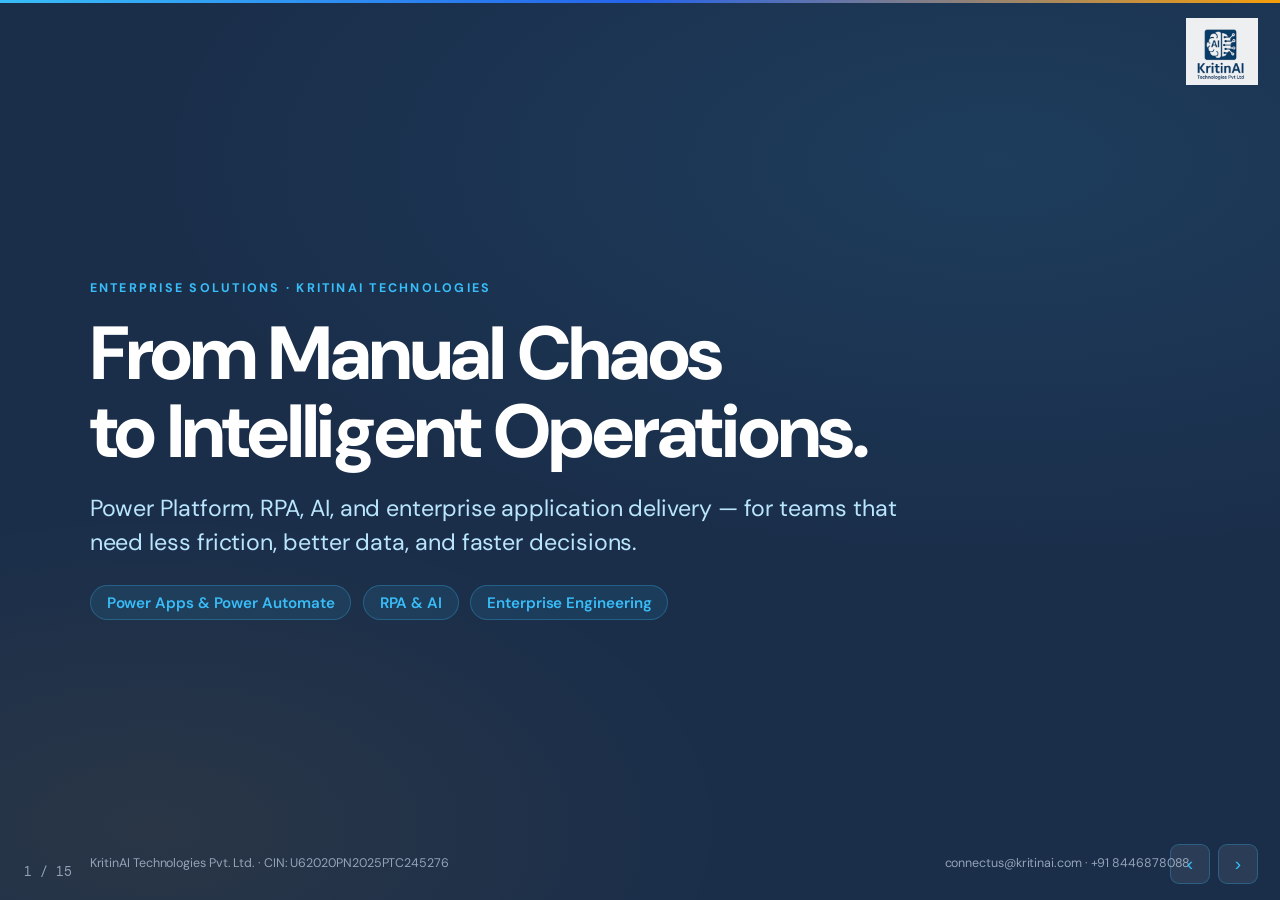
<file: index.html>
<!DOCTYPE html>
<html lang="en">
<head>
<meta charset="UTF-8" />
<meta name="viewport" content="width=device-width, initial-scale=1.0" />
<title>KritinAI Technologies — Enterprise Solutions Deck</title>
<link rel="preconnect" href="https://fonts.googleapis.com">
<link rel="preconnect" href="https://fonts.gstatic.com" crossorigin>
<link href="https://fonts.googleapis.com/css2?family=DM+Sans:opsz,wght@9..40,400;9..40,500;9..40,600;9..40,700;9..40,800;9..40,900&family=DM+Mono:wght@400;500&display=swap" rel="stylesheet">
<link rel="stylesheet" href="styles.css" />
</head>
<body>

  <img src="kai_logo.png" alt="KritinAI Technologies" class="deck-logo" />
<div class="progress" id="progress"></div>
<div class="deck">

  <!-- ══ 01 COVER ══════════════════════════════════════════════════════════ -->
  <section class="slide hero active">
    <div class="u-f43154">
      <div class="eyebrow">Enterprise Solutions · KritinAI Technologies</div>
      <h1>From Manual Chaos<br/><span class="u-5928da">to Intelligent Operations.</span></h1>
      <p class="tag">Power Platform, RPA, AI, and enterprise application delivery — for teams that need less friction, better data, and faster decisions.</p>
      <div class="badge-row">
        <span class="pill">Power Apps &amp; Power Automate</span>
        <span class="pill">RPA &amp; AI</span>
        <span class="pill">Enterprise Engineering</span>
        </div>
    </div>
    <div class="footnote">
      <span>KritinAI Technologies Pvt. Ltd. · CIN: U62020PN2025PTC245276</span>
      <span>connectus@kritinai.com · +91 8446878088</span>
    </div>
  </section>

  <!-- ══ 02 CUSTOMER CHALLENGES ════════════════════════════════════════════ -->
  <section class="slide sand">
    <div class="eyebrow">Do any of these sound familiar?</div>
    <h2 class="u-92a9a9">The problems most enterprise teams live with.</h2>
    <div class="challenge-grid">
      <div class="ch-card">
        <div class="ico">📧</div>
        <h3>Approvals by email</h3>
        <p>Finance, HR, and procurement approvals happen over email chains with no audit trail, no status visibility, and no accountability.</p>
      </div>
      <div class="ch-card">
        <div class="ico">🧩</div>
        <h3>Fragmented systems</h3>
        <p>ERP, HR, finance, and operations run on separate platforms that don't talk to each other. Data lives in silos, reconciliation is manual.</p>
      </div>
      <div class="ch-card">
        <div class="ico">⏳</div>
        <h3>Delayed decisions</h3>
        <p>Reports take days to compile from different spreadsheets. By the time leadership has the data, the moment to act has passed.</p>
      </div>
      <div class="ch-card">
        <div class="ico">🔁</div>
        <h3>Repetitive manual work</h3>
        <p>Teams spend hours on data entry, copy-pasting between systems, and generating routine reports that should be fully automated.</p>
      </div>
      <div class="ch-card">
        <div class="ico">📋</div>
        <h3>Compliance gaps</h3>
        <p>Audit requests reveal missing documentation, incomplete approval trails, and no systematic way to prove process adherence.</p>
      </div>
      <div class="ch-card">
        <div class="ico">👁</div>
        <h3>No real-time visibility</h3>
        <p>Management has no single view of supplier status, project progress, budget utilisation, or operational KPIs without asking someone.</p>
      </div>
    </div>
    <div class="footnote">
      <span>KritinAI Technologies Pvt. Ltd.</span>
      <span>These are solvable. All of them.</span>
    </div>
  </section>

  <!-- ══ 03 BUSINESS OUTCOMES ══════════════════════════════════════════════ -->
  <section class="slide">
    <div class="eyebrow">What changes when we engage</div>
    <h2 class="u-6ece44">Measurable outcomes, not just delivery.</h2>
    <div class="outcome-grid">
      <div class="oc-card">
        <div class="oc-num">70<span class="oc-unit">%</span></div>
        <div class="oc-lbl">faster approvals</div>
        <div class="oc-desc">Multi-tier approval workflows replace email chains. Every request has a status, a timeline, and an audit trail.</div>
      </div>
      <div class="oc-card">
        <div class="oc-num">85<span class="oc-unit">%</span></div>
        <div class="oc-lbl">less manual data entry</div>
        <div class="oc-desc">RPA and Power Automate handle data movement between systems. Staff time shifts from processing to decision-making.</div>
      </div>
      <div class="oc-card">
        <div class="oc-num">Real<span class="u-be8920">-time</span></div>
        <div class="oc-lbl">operational visibility</div>
        <div class="oc-desc">Live Power BI dashboards replace weekly Excel reports. Leadership sees what's happening as it happens.</div>
      </div>
      <div class="oc-card">
        <div class="oc-num">40<span class="oc-unit">%</span></div>
        <div class="oc-lbl">reduced operational cost</div>
        <div class="oc-desc">Automated processes eliminate redundant headcount spend on routine tasks across procurement, finance, and HR.</div>
      </div>
      <div class="oc-card">
        <div class="oc-num">100<span class="oc-unit">%</span></div>
        <div class="oc-lbl">audit-ready documentation</div>
        <div class="oc-desc">Every approval, exception, and data change is logged automatically. Compliance evidence is generated, not scrambled for.</div>
      </div>
      <div class="oc-card">
        <div class="oc-num">6<span class="oc-unit">wk</span></div>
        <div class="oc-lbl">avg time to first go-live</div>
        <div class="oc-desc">Agile delivery with pre-built accelerators means your first live solution is weeks away, not quarters.</div>
      </div>
    </div>
    <div class="footnote">
      <span>KritinAI Technologies Pvt. Ltd. — Outcomes based on delivered client engagements</span>
    </div>
  </section>

  <!-- ══ 04 COMPANY PROFILE ════════════════════════════════════════════════ -->
  <section class="slide sand">
    <div class="eyebrow">Company profile</div>
    <h2 class="u-58b7f4">Twenty years of enterprise engineering,<br/>built into one firm.</h2>
    <div class="cols cols-top">
      <div>
        <p class="u-b253d5">KritinAI Technologies Pvt. Ltd. was founded by Awanish Kumar Prajapati — Co-Founder and Director — after two decades of enterprise delivery inside Morgan Stanley, Barclays, Deutsche Bank, Citi, UBS, and Fiserv. Our team includes Solution Architects, senior developers, QA engineers, RPA specialists, and AI engineers.</p>
        <p class="u-d62a0c">Pune-based, PCI-DSS, SOX, and RBI compliant. Our professionals have delivered for teams at EY, Deloitte, KPMG, and Accenture — the same rigour now available at competitive India market rates.</p>
        <div class="callout">
          <p>We are not a staffing agency. Every resource we field has a Solution Architect backstop, CoE governance, and a 1-month replacement guarantee.</p>
        </div>
      </div>
      <div>
        <div class="cols-2 u-4b8d54">
          <div class="stat feature">
            <div class="big">20<span class="unit">+</span></div>
            <div class="lbl">Years of enterprise engineering by our founding team</div>
          </div>

          <div class="stat">
            <div class="big">6<span class="unit">+</span></div>
            <div class="lbl">Tier-one global BFSI institutions in our delivery heritage</div>
          </div>
          <div class="stat">
            <div class="big u-8785ea">MUR 80<span class="unit">k</span></div>
            <div class="lbl">Starting rate per month — resource engagements, based on experience</div>
          </div>
        </div>
      </div>
    </div>
    <div class="footnote">
      <span>KritinAI Technologies Pvt. Ltd. · Pune, India</span>
      <span>GSTIN: 27AAMCK1105B1Z2 · CIN: U62020PN2025PTC245276</span>
    </div>
  </section>

  <!-- ══ 05 WHAT WE DO ═════════════════════════════════════════════════════ -->
  <section class="slide">
    <div class="eyebrow">What we do</div>
    <h2 class="u-c3310d">Technology across the full enterprise stack.</h2>
    <div class="cols-2 u-cc7c4a">
      <div class="card u-ba6cae">
        <div class="ico">⚡</div>
        <h3>Power Apps &amp; Power Automate</h3>
        <p>Canvas and Model-Driven apps, approval workflows, Dataverse, SharePoint, Custom Connectors — full ALM from Dev to Production.</p>
      </div>
      <div class="card u-f61fb3">
        <div class="ico">📊</div>
        <h3>Power BI &amp; ETL / Data</h3>
        <p>KPI dashboards, operational reports, embedded analytics, Azure Data Factory pipelines, and ETL from SAP, ERP, or legacy sources.</p>
      </div>
      <div class="card u-ed0038">
        <div class="ico">🤖</div>
        <h3>RPA &amp; Intelligent Automation</h3>
        <p>UiPath, Automation Anywhere, Power Automate Desktop — attended and unattended bots, process mining, intelligent document processing.</p>
      </div>
      <div class="card u-1a29dc">
        <div class="ico">🧠</div>
        <h3>AI &amp; Copilot Studio</h3>
        <p>Azure OpenAI, document intelligence, LLM-powered agents, and Copilot Studio enterprise bots grounded in your data.</p>
      </div>
      <div class="card u-d43669">
        <div class="ico">🏗</div>
        <h3>Enterprise Application Development</h3>
        <p>React, Node.js, .NET Core, Java, Python — custom applications with ERP, CRM, and legacy system integration.</p>
      </div>
      <div class="card u-0318c0">
        <div class="ico">🏛</div>
        <h3>Solution Architecture</h3>
        <p>Enterprise architects for platform design, integration patterns, cloud strategy, ALM governance, and CoE setup.</p>
      </div>
    </div>
    <div class="footnote">
      <span>KritinAI Technologies Pvt. Ltd.</span>
      <span>Microsoft · Azure · UiPath · AA · OpenAI · SAP · Salesforce</span>
    </div>
  </section>

  <!-- ══ 06 INDUSTRY USE CASES ═════════════════════════════════════════════ -->
  <section class="slide sand u-f9f13e">
    <div class="eyebrow">Industry use cases</div>
    <h2 class="u-99be8c">Relevant across your industry — and beyond.</h2>
    <div class="ind-grid">
      <div class="ind-card">
        <div class="ind-hd"><div class="ind-ico">🏭</div><div class="ind-name">Manufacturing &amp; FMCG</div></div>
        <div class="ind-uses">
          <div class="ind-use">ERP warehouse management — stock movements, GRN, dispatch via Power Apps</div>
          <div class="ind-use">CAPEX / OPEX approval routing with budget tracking and Power BI dashboards</div>
          <div class="ind-use">Supplier onboarding, due diligence, and vendor performance scorecards</div>
          <div class="ind-use">Production quality capture and non-conformance reporting app</div>
          <div class="ind-use">RPA bots for invoice processing and purchase order reconciliation</div>
        </div>
      </div>
      <div class="ind-card">
        <div class="ind-hd"><div class="ind-ico">🛒</div><div class="ind-name">Retail &amp; Distribution</div></div>
        <div class="ind-uses">
          <div class="ind-use">Store performance dashboards — real-time sales, shrinkage, and footfall</div>
          <div class="ind-use">Inventory reconciliation automation — ERP to warehouse, zero manual keying</div>
          <div class="ind-use">Vendor claim management and trade promotion tracking</div>
          <div class="ind-use">Field force activity capture — visits, orders, competitor intel</div>
          <div class="ind-use">Returns and credit note approval workflows with audit trail</div>
        </div>
      </div>
      <div class="ind-card">
        <div class="ind-hd"><div class="ind-ico">🏦</div><div class="ind-name">BFSI &amp; FinTech</div></div>
        <div class="ind-uses">
          <div class="ind-use">Loan origination and processing workflows — KYC, credit, disbursement</div>
          <div class="ind-use">Bank reconciliation RPA bots — thousands of transactions daily</div>
          <div class="ind-use">Regulatory reporting extraction from legacy core banking systems</div>
          <div class="ind-use">Branch operations app — account services, complaint capture, audit</div>
          <div class="ind-use">AI-powered document extraction for onboarding and compliance packs</div>
        </div>
      </div>
      <div class="ind-card">
        <div class="ind-hd"><div class="ind-ico">🏥</div><div class="ind-name">Healthcare &amp; Pharma</div></div>
        <div class="ind-uses">
          <div class="ind-use">Patient onboarding and appointment management workflows</div>
          <div class="ind-use">Medical supply procurement and inventory tracking app</div>
          <div class="ind-use">Clinical compliance documentation — audit-ready, role-gated</div>
          <div class="ind-use">HR automation — staff scheduling, leave, policy acknowledgements</div>
          <div class="ind-use">AI-assisted clinical report summarisation and flagging</div>
        </div>
      </div>
    </div>
    <div class="footnote">
      <span>KritinAI Technologies Pvt. Ltd. — Use cases delivered across all verticals listed</span>
    </div>
  </section>

  <!-- ══ 07 RPA & AI ═══════════════════════════════════════════════════════ -->
  <section class="slide">
    <div class="eyebrow">RPA &amp; AI — what we've built</div>
    <h2 class="u-2bd0f4">Automation that runs without people in the loop.</h2>
    <div class="cols cols-top">
      <div>
        <h3 class="u-6ea032">Robotic Process Automation</h3>
        <ul class="feat u-0e64e4">
          <li>Invoice extraction and ERP posting — zero manual keying</li>
          <li>Bank reconciliation bots — 3,000+ transactions processed daily</li>
          <li>HR onboarding automation — AD provisioning, email, payroll triggers</li>
          <li>Regulatory report extraction from legacy banking core systems</li>
          <li>Vendor statement reconciliation across multiple supplier portals</li>
        </ul>
        <h3 class="u-998ef0">Tools deployed</h3>
        <div class="badge-row u-bccee2">
          <span class="pill pill-sm">UiPath</span>
          <span class="pill pill-sm">Automation Anywhere</span>
          <span class="pill pill-sm">Power Automate Desktop</span>
          <span class="pill pill-sm">Blue Prism</span>
        </div>
      </div>
      <div>
        <h3 class="u-c0ef20">AI Implementations</h3>
        <ul class="feat u-4bed51">
          <li>AI contract review agent — clause extraction, deviation flagging, routing</li>
          <li>Intelligent document processing — invoices, KYC, onboarding packs</li>
          <li>Copilot Studio HR bot — policy Q&amp;A grounded in SharePoint knowledge base</li>
          <li>Procurement spend intelligence — anomaly detection, vendor recommendations</li>
          <li>Customer service AI agent — intent classification, CRM write-back</li>
        </ul>
        <div class="callout">
          <p>All AI implementations include data residency controls, no client data into public models, and audit logging throughout — standard on every engagement.</p>
        </div>
      </div>
    </div>
    <div class="footnote">
      <span>KritinAI Technologies Pvt. Ltd.</span>
      <span>Azure OpenAI · Copilot Studio · UiPath · Power Automate</span>
    </div>
  </section>

  <!-- ══ 08 SUCCESS STORIES ════════════════════════════════════════════════ -->
  <section class="slide sand u-b85197">
    <div class="eyebrow">Customer success stories</div>
    <h2 class="u-ef7af9">Real outcomes from delivered engagements.</h2>
    <div class="story-grid">

      <div class="story-card">
        <div class="story-tag">Manufacturing · Power Platform</div>
        <div class="story-h">Supplier onboarding transformed from 3-week email process to 4-day automated workflow</div>
        <div class="story-outcome">
          <div class="story-kpi"><div class="kv">68%</div><div class="kl">faster onboarding</div></div>
          <div class="story-kpi"><div class="kv">4d</div><div class="kl">avg cycle time</div></div>
          <div class="story-kpi"><div class="kv">0</div><div class="kl">lost documents</div></div>
        </div>
        <div class="story-body">Built a Canvas App + Power Automate workflow replacing email-based supplier due diligence. Integrated with ERP via Custom Connector. Full audit trail from day one. Procurement team freed from manual follow-up.</div>
      </div>

      <div class="story-card">
        <div class="story-tag">BFSI · RPA</div>
        <div class="story-h">Bank reconciliation automated — from 6 hours daily to 20 minutes with zero errors</div>
        <div class="story-outcome">
          <div class="story-kpi"><div class="kv">94%</div><div class="kl">time saved</div></div>
          <div class="story-kpi"><div class="kv">3k+</div><div class="kl">txns/day</div></div>
          <div class="story-kpi"><div class="kv">0</div><div class="kl">manual errors</div></div>
        </div>
        <div class="story-body">UiPath unattended bot handles daily bank statement extraction, matching, and exception flagging. Exceptions route automatically to the finance team via Power Automate with full context attached.</div>
      </div>

      <div class="story-card">
        <div class="story-tag">Logistics · Power BI &amp; ETL</div>
        <div class="story-h">40+ Excel reports replaced by a live enterprise data platform across 14 offices</div>
        <div class="story-outcome">
          <div class="story-kpi"><div class="kv">40+</div><div class="kl">reports gone</div></div>
          <div class="story-kpi"><div class="kv">14</div><div class="kl">offices live</div></div>
          <div class="story-kpi"><div class="kv">1</div><div class="kl">source of truth</div></div>
        </div>
        <div class="story-body">Azure Data Factory pipelines consolidating data from 6 source systems into a Dataverse-linked Power BI Premium workspace. Management reporting shifted from weekly emails to live dashboards visible on any device.</div>
      </div>

      <div class="story-card">
        <div class="story-tag">Legal Tech · AI</div>
        <div class="story-h">Contract review time cut from 2 hours to 8 seconds per document with AI agent</div>
        <div class="story-outcome">
          <div class="story-kpi"><div class="kv">8s</div><div class="kl">per document</div></div>
          <div class="story-kpi"><div class="kv">90%</div><div class="kl">less review time</div></div>
          <div class="story-kpi"><div class="kv">100%</div><div class="kl">deviation flagged</div></div>
        </div>
        <div class="story-body">Copilot Studio agent backed by Azure OpenAI and Document Intelligence. Extracts key clauses, flags deviations from standard templates, and routes to the right reviewer — no human first-pass required.</div>
      </div>

    </div>
    <div class="footnote">
      <span>KritinAI Technologies Pvt. Ltd. — Full case studies available under NDA</span>
    </div>
  </section>

  <!-- ══ 09 SECURITY & GOVERNANCE ══════════════════════════════════════════ -->
  <section class="slide">
    <div class="eyebrow">Security &amp; governance</div>
    <h2 class="u-0a5ef0">Enterprise-grade security. Built in, not bolted on.</h2>
    <div class="cols cols-top">
      <div>
        <div class="gov-grid u-5627ec">
          <div class="gov-card">
            <div class="gov-ico">🔐</div>
            <h3>Role-based access</h3>
            <p>Azure AD / Entra ID, RBAC, and Dataverse security roles — every user sees only what they're authorised to see.</p>
          </div>
          <div class="gov-card">
            <div class="gov-ico">📋</div>
            <h3>Full audit logging</h3>
            <p>Every approval, data change, and exception is logged automatically. Audit evidence is generated, not scrambled for.</p>
          </div>
          <div class="gov-card">
            <div class="gov-ico">🛡</div>
            <h3>Data Loss Prevention</h3>
            <p>DLP policies enforced across all Power Platform environments — no unauthorised connectors, no data leakage pathways.</p>
          </div>
          <div class="gov-card">
            <div class="gov-ico">🌍</div>
            <h3>Data residency</h3>
            <p>Client data stays within approved environments. No data into public AI models without explicit sign-off and controls.</p>
          </div>
          <div class="gov-card">
            <div class="gov-ico">⚙</div>
            <h3>ALM pipeline governance</h3>
            <p>Separate Dev, UAT, and Production environments with controlled promotion. No unreviewed code reaches production.</p>
          </div>
          <div class="gov-card">
            <div class="gov-ico">📁</div>
            <h3>IP &amp; documentation</h3>
            <p>All solution artefacts, source code, and documentation are assigned to the client. Nothing leaves without it being yours.</p>
          </div>
        </div>
      </div>
      <div>
        <div class="card u-2cac1a">
          <h3 class="u-79fd52">Standard on every engagement</h3>
          <ul class="feat u-f8e9a1">
            <li>NDA signed before any profile or data is shared</li>
            <li>No subcontracting without written client approval</li>
            <li>Dedicated resource — not shared across multiple clients</li>
            <li>Microsoft certifications on file — scans available before engagement</li>
          </ul>
        </div>
        <div class="callout">
          <p>Power Platform and other Microsoft licenses are to be procured directly by the client. KritinAI will advise on requirements but does not resell licenses.</p>
        </div>
      </div>
    </div>
    <div class="footnote">
      <span>KritinAI Technologies Pvt. Ltd.</span>
      <span>Security-first delivery · ISO 27001:2022 certified</span>
    </div>
  </section>

  <!-- ══ 10 KPIs & SUCCESS METRICS ════════════════════════════════════════ -->
  <section class="slide sand">
    <div class="eyebrow">How we measure success</div>
    <h2 class="u-a5a313">KPIs we track from day one.</h2>
    <div class="kpi-section">
      <div class="kpi-label">Adoption &amp; engagement</div>
      <div class="kpi-row u-239aff">
        <div class="kpi-card">
          <div class="kpi-num">95<span class="kpi-unit">%</span></div>
          <div class="kpi-desc">Target active user adoption within 60 days of go-live</div>
        </div>
        <div class="kpi-card">
          <div class="kpi-num">&lt;2<span class="kpi-unit">%</span></div>
          <div class="kpi-desc">Process fallback rate — users returning to email or spreadsheets</div>
        </div>
        <div class="kpi-card">
          <div class="kpi-num">↓70<span class="kpi-unit">%</span></div>
          <div class="kpi-desc">Reduction in support tickets related to the replaced process</div>
        </div>
        <div class="kpi-card">
          <div class="kpi-num">&lt;5<span class="kpi-unit">d</span></div>
          <div class="kpi-desc">Target time to trained and confident for new users on any solution</div>
        </div>
      </div>
    </div>
    <div class="kpi-section">
      <div class="kpi-label">Productivity &amp; efficiency</div>
      <div class="kpi-row u-d9b2cb">
        <div class="kpi-card">
          <div class="kpi-num">↓70<span class="kpi-unit">%</span></div>
          <div class="kpi-desc">Approval turnaround time from submission to decision</div>
        </div>
        <div class="kpi-card">
          <div class="kpi-num">↓85<span class="kpi-unit">%</span></div>
          <div class="kpi-desc">Manual effort hours on processes that are fully automated</div>
        </div>
        <div class="kpi-card">
          <div class="kpi-num">↓90<span class="kpi-unit">%</span></div>
          <div class="kpi-desc">Data entry errors eliminated by system-to-system automation</div>
        </div>
        <div class="kpi-card">
          <div class="kpi-num">↑40<span class="kpi-unit">%</span></div>
          <div class="kpi-desc">Staff time redirected from processing to value-added decision-making</div>
        </div>
      </div>
    </div>
    <div class="kpi-section">
      <div class="kpi-label">Business &amp; cost impact</div>
      <div class="kpi-row">
        <div class="kpi-card">
          <div class="kpi-num">↓40<span class="kpi-unit">%</span></div>
          <div class="kpi-desc">Operational cost reduction on automated process areas</div>
        </div>
        <div class="kpi-card">
          <div class="kpi-num">6<span class="kpi-unit">wk</span></div>
          <div class="kpi-desc">Average time to first production go-live from engagement start</div>
        </div>
        <div class="kpi-card">
          <div class="kpi-num">100<span class="kpi-unit">%</span></div>
          <div class="kpi-desc">Audit trail coverage — every action logged and reportable</div>
        </div>
        <div class="kpi-card">
          <div class="kpi-num">&lt;6<span class="kpi-unit">mo</span></div>
          <div class="kpi-desc">Typical ROI breakeven on Power Platform automation engagements</div>
        </div>
      </div>
    </div>
    <div class="footnote">
      <span>KritinAI Technologies Pvt. Ltd. — KPIs agreed and tracked per engagement</span>
    </div>
  </section>

  <!-- ══ 11 WHY KRITINAI — COMPARISON ══════════════════════════════════════ -->
  <section class="slide">
    <div class="eyebrow">Why KritinAI</div>
    <h2 class="u-2fc418">Accelerators, expertise, and speed — compared.</h2>
    <table class="cmp-table">
      <thead>
        <tr>
          <th>Capability</th>
          <th>KritinAI</th>
          <th>Build in-house</th>
          <th>Large SI / Big Four</th>
        </tr>
      </thead>
      <tbody>
        <tr>
          <td>Time to first go-live</td>
          <td>⚡ 4–6 weeks</td>
          <td class="cmp-no">3–6 months (hiring + ramp)</td>
          <td class="cmp-part">2–4 months (SOW overhead)</td>
        </tr>
        <tr>
          <td>Pre-built accelerators &amp; templates</td>
          <td><span class="cmp-yes">Yes</span> — reusable app, flow &amp; ETL components</td>
          <td class="cmp-no">Built from scratch each time</td>
          <td class="cmp-part">Partial — often proprietary, locked-in</td>
        </tr>
        <tr>
          <td>Domain expertise (BFSI, FMCG, Supply Chain)</td>
          <td><span class="cmp-yes">Deep</span> — 20+ yrs in regulated industries</td>
          <td class="cmp-no">Depends on hiring luck</td>
          <td class="cmp-part">Available but rotated out frequently</td>
        </tr>
        <tr>
          <td>Dedicated resource (not shared)</td>
          <td><span class="cmp-yes">Always</span> — one resource, one client</td>
          <td class="cmp-yes">Yes (internal hire)</td>
          <td class="cmp-no">Often shared across accounts</td>
        </tr>
        <tr>
          <td>Solution Architect oversight</td>
          <td><span class="cmp-yes">Included</span> — backstop on every engagement</td>
          <td class="cmp-no">Separate senior hire required</td>
          <td class="cmp-part">Included but billed at senior rates</td>
        </tr>
        <tr>
          <td>Replacement guarantee</td>
          <td><span class="cmp-yes">1 month</span> — no conditions</td>
          <td class="cmp-no">Full re-hire process (3–6 months)</td>
          <td class="cmp-no">Contract renegotiation required</td>
        </tr>
        <tr>
          <td>Cost (India market)</td>
          <td><span class="cmp-yes">From ₹80,000/month</span></td>
          <td class="cmp-part">₹1–2L/month + benefits + overhead</td>
          <td class="cmp-no">3–5× the rate for equivalent output</td>
        </tr>
      </tbody>
    </table>
    <div class="footnote">
      <span>KritinAI Technologies Pvt. Ltd.</span>
      <span>Accelerators · Domain expertise · Guaranteed delivery</span>
    </div>
  </section>

  <!-- ══ 12 TWO ENGAGEMENT MODELS ═══════════════════════════════════════════ -->
  <section class="slide sand">
    <div class="eyebrow">How we engage</div>
    <h2 class="u-0774bd">Two ways to work with us.</h2>
    <div class="cols u-dc19fb">
      <div class="card u-91901c">
        <div class="u-6d32aa">
          <div class="ico u-c2ebe1">🏗</div>
          <div>
            <h3 class="u-10c4c1">Model A — We build it for you</h3>
            <div class="u-979cf6">Project delivery with full ownership</div>
          </div>
        </div>
        <ul class="feat u-7f2e20">
          <li>KritinAI owns scope, delivery, and quality end to end</li>
          <li>Fixed-price, T&amp;M, or milestone-based commercial model</li>
          <li>Solution Architect assigned to every project</li>
          <li>Dev → UAT → Production handover with full documentation</li>
          <li>Your internal team is trained before we exit</li>
        </ul>
        <div class="callout">
          <p>Best when: you have use cases defined and want a firm to own delivery and accountability.</p>
        </div>
      </div>
      <div class="card u-4069e1">
        <div class="u-6e551c">
          <div class="ico u-578e68">👥</div>
          <div>
            <h3 class="u-69bdda">Model B — We supply the developer, you manage</h3>
            <div class="u-1e7665">Dedicated resource deployment</div>
          </div>
        </div>
        <ul class="feat u-2f0d3e">
          <li>You specify the role — developer, tester, architect, BA</li>
          <li>KritinAI shortlists 2–3 pre-vetted profiles for your review</li>
          <li>You interview and select the resource you want</li>
          <li>NDA signed before any profile is shared</li>
          <li>Resource works under your direction, day to day</li>
          <li>KritinAI backstop: CoE oversight + 1-month replacement guarantee</li>
        </ul>
        <div class="callout u-a9664a">
          <p>Best when: you have the technical capacity to manage but need the right people, fast.</p>
        </div>
      </div>
    </div>
    <div class="footnote">
      <span>KritinAI Technologies Pvt. Ltd.</span>
      <span>Minimum engagement: 6 months billing per resource</span>
    </div>
  </section>

  <!-- ══ 13 TALENT SOURCING PROCESS ════════════════════════════════════════ -->
  <section class="slide">
    <div class="eyebrow">How we source</div>
    <h2 class="u-6c1a9d">Interview responsibility stays with KritinAI.</h2>
    <div class="cols cols-top u-68915f">
      <div>
        <div class="step">
          <div class="num">1</div>
          <div><h3>You share the requirement</h3><p>Role type, experience level, skills needed, and start timeline. No headcount commitment required at this stage.</p></div>
        </div>
        <div class="step">
          <div class="num">2</div>
          <div><h3>KritinAI screens and shortlists</h3><p>We handle sourcing, technical screening, and interviews. You receive 2–3 pre-vetted profiles — not a pile of CVs.</p></div>
        </div>
        <div class="step">
          <div class="num">3</div>
          <div><h3>NDA signed, then profiles shared</h3><p>No profile is shared before an NDA is in place. All candidate data handled under ISO 27001 controls.</p></div>
        </div>
        <div class="step">
          <div class="num">4</div>
          <div><h3>You select, we onboard</h3><p>You interview and choose. KritinAI handles onboarding, tool access, and orientation within days of selection.</p></div>
        </div>
      </div>
      <div>
        <div class="card u-9c6c2c">
          <h3 class="u-0e1e9e">Roles we field</h3>
          <div class="badge-row u-dab64a">
            <span class="pill pill-sm">Power Apps Developer</span>
            <span class="pill pill-sm">Power Automate Developer</span>
            <span class="pill pill-sm">Power BI / ETL Developer</span>
            <span class="pill pill-sm">RPA Developer</span>
            <span class="pill pill-sm">Full-Stack Developer</span>
            <span class="pill pill-sm">AI / ML Engineer</span>
            <span class="pill pill-sm">QA / Test Engineer</span>
            <span class="pill pill-sm">Solution Architect</span>
            <span class="pill pill-sm">Business Analyst</span>
            <span class="pill pill-sm">Azure Cloud Engineer</span>
          </div>
        </div>
        <div class="callout">
          <p>KritinAI is accountable for the quality of who we put forward. If the resource isn't working, we replace within one month — no arguments, no re-negotiation.</p>
        </div>
      </div>
    </div>
    <div class="footnote">
      <span>KritinAI Technologies Pvt. Ltd.</span>
      <span>NDA · ISO 27001 data handling · 1-month replacement guarantee</span>
    </div>
  </section>

  <!-- ══ 14 COMMERCIAL & TERMS ══════════════════════════════════════════════ -->
  <section class="slide sand">
    <div class="eyebrow">Commercial framework</div>
    <h2 class="u-215ea3">Transparent terms, no surprises.</h2>
    <div class="cols cols-top u-c2632d">
      <div>
        <div class="step">
          <div class="num u-4dd79b">₹</div>
          <div><h3>Rates from ₹80,000/month</h3><p>Starting rate per resource per month. Final rate depends on role, experience level, and technology specialisation — agreed before engagement.</p></div>
        </div>
        <div class="step">
          <div class="num">6</div>
          <div><h3>Minimum 6-month billing per resource</h3><p>Ensures continuity of delivery and allows the resource to build deep context on your environment and processes.</p></div>
        </div>
        <div class="step">
          <div class="num">1</div>
          <div><h3>1-month replacement guarantee</h3><p>If a resource isn't working for any reason, raise it with us. Replacement is handled within one month at no additional cost.</p></div>
        </div>
      </div>
      <div>
        <div class="card u-4802dc">
          <h3 class="u-ebb01f">Standard terms — every engagement</h3>
          <ul class="feat u-323b38">
            <li>NDA signed before any profile or data is shared</li>
            <li>IP and all deliverables assigned to client on exit</li>
            <li>No subcontracting without written client approval</li>
            <li>Resource dedicated — not shared across multiple clients</li>
            <li>Data protection: client data within approved tools only</li>
            <li>Full handover documentation before engagement closes</li>
          </ul>
        </div>
        <div class="callout u-9ba7f3">
          <p>Out of scope: Power Platform, Power BI, and Microsoft software licenses are to be procured directly by the client. KritinAI will advise on requirements but does not resell licenses.</p>
        </div>
      </div>
    </div>
    <div class="footnote">
      <span>KritinAI Technologies Pvt. Ltd.</span>
      <span>connectus@kritinai.com · +91 8446878088</span>
    </div>
  </section>

  <!-- ══ 15 CLOSING ════════════════════════════════════════════════════════ -->
  <section class="slide hero">
    <div class="u-1a3245">
      <div class="eyebrow">Ready when you are</div>
      <h1>Let's talk about<br/><span class="u-030cb7">what you're building.</span></h1>
      <p class="tag">Tell us what your team is working on. We'll tell you honestly whether we're the right fit — and how we'd approach it.</p>
    </div>
    <div class="u-467d74">
      <span class="u-37a06c">KritinAI Technologies Pvt. Ltd. · Pune, India</span>
      <span class="u-0502fe">CIN: U62020PN2025PTC245276 · GSTIN: 27AAMCK1105B1Z2</span>
    </div>
  </section>

</div><!-- /.deck -->

<div class="counter" id="counter">1 / 15</div>
<div class="nav">
  <button id="prevBtn">&#8249;</button>
  <button id="nextBtn">&#8250;</button>
</div>

<script src="app.js"></script>
</body>
</html>
</file>
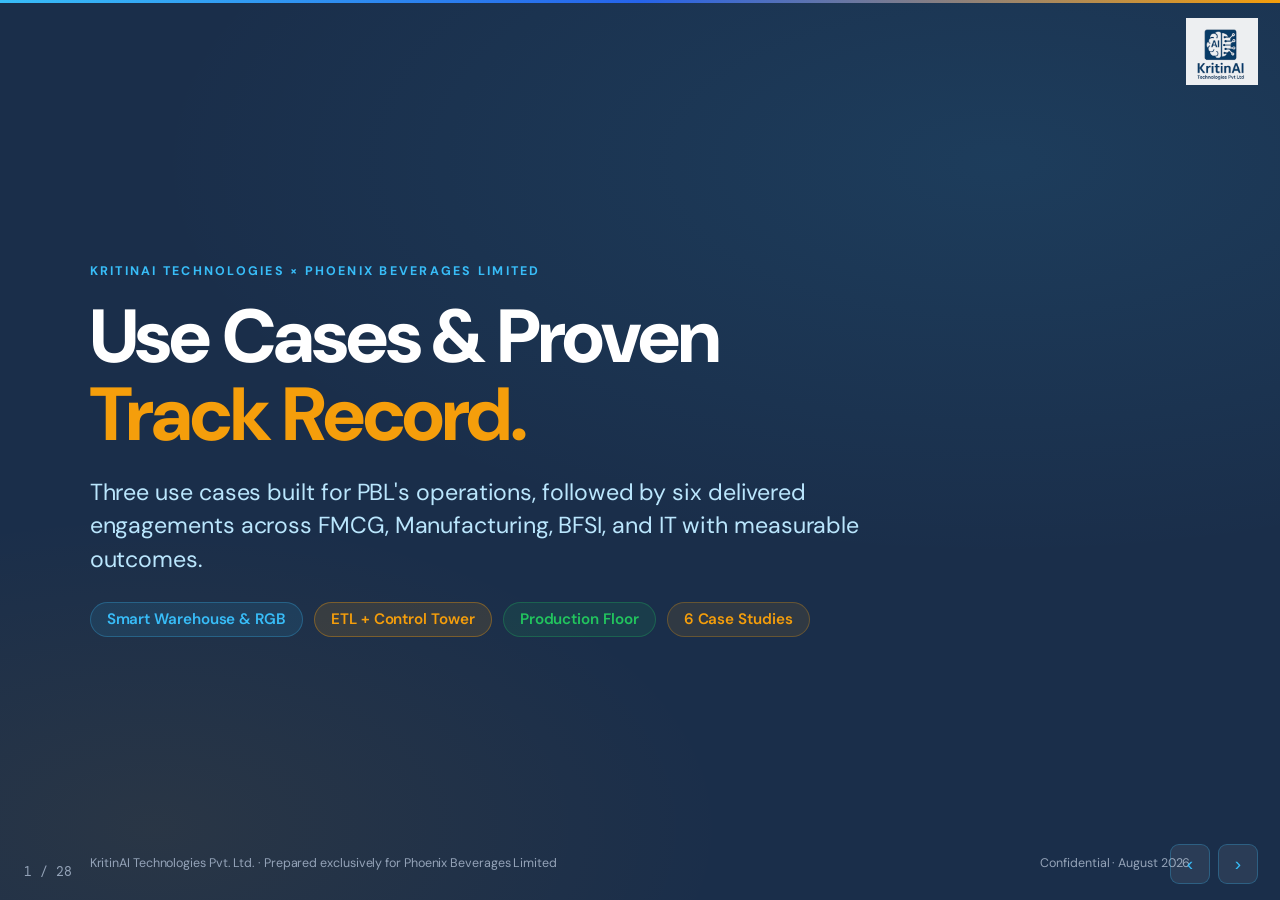
<file: usecases/index.html>
<!DOCTYPE html>

<html lang="en">
<head>
<meta charset="utf-8"/>
<meta content="width=device-width, initial-scale=1.0" name="viewport"/>
<meta content="script-src 'self' https://cdnjs.cloudflare.com https://static.cloudflareinsights.com; style-src 'self' https://fonts.googleapis.com;" http-equiv="Content-Security-Policy"/>
<title>KritinAI × Phoenix Beverages — Use Cases &amp; Track Record</title>
<link href="https://fonts.googleapis.com" rel="preconnect"/>
<link crossorigin="" href="https://fonts.gstatic.com" rel="preconnect"/>
<link href="https://fonts.googleapis.com/css2?family=DM+Sans:opsz,wght@9..40,400;9..40,500;9..40,600;9..40,700;9..40,800;9..40,900&amp;family=DM+Mono:wght@400;500&amp;display=swap" rel="stylesheet"/>
<link href="styles.css" rel="stylesheet">
<!-- Or href="/usecases/styles.css" if referencing from the root -->
</link></head>
<body>
<img alt="KritinAI Technologies" class="deck-logo" src="../kai_logo.png"/>
<div class="progress" id="progress"></div>
<div class="deck">
<!-- ══════════════════════════════════════════════════════════════════════════
     01 · COVER
══════════════════════════════════════════════════════════════════════════════ -->
<section class="slide hero active">
<div class="is-1">
<div class="eyebrow">KritinAI Technologies × Phoenix Beverages Limited</div>
<h1>Use Cases &amp; Proven<br/><span class="is-2">Track Record.</span></h1>
<p class="tag">Three use cases built for PBL's operations, followed by six delivered engagements across FMCG, Manufacturing, BFSI, and IT with measurable outcomes.</p>
<div class="badge-row">
<span class="pill">Smart Warehouse &amp; RGB</span>
<span class="pill pill-warn">ETL + Control Tower</span>
<span class="pill is-3">Production Floor</span>
<span class="pill is-4">6 Case Studies</span>
</div>
</div>
<div class="footnote">
<span>KritinAI Technologies Pvt. Ltd. · Prepared exclusively for Phoenix Beverages Limited</span>
<span>Confidential · August 2026</span>
</div>
</section>
<!-- ══════════════════════════════════════════════════════════════════════════
     02 · PBL TRANSFORMATION CONTEXT
══════════════════════════════════════════════════════════════════════════════ -->
<section class="slide sand is-5">
<div class="eyebrow">PBL's digital transformation agenda</div>
<h2 class="is-6">A growing operation investing in the next level of visibility.</h2>
<div class="cols cols-top is-7">
<div>
<p class="is-8">Phoenix Beverages Limited is Mauritius's leading beverage manufacturer — authorized Coca-Cola bottler, Phoenix Beer producer, and a listed IBL Group company. Operations span high-speed bottling lines, ambient and chilled warehousing, returnable glass bottle logistics, and regional distribution across the island.<sup class="is-9">¹</sup></p>
<div class="callout is-10">
<p>PBL is actively building its Power Platform and data analytics capability — currently recruiting a Power BI Developer, a Digital Transformation Assistant, and a Functional Consultant to accelerate this agenda.<sup class="is-9">²</sup></p>
</div>
<div class="is-11">What PBL's transformation agenda includes</div>
<ul class="feat is-12">
<li>Advancing operational reporting to real-time Power BI dashboards — Power BI Developer role<sup class="is-13">²</sup></li>
<li>Centralizing data across plants and warehouses — Digital Transformation Assistant role<sup class="is-13">²</sup></li>
<li>Standardizing and automating key processes — Functional Consultant role<sup class="is-13">²</sup></li>
</ul>
</div>
<div>
<div class="is-14">Three areas KritinAI can accelerate</div>
<div class="card is-15">
<div class="is-16">🏭</div>
<h3 class="is-17">Use Case 1 — Warehouse &amp; RGB Asset Tracking</h3>
<p class="is-18">Enhance GRN capture, stock takes, and returnable glass bottle reconciliation with real-time Power Apps and a live dashboard.</p>
</div>
<div class="card is-19">
<div class="is-16">📡</div>
<h3 class="is-17">Use Case 2 — ETL + Executive Control Tower</h3>
<p class="is-18">Bring all site data into a central Dataverse pipeline and give leadership one live Power BI view — refreshed throughout the day.</p>
</div>
<div class="card is-20">
<div class="is-16">⚙</div>
<h3 class="is-17">Use Case 3 — Production Floor Digitization</h3>
<p class="is-18">Give line operators a simple tablet app for shift logging and quality checks, with OEE dashboards visible to plant managers in real time.</p>
</div>
</div>
</div>
<div class="footnote">
<span>¹ phoenixbeveragesgroup.mu · phoenixbev.mu    ² phoenixbev.mu/careers/power-bi-developer · /digital-transformation-assistant · /functional-consultant</span>
</div>
</section>
<!-- ══════════════════════════════════════════════════════════════════════════
     03 · SECTION DIVIDER — USE CASE 1
══════════════════════════════════════════════════════════════════════════════ -->
<section class="slide divider is-21">
<div class="section-num">01</div>
<div class="section-banner">
<div class="section-tag is-22">Use Case One</div>
<div class="section-h">Smart Warehouse &amp; RGB Asset Tracking.</div>
<div class="section-sub">Returnable glass bottles, crates, GRNs, and stock takes — moved off paper and into a real-time system.</div>
<div class="badge-row is-23">
<span class="pill pill-sm">Power Apps Canvas</span>
<span class="pill pill-sm">Dataverse</span>
<span class="pill pill-sm">Power BI</span>
<span class="pill pill-sm">Barcode / QR</span>
</div>
</div>
<div class="footnote">
<span>KritinAI Technologies × Phoenix Beverages Limited</span>
</div>
</section>
<!-- ══════════════════════════════════════════════════════════════════════════
     04 · UC1 — CURRENT STATE (THE PROBLEM)
══════════════════════════════════════════════════════════════════════════════ -->
<section class="slide sand is-5">
<div class="eyebrow">Use Case 1 · Current Process &amp; Enhancement</div>
<h2 class="is-6">Warehouse operations — and how we enhance each step.</h2>
<div class="ba-grid is-24">
<div class="ba-before">
<div class="ba-label">📋 Current Process</div>
<div class="ba-item">Goods received notes (GRNs) filled on paper at the dock and entered into Excel — a well-established process that KritinAI can digitize for instant traceability.</div>
<div class="ba-item">Stock takes conducted manually on clipboards at scheduled intervals — a thorough approach that becomes continuous and real-time with a scanning app.</div>
<div class="ba-item">Returnable glass bottles tracked on a master Excel file by dispatched and returned quantities — a process that scales further with automated loop reconciliation.<sup class="is-13">³</sup></div>
<div class="ba-item">RGB variances reconciled at month-end physical count — a reconciliation cadence that can move to daily automated variance flagging.</div>
<div class="ba-item">Damaged goods noted at receipt — with a digital app, photo evidence and condition notes are captured and linked to the GRN automatically.</div>
<div class="ba-item">Dispatch confirmed against the order before goods leave — an app-based validation adds a system check to reinforce the existing gate process.</div>
</div>
<div class="ba-after">
<div class="ba-label">✓ Enhanced With KritinAI</div>
<div class="ba-item">GRN captured digitally at the dock — operator scans pallet QR, records condition, takes photo, and captures driver details. Logged in Dataverse instantly.</div>
<div class="ba-item">Stock take app on rugged handheld — operators scan barcodes on RGB bins, crates, and pallets. Count updates in real time with no re-entry step.</div>
<div class="ba-item">RGB loop tracked automatically — every bottle batch dispatched and returned logged against the distributor. Net position visible at any time.</div>
<div class="ba-item">Variance alerts fire automatically when return rates move outside threshold — giving the team visibility throughout the month, not just at close.</div>
<div class="ba-item">Photo proof of damaged goods captured at the dock with the GRN record — full digital evidence trail available for distributor queries.</div>
<div class="ba-item">Dispatch app confirms order quantity before goods leave the gate — system validation reinforces the existing confirmation step.</div>
</div>
</div>
<div class="footnote">
<span>³ CILT Mauritius site visit reference — high-turnover crate and RGB movement across PBL distribution (instagram.com/p/DZ0ROhrjmId)</span>
</div>
</section>
<!-- ══════════════════════════════════════════════════════════════════════════
     05 · UC1 — SOLUTION ARCHITECTURE
══════════════════════════════════════════════════════════════════════════════ -->
<section class="slide is-5">
<div class="eyebrow">Use Case 1 · Solution Architecture</div>
<h2 class="is-6">How the system is connected.</h2>
<div class="flow is-25">
<div class="flow-box">
<div class="fb-ico">📦</div>
<div class="fb-title">Physical Goods</div>
<div class="fb-sub">RGB bins, crates, pallets — each with barcode or QR label</div>
</div>
<div class="flow-arrow">→</div>
<div class="flow-box highlight">
<div class="fb-ico">📱</div>
<div class="fb-title">Canvas App</div>
<div class="fb-sub">Mobile / rugged handheld — scan, log, photo, submit</div>
</div>
<div class="flow-arrow">→</div>
<div class="flow-box">
<div class="fb-ico">🗄</div>
<div class="fb-title">Dataverse</div>
<div class="fb-sub">Central record store — GRN, stock take, dispatch, RGB loop</div>
</div>
<div class="flow-arrow">→</div>
<div class="flow-box highlight">
<div class="fb-ico">📊</div>
<div class="fb-title">Power BI</div>
<div class="fb-sub">RGB reconciliation, stock position, shrinkage, dispatch KPIs</div>
</div>
<div class="flow-arrow">→</div>
<div class="flow-box">
<div class="fb-ico">🔔</div>
<div class="fb-title">Automate Alerts</div>
<div class="fb-sub">Push notification to manager if RGB return rate or stock drops below threshold</div>
</div>
</div>
<div class="cols-3 is-26">
<div class="card is-27">
<div class="ico">📱</div>
<h3>App 1 — Stock Take</h3>
<p>Operators scan barcode/QR of each pallet or RGB bin. Count auto-increments. Discrepancy flag if count deviates from expected. Syncs immediately to Dataverse via canvas app on phone or rugged handheld.</p>
</div>
<div class="card is-27">
<div class="ico">🚚</div>
<h3>App 2 — GRN &amp; Dispatch</h3>
<p>Goods received: operator logs supplier, quantity, condition, and attaches photo. Dispatch: quantity validated against open order before gate clearance is issued. Driver signature captured digitally.</p>
</div>
<div class="card is-27">
<div class="ico">🔄</div>
<h3>RGB Loop Tracker</h3>
<p>Every batch of returnable glass bottles dispatched to a retailer or distributor is logged against that account. Returns logged on receipt. Net position — bottles outstanding per account — visible at all times.</p>
</div>
</div>
<div class="footnote">
<span>KritinAI Technologies Pvt. Ltd.</span>
<span>Power Apps · Dataverse · Power Automate · Power BI</span>
</div>
</section>
<!-- ══════════════════════════════════════════════════════════════════════════
     06 · UC1 — APP WALKTHROUGH
══════════════════════════════════════════════════════════════════════════════ -->
<section class="slide sand is-5">
<div class="eyebrow">Use Case 1 · Operator Experience</div>
<h2 class="is-6">What warehouse staff actually use.</h2>
<div class="cols cols-top is-28">
<div>
<div class="is-14">Stock Take App — how a shift works</div>
<div class="step is-29">
<div class="num is-30">1</div>
<div><h3 class="is-31">Open app on handheld, select warehouse zone</h3><p class="is-32">App loads expected inventory for the zone from Dataverse — operator knows what they're counting before they start.</p></div>
</div>
<div class="step is-29">
<div class="num is-30">2</div>
<div><h3 class="is-31">Scan each pallet barcode or RGB bin QR</h3><p class="is-32">Item identified instantly. Quantity entered or confirmed. Any damaged, short-dated, or unlabelled items flagged with a photo.</p></div>
</div>
<div class="step is-29">
<div class="num is-30">3</div>
<div><h3 class="is-31">Submit count — data lands in Dataverse immediately</h3><p class="is-32">No paper, no Excel, no re-entry. Warehouse manager's Power BI view updates within minutes of submission.</p></div>
</div>
<div class="callout is-33">
<p>A stock take that previously took 3 hours and a separate data-entry session now takes 90 minutes — and the data is live the moment the count closes.</p>
</div>
</div>
<div>
<div class="is-34">GRN App — goods received at the dock</div>
<div class="app-mock">
<div class="am-bar">📥 Goods Received Note — Inbound</div>
<div class="am-scan">📷 Scan or enter PO number<br/><span class="is-35">Point camera at QR on delivery note</span></div>
<div class="am-field"><span>Supplier</span><strong>Coca-Cola Bottling Mauritius</strong></div>
<div class="am-field"><span>SKU / Product</span><strong>Coca-Cola 330ml Can — 24pk</strong></div>
<div class="am-field"><span>Quantity received</span><strong>240 cartons ✓ matches PO</strong></div>
<div class="am-field is-36">
<span class="is-2">Condition flag</span>
<strong>3 cartons — corner damage (photo attached)</strong>
</div>
<div class="am-field"><span>Driver signature</span><strong>Captured ✓</strong></div>
<div class="am-btn">Submit GRN — Auto-log to Dataverse</div>
</div>
</div>
</div>
<div class="footnote">
<span>KritinAI Technologies Pvt. Ltd.</span>
<span>Canvas App · Dataverse · Works offline — syncs on reconnect</span>
</div>
</section>
<!-- ══════════════════════════════════════════════════════════════════════════
     07 · UC1 — MANAGER DASHBOARD (POWER BI)
══════════════════════════════════════════════════════════════════════════════ -->
<section class="slide is-5">
<div class="eyebrow">Use Case 1 · Manager View — Power BI</div>
<h2 class="is-6">What the warehouse manager sees in real time.</h2>
<div class="cols cols-top is-28">
<div>
<div class="is-14">Dashboard panels</div>
<div class="step is-29">
<div class="num is-37">📦</div>
<div><h3 class="is-38">Live stock position by SKU and location</h3><p class="is-32">Finished goods, raw packaging, and spare parts — by warehouse zone, refreshed from each completed stock take. Reorder threshold highlighted in amber.</p></div>
</div>
<div class="step is-29">
<div class="num is-37">🔄</div>
<div><h3 class="is-38">RGB reconciliation — net position per account</h3><p class="is-32">Bottles dispatched vs. bottles returned — by retailer/distributor. Outstanding bottles aging beyond 30 days highlighted automatically.</p></div>
</div>
<div class="step is-29">
<div class="num is-37">📈</div>
<div><h3 class="is-38">Stock turnover rate &amp; aging analysis</h3><p class="is-32">Slow-moving SKUs flagged. Stock aging past shelf life surfaced before it reaches write-off territory.</p></div>
</div>
<div class="step is-39">
<div class="num is-37">🚨</div>
<div><h3 class="is-38">Shrinkage alerts — automatic push notification</h3><p class="is-32">If any SKU's variance between system count and physical count exceeds 2%, a push notification goes to the warehouse manager and logistics head immediately.</p></div>
</div>
</div>
<div>
<div class="cols-2 is-40">
<div class="stat feature">
<div class="big">0</div>
<div class="lbl">Paper GRNs — every movement digitally captured at the dock</div>
</div>
<div class="stat gold">
<div class="big is-2">Live</div>
<div class="lbl is-41">RGB net position — not end-of-month, not yesterday</div>
</div>
<div class="stat green">
<div class="big is-42">↓90<span class="is-43">%</span></div>
<div class="lbl is-44">Manual reconciliation time — month-end closing accelerated</div>
</div>
<div class="stat feature">
<div class="big">100<span class="unit">%</span></div>
<div class="lbl">Dispatch validated against order before goods leave the gate</div>
</div>
</div>
<div class="callout good">
<p>When an RGB return rate drops below target, the manager knows within hours — not at month-end when the deposit liability has already accumulated.</p>
</div>
</div>
</div>
<div class="footnote">
<span>KritinAI Technologies Pvt. Ltd.</span>
<span>Power BI · Dataverse · Power Automate alerts</span>
</div>
</section>
<!-- ══════════════════════════════════════════════════════════════════════════
     08 · SECTION DIVIDER — USE CASE 2
══════════════════════════════════════════════════════════════════════════════ -->
<section class="slide divider is-45">
<div class="section-num">02</div>
<div class="section-banner">
<div class="section-tag is-2">Use Case Two</div>
<div class="section-h">ETL Pipeline &amp; Executive Control Tower.</div>
<div class="section-sub">Daily Excel files from 3 sites — automated, cleaned, and consolidated into one live dashboard for PBL leadership.</div>
<div class="badge-row is-23">
<span class="pill pill-warn pill-sm">On-Premises Gateway</span>
<span class="pill pill-warn pill-sm">Azure Data Factory</span>
<span class="pill pill-warn pill-sm">Power Query</span>
<span class="pill pill-warn pill-sm">Dataverse</span>
<span class="pill pill-warn pill-sm">Power BI</span>
</div>
</div>
<div class="footnote">
<span>KritinAI Technologies × Phoenix Beverages Limited</span>
</div>
</section>
<!-- ══════════════════════════════════════════════════════════════════════════
     09 · UC2 — CURRENT STATE (EXCEL SILOS)
══════════════════════════════════════════════════════════════════════════════ -->
<section class="slide sand is-5">
<div class="eyebrow">Use Case 2 · Current Process &amp; Enhancement</div>
<h2 class="is-6">Multi-site data workflow — and where automation adds the most value.</h2>
<div class="cols cols-top is-7">
<div>
<div class="ba-before is-46">
<div class="ba-label">📋 Current Workflow — Across PBL's Sites</div>
<div class="ba-item">Warehouse daily stock logs maintained at each site in structured Excel files<sup class="is-13">⁴</sup></div>
<div class="ba-item">Bottling line output captured from MES printouts and consolidated by shift supervisors</div>
<div class="ba-item">MRO spare parts usage tracked through maintenance logs at each plant</div>
<div class="ba-item">Dispatch and distribution data updated from logistics records at end of day</div>
<div class="ba-item">Site data consolidated at head office each morning into an operational summary for leadership</div>
<div class="ba-item">Executive reporting compiled periodically — an established cadence that ETL automation can bring to daily or intra-day frequency</div>
</div>
<div class="callout">
<p>PBL already has the right data being captured across its sites. The opportunity is to automate the consolidation layer and give leadership that same view in real time — without the manual aggregation step.</p>
</div>
</div>
<div>
<div class="is-14">Three areas the ETL pipeline improves</div>
<div class="card is-47">
<div class="is-16">🧩</div>
<h3 class="is-17">Unified data model across sites</h3>
<p class="is-18">A single Dataverse star schema standardizes column names, date formats, and metrics across all site sources — giving leadership one clean, consistent view rather than aggregating site by site.</p>
</div>
<div class="card is-47">
<div class="is-16">⏰</div>
<h3 class="is-17">Real-time refresh instead of morning summary</h3>
<p class="is-18">Automated pipeline runs throughout the day. Leadership sees current-shift numbers in Power BI — the same data the sites have, without waiting for the morning email consolidation.</p>
</div>
<div class="card is-48">
<div class="is-16">🔔</div>
<h3 class="is-17">Automated alerts on threshold breaches</h3>
<p class="is-18">Stock levels, MRO safety stock, and OEE thresholds monitored continuously. Push notification to the right person the moment a metric moves outside its target range.</p>
</div>
</div>
</div>
<div class="footnote">
<span>⁴ KritinAI FMCG &amp; Beverage Operations Reference · phoenixbev.mu/careers/digital-transformation-assistant</span>
</div>
</section>
<!-- ══════════════════════════════════════════════════════════════════════════
     10 · UC2 — ETL PIPELINE ARCHITECTURE
══════════════════════════════════════════════════════════════════════════════ -->
<section class="slide is-5">
<div class="eyebrow">Use Case 2 · ETL Pipeline</div>
<h2 class="is-6">How the data flows — automated, end to end.</h2>
<div class="is-49">
<div class="flow is-50">
<div class="flow-box">
<div class="fb-ico">📂</div>
<div class="fb-title">Source Data</div>
<div class="fb-sub">Excel files, SharePoint, local network shares at each PBL site</div>
</div>
<div class="flow-arrow">→</div>
<div class="flow-box highlight">
<div class="fb-ico">🔌</div>
<div class="fb-title">On-Premises Gateway</div>
<div class="fb-sub">Secure bridge between PBL's local files and the cloud — no data leaves without it</div>
</div>
<div class="flow-arrow">→</div>
<div class="flow-box highlight">
<div class="fb-ico">🔄</div>
<div class="fb-title">Azure Data Factory</div>
<div class="fb-sub">Scheduled pipeline — runs every 15 min. Pulls, validates, and routes data</div>
</div>
<div class="flow-arrow">→</div>
<div class="flow-box">
<div class="fb-ico">⚙</div>
<div class="fb-title">Power Query Transform</div>
<div class="fb-sub">Standardize columns, fix dates, apply business logic, flag bad rows</div>
</div>
<div class="flow-arrow">→</div>
<div class="flow-box highlight">
<div class="fb-ico">🗄</div>
<div class="fb-title">Dataverse</div>
<div class="fb-sub">Central model — star schema, DAX metrics, single source of truth</div>
</div>
<div class="flow-arrow">→</div>
<div class="flow-box">
<div class="fb-ico">📊</div>
<div class="fb-title">Power BI</div>
<div class="fb-sub">Live dashboards + alerts for all levels — operators to board</div>
</div>
</div>
</div>
<div class="cols-3 is-51">
<div class="card is-27">
<div class="ico">📥</div>
<h3>Extract</h3>
<p>On-premises data gateway connects to PBL's site-level Excel files and SharePoint lists on a schedule. No manual uploads. Sources include warehouse stock logs, bottling line MES exports, maintenance records, and dispatch data.</p>
</div>
<div class="card is-27">
<div class="ico">🧹</div>
<h3>Transform</h3>
<p>Power Query standardizes column naming and date formats across all source files. DAX business logic calculates Stock Turnover Rate, Reorder Point Thresholds, Aging Analysis, and MRO consumption velocity across all sites.</p>
</div>
<div class="card is-27">
<div class="ico">📤</div>
<h3>Load</h3>
<p>Cleaned, modelled data written into Dataverse. Power BI connects directly to this layer — no intermediate exports, no manual steps. Dashboard refreshes are automatic throughout the working day.</p>
</div>
</div>
<div class="footnote">
<span>KritinAI Technologies Pvt. Ltd.</span>
<span>Azure Data Factory · On-Premises Gateway · Power Query · Dataverse</span>
</div>
</section>
<!-- ══════════════════════════════════════════════════════════════════════════
     11 · UC2 — DATA MODEL & KEY METRICS
══════════════════════════════════════════════════════════════════════════════ -->
<section class="slide sand is-5">
<div class="eyebrow">Use Case 2 · Data Model</div>
<h2 class="is-6">The metrics PBL leadership will see — calculated automatically.</h2>
<div class="cols cols-top is-7">
<div>
<div class="is-14">Central star schema in Dataverse</div>
<div class="is-52">
<div class="dm-spoke"><div class="dm-title">📦 Warehouse Stock</div><div class="dm-sub">SKU · Location · Qty on hand · Last count date</div></div>
<div class="is-53">⇄</div>
<div class="dm-center"><div class="dm-title">CENTRAL FACT TABLE</div><div class="dm-sub">Site · Date · SKU · Movement type · Quantity · Source</div></div>
</div>
<div class="is-54">
<div class="dm-spoke"><div class="dm-title">🏭 Production</div><div class="dm-sub">Line · Shift · Output · Downtime · Yield</div></div>
<div class="dm-spoke"><div class="dm-title">🔧 MRO / Maintenance</div><div class="dm-sub">Part · Usage rate · Safety stock · Reorder point</div></div>
<div class="dm-spoke"><div class="dm-title">🚚 Dispatch</div><div class="dm-sub">Order · Delivery · RGB out · Returns · Net</div></div>
</div>
<div class="callout">
<p>Once built, this model is the single source of truth for all PBL operational reporting — warehouse, production, maintenance, and distribution in one place.</p>
</div>
</div>
<div>
<div class="is-34">Key metrics calculated in DAX</div>
<ul class="feat arrow is-12">
<li><strong class="is-55">Stock Turnover Rate</strong> — how fast each SKU moves through the warehouse vs. industry benchmark</li>
<li><strong class="is-55">Aging Analysis</strong> — stock by age bracket, flagging items approaching expiry or write-off threshold</li>
<li><strong class="is-55">Reorder Point Thresholds</strong> — auto-calculated from consumption velocity and supplier lead time per SKU</li>
<li><strong class="is-55">MRO Consumption Velocity</strong> — spare parts usage rates per machine, predicting stockout before it hits the line</li>
<li><strong class="is-55">RGB Net Position</strong> — returnable glass bottle balance per distributor account, aged by 30/60/90 days</li>
<li><strong class="is-55">OEE by Line &amp; Shift</strong> — Availability × Performance × Quality, real-time from production data</li>
</ul>
</div>
</div>
<div class="footnote">
<span>KritinAI Technologies Pvt. Ltd.</span>
<span>Dataverse · DAX · Power BI · Star Schema</span>
</div>
</section>
<!-- ══════════════════════════════════════════════════════════════════════════
     12 · UC2 — EXECUTIVE CONTROL TOWER
══════════════════════════════════════════════════════════════════════════════ -->
<section class="slide is-5">
<div class="eyebrow">Use Case 2 · Executive Control Tower — Power BI</div>
<h2 class="is-6">One dashboard. All sites. Real time.</h2>
<div class="cols cols-top is-28">
<div>
<div class="is-14">What leadership sees — on any device</div>
<div class="step is-29">
<div class="num is-37">🏭</div>
<div><h3 class="is-31">Production output vs. target — by site, line, and shift</h3><p class="is-32">Coca-Cola, Phoenix Beer, and water lines shown side-by-side. Current shift performance vs. plan. Downtime reason breakdown updated every 15 minutes from the ETL pipeline.</p></div>
</div>
<div class="step is-29">
<div class="num is-37">📦</div>
<div><h3 class="is-31">Warehouse stock — all sites, one view</h3><p class="is-32">Finished goods by SKU across Pont Fer and distribution hubs. Items below reorder point highlighted in amber. Stockout risk surfaced before it becomes a delivery failure.</p></div>
</div>
<div class="step is-29">
<div class="num is-37">🔧</div>
<div><h3 class="is-31">MRO spare parts — safety stock and reorder alerts</h3><p class="is-32">Critical spare parts for high-speed bottling lines tracked against safety stock thresholds. Consumption velocity calculated — alert fires before the line stops.</p></div>
</div>
<div class="step is-39">
<div class="num is-37">🔄</div>
<div><h3 class="is-31">RGB balance &amp; distribution performance</h3><p class="is-32">Returnable glass bottle net position by distributor. Dispatch fulfilment rate vs. target. Territory coverage and order delivery lead time — one consolidated view.</p></div>
</div>
</div>
<div>
<div class="cols-2 is-56">
<div class="stat feature">
<div class="big">18<span class="unit">→1</span></div>
<div class="lbl">Excel reports consolidated into one live workspace</div>
</div>
<div class="stat gold">
<div class="big is-2">&lt;15<span class="is-43">m</span></div>
<div class="lbl is-41">Data refresh — current-shift data, not last night's</div>
</div>
<div class="stat green">
<div class="big is-42">3</div>
<div class="lbl is-44">Sites connected — cross-plant view for the first time</div>
</div>
<div class="stat feature">
<div class="big">0</div>
<div class="lbl">Manual morning aggregation — executives open Power BI, not email</div>
</div>
</div>
<div class="callout warn">
<p>Push notifications for the metrics that move the fastest — stockout risk, OEE drop, RGB return shortfall. Leadership sees it before it becomes a bigger issue.</p>
</div>
</div>
</div>
<div class="footnote">
<span>KritinAI Technologies Pvt. Ltd.</span>
<span>Power BI · Dataverse · Power Automate · Azure Data Factory</span>
</div>
</section>
<!-- ══════════════════════════════════════════════════════════════════════════
     13 · SECTION DIVIDER — USE CASE 3
══════════════════════════════════════════════════════════════════════════════ -->
<section class="slide divider is-57">
<div class="section-num">03</div>
<div class="section-banner">
<div class="section-tag is-42">Use Case Three</div>
<div class="section-h">Beverage Production Floor Digitization.</div>
<div class="section-sub">Paper shift logs, verbal quality checks, and next-morning OEE — replaced with real-time apps and a live production dashboard.</div>
<div class="badge-row is-23">
<span class="pill pill-good pill-sm">Power Apps Canvas</span>
<span class="pill pill-good pill-sm">Power Automate</span>
<span class="pill pill-good pill-sm">Power BI OEE Dashboard</span>
</div>
</div>
<div class="footnote">
<span>KritinAI Technologies × Phoenix Beverages Limited</span>
</div>
</section>
<!-- ══════════════════════════════════════════════════════════════════════════
     14 · UC3 — CURRENT STATE + SOLUTION
══════════════════════════════════════════════════════════════════════════════ -->
<section class="slide sand is-5">
<div class="eyebrow">Use Case 3 · Production Floor</div>
<h2 class="is-58">From shift-end logs to a live OEE dashboard — in 6 weeks.</h2>
<div class="cols cols-top is-28">
<div>
<div class="is-59">What we'd build</div>
<div class="step is-60">
<div class="num is-61">①</div>
<div>
<h3 class="is-31">Production Logging App</h3>
<p class="is-62">Operator taps output, downtime reason, and quality result at the machine. 60 seconds per entry. Timestamped and shift-tagged automatically.</p>
</div>
</div>
<div class="step is-60">
<div class="num is-61">②</div>
<div>
<h3 class="is-31">Real-Time Threshold Alerts</h3>
<p class="is-62">OEE below 80%, fill variance beyond ±2%, or carbonation out-of-spec — alert fires to the line manager mid-shift, while the shift is still running.</p>
</div>
</div>
<div class="step is-60">
<div class="num is-61">③</div>
<div>
<h3 class="is-31">Live OEE Dashboard</h3>
<p class="is-62">Output vs. target, downtime by reason and machine, quality rate by line — refreshed every 15 minutes on desktop, mobile, and boardroom screen.</p>
</div>
</div>
<div class="callout is-63">
<p>Power Apps and Power BI built as one connected system.<sup class="is-35">⁵</sup> A single developer with ETL knowledge owns both.</p>
</div>
</div>
<div>
<div class="ba-grid is-64">
<div class="ba-before">
<div class="ba-label">📋 Current Process</div>
<div class="ba-item">Production logs captured at shift end, entered into Excel for MES reconciliation</div>
<div class="ba-item">OEE compiled from MES data the following morning — clear daily picture for plant managers</div>
<div class="ba-item">Cross-line view prepared through daily report consolidation</div>
</div>
<div class="ba-after">
<div class="ba-label">✓ Enhanced With KritinAI</div>
<div class="ba-item">Operator logs output and quality at the machine — Dataverse updated instantly</div>
<div class="ba-item">OEE visible in Power BI within 15 minutes — shift data available during the shift</div>
<div class="ba-item">All lines on one dashboard — no manual consolidation step</div>
</div>
</div>
</div>
</div>
<div class="footnote">
<span>KritinAI Technologies Pvt. Ltd.</span>
<span>Power Apps · Power Automate · Power BI · Beverage Production</span>
</div>
</section>
<!-- ══════════════════════════════════════════════════════════════════════════
     15 · UC3 — OUTCOMES
══════════════════════════════════════════════════════════════════════════════ -->
<section class="slide is-5">
<div class="eyebrow">Use Case 3 · Production Floor · Outcomes</div>
<h2 class="is-58">What changes after go-live.</h2>
<div class="cols cols-top is-28">
<div>
<div class="cols-2 is-40">
<div class="stat feature">
<div class="big">0</div>
<div class="lbl">Paper logs on the shop floor</div>
</div>
<div class="stat gold">
<div class="big is-2">15<span class="is-43">m</span></div>
<div class="lbl is-41">Data refresh — live during the shift</div>
</div>
<div class="stat green">
<div class="big is-42">↓28<span class="is-43">%</span></div>
<div class="lbl is-44">Unplanned downtime — first 3 months post go-live</div>
</div>
<div class="stat feature">
<div class="big">↑</div>
<div class="lbl">OEE visibility — mid-shift, every line</div>
</div>
</div>
<div class="card is-65">
<h3 class="is-66">What goes away</h3>
<ul class="feat cross is-12">
<li>Paper production log at each bottling line</li>
<li>Excel OEE template filled at shift end</li>
<li>Morning email with yesterday's numbers</li>
<li>Weekly report consolidation across lines</li>
</ul>
</div>
</div>
<div>
<div class="card is-67">
<h3 class="is-68">One dashboard — CSD, Beer &amp; Water</h3>
<p class="is-69">Each line has different quality thresholds and targets. OEE, fill accuracy, and carbonation compliance shown side-by-side — alert thresholds set per product type.</p>
</div>
<div class="card is-27">
<h3 class="is-68">Shift handover — automated</h3>
<p class="is-69">At shift end, Power Automate generates a summary — output vs. target, downtime events, quality flags — and sends it to the incoming shift manager via Teams. Written automatically, every time.</p>
</div>
</div>
</div>
<div class="footnote">
<span>⁵ phoenixbev.mu/careers/power-bi-developer — "real-time operational dashboards across manufacturing and warehouse" · KritinAI FMCG Beverage Reference</span>
</div>
</section>
<!-- ══════════════════════════════════════════════════════════════════════════
     16 · SECTION DIVIDER — PROVEN TRACK RECORD
══════════════════════════════════════════════════════════════════════════════ -->
<section class="slide divider is-70">
<div class="section-num">CS</div>
<div class="section-banner">
<div class="section-tag is-2">Proven Track Record</div>
<div class="section-h">Work we've delivered.</div>
<div class="section-sub">Six engagements across FMCG, Manufacturing, BFSI, and IT — with outcomes that held after we left.</div>
<div class="badge-row is-23">
<span class="pill pill-warn pill-sm">Power Apps</span>
<span class="pill pill-warn pill-sm">Power Automate</span>
<span class="pill pill-warn pill-sm">Custom Dev</span>
<span class="pill pill-warn pill-sm">RPA</span>
<span class="pill pill-warn pill-sm">AI</span>
</div>
</div>
<div class="footnote">
<span>KritinAI Technologies × Phoenix Beverages Limited</span>
<span>Full case studies available under NDA</span>
</div>
</section>
<!-- ══════════════════════════════════════════════════════════════════════════
     17 · CS — FMCG #1 · Distributor Claim Settlement
══════════════════════════════════════════════════════════════════════════════ -->
<section class="slide sand is-5">
<div class="cs-index">FMCG · 01 / 02</div>
<div class="ind-tag">
<span class="sector">FMCG</span>
<span class="tech">Power Apps · Power Automate · ERP Integration</span>
</div>
<h2 class="is-58">Distributor claim settlement — from 45 days to 9.</h2>
<div class="cols cols-top is-7">
<div>
<div class="block">
<div class="block-label">The situation</div>
<div class="block-body">Claims for damaged goods, short shipments, and trade promotions were filed via email and Excel across 200+ distributors. Finance spent 3–4 hours daily reconciling manually. Average settlement: 45 days. Disputes were common; records got lost.</div>
</div>
<div class="block-divider"></div>
<div class="block">
<div class="block-label">What was built</div>
<ul class="built-list">
<li>Canvas App for distributors to file claims with photo evidence and shipment references — no email required</li>
<li>Multi-tier Power Automate approval workflow routing by claim value, category, and region</li>
<li>Custom Connector integrating directly with the client's ERP for settlement posting</li>
<li>Finance dashboard with real-time claim status, aging buckets, and exception flags</li>
</ul>
</div>
<div class="callout is-71">
<p>Zero claims lost after go-live. Every rejection documented — distributor disputes fell by over 80%.</p>
</div>
</div>
<div class="kpi-stack">
<div class="kpi-card">
<div class="kpi-num">80<span class="unit">%</span></div>
<div class="kpi-txt"><div class="kv">Faster settlement cycle</div><div class="kl">45 days → 9 days average end-to-end</div></div>
</div>
<div class="kpi-card gold">
<div class="kpi-num">200<span class="unit">+</span></div>
<div class="kpi-txt"><div class="kv">Distributors on the platform</div><div class="kl">Onboarded within 3 weeks of go-live</div></div>
</div>
<div class="kpi-card green">
<div class="kpi-num">0</div>
<div class="kpi-txt"><div class="kv">Lost claims post go-live</div><div class="kl">Full audit trail on every submission</div></div>
</div>
<div class="kpi-card">
<div class="kpi-num">3<span class="unit">hr</span></div>
<div class="kpi-txt"><div class="kv">Daily finance effort recovered</div><div class="kl">Manual reconciliation replaced entirely</div></div>
</div>
</div>
</div>
<div class="footnote">
<span>KritinAI Technologies Pvt. Ltd. · Full case study available under NDA</span>
</div>
</section>
<!-- ══════════════════════════════════════════════════════════════════════════
     18 · CS — FMCG #2 · Field Sales App
══════════════════════════════════════════════════════════════════════════════ -->
<section class="slide is-5">
<div class="cs-index">FMCG · 02 / 02</div>
<div class="ind-tag">
<span class="sector">FMCG</span>
<span class="tech">Custom Dev · React Native · Node.js · Azure</span>
</div>
<h2 class="is-58">Field sales — orders reaching the ERP in 8 minutes, not 48 hours.</h2>
<div class="cols cols-top is-7">
<div>
<div class="block">
<div class="block-label">The situation</div>
<div class="block-body">340+ field reps captured daily outlet orders via WhatsApp and paper forms. Data reached the back office 24–48 hours late — by which time inventory commitments were already wrong. No visibility on visit frequency, outlet coverage, or competitor activity.</div>
</div>
<div class="block-divider"></div>
<div class="block">
<div class="block-label">What was built</div>
<ul class="built-list">
<li>React Native mobile app — order entry, outlet visit logging, competitor price capture; works offline and syncs on reconnect</li>
<li>Node.js + Azure backend with REST API into the client's ERP — orders post automatically on sync, no back-office re-entry</li>
<li>Territory management: coverage maps, visit frequency targets, missed-outlet alerts for area managers</li>
<li>Management dashboard with live order pipeline, SKU sell-through, and daily field activity</li>
</ul>
</div>
<div class="callout warn is-71">
<p>Distribution team could see what was selling where on the same day. Inventory decisions shifted from reactive to planned.</p>
</div>
</div>
<div class="kpi-stack">
<div class="kpi-card">
<div class="kpi-num">8<span class="unit">min</span></div>
<div class="kpi-txt"><div class="kv">Order-to-ERP time</div><div class="kl">Down from 24–48 hours</div></div>
</div>
<div class="kpi-card gold">
<div class="kpi-num">340<span class="unit">+</span></div>
<div class="kpi-txt"><div class="kv">Field reps on the platform</div><div class="kl">Across regions, live from day one</div></div>
</div>
<div class="kpi-card green">
<div class="kpi-num">18<span class="unit">%</span></div>
<div class="kpi-txt"><div class="kv">Improvement in first-fill rates</div><div class="kl">Better inventory decisions from real-time data</div></div>
</div>
<div class="kpi-card">
<div class="kpi-num">0</div>
<div class="kpi-txt"><div class="kv">WhatsApp orders</div><div class="kl">Fully replaced by structured app capture</div></div>
</div>
</div>
</div>
<div class="footnote">
<span>KritinAI Technologies Pvt. Ltd. · Full case study available under NDA</span>
</div>
</section>
<!-- ══════════════════════════════════════════════════════════════════════════
     19 · CS — Manufacturing · Supplier Onboarding
══════════════════════════════════════════════════════════════════════════════ -->
<section class="slide sand is-5">
<div class="cs-index">Manufacturing · 01 / 01</div>
<div class="ind-tag">
<span class="sector">Manufacturing</span>
<span class="tech">Power Apps · Power Automate · Custom Connector · ERP</span>
</div>
<h2 class="is-58">Supplier onboarding — 3-week email chain to a 4-day automated workflow.</h2>
<div class="cols cols-top is-7">
<div>
<div class="block">
<div class="block-label">The situation</div>
<div class="block-body">Onboarding a new supplier took 3 weeks on average — email sequences, document requests, manual due diligence, and approval chains split across procurement, finance, and legal. Documents got lost in inboxes. New supplier delays were pushing back production timelines.</div>
</div>
<div class="block-divider"></div>
<div class="block">
<div class="block-label">What was built</div>
<ul class="built-list">
<li>Canvas App for supplier self-registration — document upload, compliance information, live status tracking</li>
<li>Power Automate multi-stage approval flow across procurement, finance, and legal — parallel where possible, sequential where required</li>
<li>Custom Connector pushing approved supplier data directly into the ERP — no re-keying on approval</li>
<li>Full audit trail from first submission to ERP activation, with document version history</li>
</ul>
</div>
<div class="callout good is-71">
<p>Procurement team went from chasing email threads to reviewing dashboards. New suppliers are production-ready in days.</p>
</div>
</div>
<div class="kpi-stack">
<div class="kpi-card">
<div class="kpi-num">68<span class="unit">%</span></div>
<div class="kpi-txt"><div class="kv">Faster onboarding</div><div class="kl">3 weeks → 4 days average cycle</div></div>
</div>
<div class="kpi-card gold">
<div class="kpi-num">4<span class="unit">d</span></div>
<div class="kpi-txt"><div class="kv">Average cycle time post go-live</div><div class="kl">Down from 21 days</div></div>
</div>
<div class="kpi-card green">
<div class="kpi-num">0</div>
<div class="kpi-txt"><div class="kv">Lost documents</div><div class="kl">Every submission stored, versioned, auditable</div></div>
</div>
<div class="kpi-card">
<div class="kpi-num">100<span class="unit">%</span></div>
<div class="kpi-txt"><div class="kv">ERP sync automated</div><div class="kl">No manual re-entry on approval</div></div>
</div>
</div>
</div>
<div class="footnote">
<span>KritinAI Technologies Pvt. Ltd. · Full case study available under NDA</span>
</div>
</section>
<!-- ══════════════════════════════════════════════════════════════════════════
     20 · CS — BFSI #1 · Bank Reconciliation
══════════════════════════════════════════════════════════════════════════════ -->
<section class="slide is-5">
<div class="cs-index">BFSI · 01 / 02</div>
<div class="ind-tag">
<span class="sector">BFSI</span>
<span class="tech">RPA · UiPath · Power Automate</span>
</div>
<h2 class="is-58">Bank reconciliation — from 6 hours daily to 20 minutes, zero errors.</h2>
<div class="cols cols-top is-7">
<div>
<div class="block">
<div class="block-label">The situation</div>
<div class="block-body">A finance team manually reconciled 3,000+ daily transactions across multiple bank accounts. The process took 5–6 hours every morning, required two dedicated staff, and produced errors that caused delayed reporting and compliance flags during audits.</div>
</div>
<div class="block-divider"></div>
<div class="block">
<div class="block-label">What was built</div>
<ul class="built-list">
<li>UiPath unattended bot extracting bank statements across all accounts — runs at 6 AM daily without human trigger</li>
<li>Automated matching engine reconciling transactions against the ledger with configurable tolerance rules</li>
<li>Power Automate exception workflow routing unmatched items to finance with full context — no manual hunting</li>
<li>Audit log generated automatically for every run, audit-ready from day one</li>
</ul>
</div>
<div class="callout good is-71">
<p>Both staff previously running reconciliation were redeployed to financial analysis within 30 days of go-live.</p>
</div>
</div>
<div class="kpi-stack">
<div class="kpi-card">
<div class="kpi-num">94<span class="unit">%</span></div>
<div class="kpi-txt"><div class="kv">Time saved daily</div><div class="kl">6 hours → 20 minutes per day</div></div>
</div>
<div class="kpi-card gold">
<div class="kpi-num">3<span class="unit">K+</span></div>
<div class="kpi-txt"><div class="kv">Transactions processed daily</div><div class="kl">Fully automated, unattended</div></div>
</div>
<div class="kpi-card green">
<div class="kpi-num">0</div>
<div class="kpi-txt"><div class="kv">Manual errors post go-live</div><div class="kl">100% match accuracy on in-tolerance items</div></div>
</div>
<div class="kpi-card">
<div class="kpi-num">2</div>
<div class="kpi-txt"><div class="kv">FTEs redeployed</div><div class="kl">From data entry to higher-value analysis</div></div>
</div>
</div>
</div>
<div class="footnote">
<span>KritinAI Technologies Pvt. Ltd. · Full case study available under NDA</span>
</div>
</section>
<!-- ══════════════════════════════════════════════════════════════════════════
     21 · CS — BFSI #2 · Loan Origination
══════════════════════════════════════════════════════════════════════════════ -->
<section class="slide sand is-5">
<div class="cs-index">BFSI · 02 / 02</div>
<div class="ind-tag">
<span class="sector">BFSI</span>
<span class="tech">Copilot Studio · Document Intelligence · Power Automate</span>
</div>
<h2 class="is-58">Loan origination — from 5 days to 4 hours, end to end.</h2>
<div class="cols cols-top is-7">
<div>
<div class="block">
<div class="block-label">The situation</div>
<div class="block-body">Loan applications required data from 12 different forms, photocopies, and PDFs — all reviewed manually before processing could start. KYC checks were done by hand. A single application took 3–5 working days just to reach underwriting.</div>
</div>
<div class="block-divider"></div>
<div class="block">
<div class="block-label">What was built</div>
<ul class="built-list">
<li>Azure Document Intelligence extracting structured data from KYC documents — Aadhaar, PAN, bank statements — with field-level confidence scoring</li>
<li>Copilot Studio agent validating extracted data against internal CRM and bureau records, flagging discrepancies automatically</li>
<li>Power Automate orchestrating the full origination flow: document intake → KYC → credit check → underwriting queue</li>
<li>Real-time applicant status portal replacing email follow-ups for applicants and relationship managers</li>
</ul>
</div>
<div class="callout is-71">
<p>Underwriting receives complete, validated dossiers. Decisions are faster because the preparation work happens automatically before it arrives.</p>
</div>
</div>
<div class="kpi-stack">
<div class="kpi-card">
<div class="kpi-num">95<span class="unit">%</span></div>
<div class="kpi-txt"><div class="kv">Faster origination</div><div class="kl">5 days → 4 hours end-to-end</div></div>
</div>
<div class="kpi-card gold">
<div class="kpi-num">91<span class="unit">%</span></div>
<div class="kpi-txt"><div class="kv">Reduction in manual data entry</div><div class="kl">Documents processed by AI, not staff</div></div>
</div>
<div class="kpi-card green">
<div class="kpi-num">3×</div>
<div class="kpi-txt"><div class="kv">Daily application throughput</div><div class="kl">Same team, same headcount</div></div>
</div>
<div class="kpi-card">
<div class="kpi-num">100<span class="unit">%</span></div>
<div class="kpi-txt"><div class="kv">Audit trail on every application</div><div class="kl">Every decision logged, every document timestamped</div></div>
</div>
</div>
</div>
<div class="footnote">
<span>KritinAI Technologies Pvt. Ltd. · Full case study available under NDA</span>
</div>
</section>
<!-- ══════════════════════════════════════════════════════════════════════════
     22 · CS — IT · Legacy Modernisation
══════════════════════════════════════════════════════════════════════════════ -->
<section class="slide is-5">
<div class="cs-index">IT Services · 01 / 01</div>
<div class="ind-tag">
<span class="sector">IT Services</span>
<span class="tech">Custom Dev · .NET · React · Azure · Microservices</span>
</div>
<h2 class="is-58">Legacy system modernised — monolith to cloud-native in 14 weeks.</h2>
<div class="cols cols-top is-7">
<div>
<div class="block">
<div class="block-label">The situation</div>
<div class="block-body">A 12-year-old on-premises .NET monolith handled all core operations — billing, client records, reporting — for a 400-person IT services firm. No APIs, no mobile access, required a dedicated server room. Deployments took a weekend. Any new feature took months.</div>
</div>
<div class="block-divider"></div>
<div class="block">
<div class="block-label">What was built</div>
<ul class="built-list">
<li>Decomposed the monolith into domain-bounded microservices on Azure — billing, client management, and reporting as independent deployable units</li>
<li>React frontend replacing the old desktop client — browser-based, mobile-responsive, no VPN required</li>
<li>REST API layer exposing all core functions and enabling third-party integrations</li>
<li>Zero-downtime migration: parallel-run with data sync before cutover — no weekend outage, no data loss</li>
</ul>
</div>
<div class="callout good is-71">
<p>From monthly releases to shipping multiple times a week. Features that took 3 months now ship in 2–3 weeks.</p>
</div>
</div>
<div class="kpi-stack">
<div class="kpi-card">
<div class="kpi-num">14<span class="unit">wk</span></div>
<div class="kpi-txt"><div class="kv">Full migration completed</div><div class="kl">Monolith to cloud-native, zero downtime</div></div>
</div>
<div class="kpi-card gold">
<div class="kpi-num">8×</div>
<div class="kpi-txt"><div class="kv">Faster deployment cycles</div><div class="kl">Monthly releases → multiple per week</div></div>
</div>
<div class="kpi-card green">
<div class="kpi-num">60<span class="unit">%</span></div>
<div class="kpi-txt"><div class="kv">Reduction in infrastructure cost</div><div class="kl">On-prem server room decommissioned</div></div>
</div>
<div class="kpi-card">
<div class="kpi-num">0</div>
<div class="kpi-txt"><div class="kv">Data loss on cutover</div><div class="kl">Parallel-run sync — clean switchover</div></div>
</div>
</div>
</div>
<div class="footnote">
<span>KritinAI Technologies Pvt. Ltd. · Full case study available under NDA</span>
</div>
</section>
<!-- ══════════════════════════════════════════════════════════════════════════
     23 · COMMERCIAL FRAMEWORK
══════════════════════════════════════════════════════════════════════════════ -->
<section class="slide sand is-5">
<div class="eyebrow">Commercial terms</div>
<h2 class="is-6">Transparent pricing. No surprises.</h2>
<div class="cols cols-top is-7">
<div>
<div class="is-72">T&amp;M rate structure</div>
<div class="step is-6">
<div class="num is-73">80K</div>
<div><h3>Junior resource — 1 to 3 years</h3><p>MUR 80,000/month · 160 hrs dedicated. Suitable for scoped builds with Solution Architect backstop. Best for Phase 3 support roles.</p></div>
</div>
<div class="step is-6">
<div class="num is-73">1.3L</div>
<div><h3>Senior resource — 5+ years</h3><p>MUR 1,30,000/month · 160 hrs dedicated. Power Apps Developer or Power BI/ETL Developer. This is the profile PBL's job postings describe. Rate is fixed, not variable.</p></div>
</div>
<div class="step is-6">
<div class="num is-73">1.8L</div>
<div><h3>ETL / Integration Specialist</h3><p>MUR 1,50,000–1,80,000/month · 160 hrs dedicated. Complex Azure Data Factory pipelines, ERP connectors, legacy system integration. Phase 2 lead profile.</p></div>
</div>
<div class="step is-39">
<div class="num is-74">1</div>
<div><h3>1-month paid trial</h3><p>Evaluate either resource on a real deliverable within PBL's environment before committing. If it's not the right fit — no lock-in, no conditions.</p></div>
</div>
</div>
<div>
<div class="card is-75">
<h3 class="is-76">Standard on this engagement</h3>
<ul class="feat is-12">
<li>NDA signed before any profile or data is shared</li>
<li>Both resources exclusive to PBL — not shared across any other client</li>
<li>160 hrs/month each — a full month of dedicated work, not an hourly pool</li>
<li>Solution Architect on partial billing (40–80 hrs/month)</li>
<li>IP, source code, and all documentation assigned to PBL on engagement close</li>
<li>No subcontracting without written approval from PBL</li>
<li>Full handover documentation before engagement closes</li>
<li>On-site deployment available — travel and accommodation arranged by PBL</li>
</ul>
</div>
<div class="callout warn">
<p>Power Platform, Power BI, Azure, and Microsoft licenses are to be procured directly by PBL. KritinAI will advise on requirements and sizing but does not resell licenses.</p>
</div>
</div>
</div>
<div class="footnote">
<span>KritinAI Technologies Pvt. Ltd. · connectus@kritinai.com · +91 8446878088</span>
</div>
</section>
<!-- ══════════════════════════════════════════════════════════════════════════
     19 · WHY KRITINAI — PBL FIT
══════════════════════════════════════════════════════════════════════════════ -->
<section class="slide is-5">
<div class="eyebrow">Why KritinAI for Phoenix Beverages</div>
<h2 class="is-6">Not a generic vendor pitch — a specific fit.</h2>
<div class="cols cols-top is-7">
<div>
<div class="step is-6">
<div class="num is-37">✓</div>
<div><h3>We've built all three of these before — in FMCG and beverages</h3><p>Warehouse canvas apps with barcode scanning, ETL pipelines from Excel silos, and OEE production dashboards are in KritinAI's delivered portfolio — not theoretical proposals.</p></div>
</div>
<div class="step is-6">
<div class="num is-37">✓</div>
<div><h3>We understand RGB, bottling lines, and FMCG distribution</h3><p>Returnable glass bottle logistics, high-speed packaging line OEE, and beverage distribution route-to-market are domain knowledge KritinAI brings in — so the engagement starts at delivery, not discovery.</p></div>
</div>
<div class="step is-6">
<div class="num is-37">✓</div>
<div><h3>Dedicated resources — not shared, not rotated</h3><p>Both the Power Apps developer and the Power BI/ETL developer are assigned exclusively to PBL. They're not split across other clients. 160 hrs a month, all of it yours.</p></div>
</div>
<div class="step is-39">
<div class="num is-37">✓</div>
<div><h3>Faster than hiring — and already proven</h3><p>PBL's job postings for a Power BI Developer and a Digital Transformation Assistant describe a 3–6 month hiring cycle with an unknown ramp time. KritinAI can deploy a proven team and begin delivery within weeks.</p></div>
</div>
</div>
<div>
<div class="card is-46">
<h3 class="is-76">Founding team — who backs every engagement</h3>
<p class="is-77">KritinAI was founded by Awanish Kumar Prajapati after two decades inside Morgan Stanley, Barclays, Deutsche Bank, Citi, UBS, and Fiserv. Every engagement is reviewed at architecture level by the founding team — not handed off to junior delivery.</p>
<ul class="feat is-12">
<li>20+ years enterprise engineering in regulated industries</li>
<li>Delivered for EY, Deloitte, KPMG, and Accenture teams</li>
<li>Microsoft Power Platform specialisation — PL-400, PL-300, PL-200</li>
<li>Azure Data Factory and ETL delivery on live production systems</li>
</ul>
</div>
<div class="callout good">
<p>The same rigour that ran operations at Tier-1 global banks — applied to making Phoenix Beverages' shop floor, warehouse, and boardroom work from the same data.</p>
</div>
</div>
</div>
<div class="footnote">
<span>KritinAI Technologies Pvt. Ltd. · Pune, India</span>
<span>CIN: U62020PN2025PTC245276 · GSTIN: 27AAMCK1105B1Z2</span>
</div>
</section>
<!-- ══════════════════════════════════════════════════════════════════════════
     20 · TALENT — POWER APPS TRACK
══════════════════════════════════════════════════════════════════════════════ -->
<section class="slide is-5">
<div class="eyebrow">Dedicated Resources — Power Platform Development</div>
<h2 class="is-10">Power Apps developer profiles.</h2>
<div class="is-78">
<!-- Snehal — primary -->
<div class="card is-79">
<div class="is-80">
<span class="pill pill-sm is-81">RECOMMENDED</span>
</div>
<div>
<div class="is-82">Snehal S.</div>
<div class="is-83">7 yrs total · 4.5 yrs Power Platform</div>
</div>
<div class="is-84">
<span class="pill pill-sm">PL-100</span>
<span class="pill pill-sm">PL-200</span>
<span class="pill pill-sm">PL-400</span>
<span class="pill pill-sm">PL-500</span>
<span class="pill pill-sm">PL-600</span>
<span class="pill pill-sm">PL-900</span>
<span class="pill pill-sm">AZ-900</span>
</div>
<ul class="feat is-12">
<li class="is-85">Canvas &amp; Model-Driven Apps</li>
<li class="is-85">Power Automate · Desktop RPA</li>
<li class="is-85">Copilot Studio · AI Builder</li>
<li class="is-85">Dataverse · SAP integration</li>
<li class="is-85">Blue Prism RPA</li>
</ul>
</div>
<!-- Ravindra -->
<div class="card is-86">
<div>
<div class="is-82">Ravindra A.</div>
<div class="is-83">5+ yrs Power Platform</div>
</div>
<div class="is-87"></div><!-- cert row spacer for alignment -->
<ul class="feat is-12">
<li class="is-85">Canvas &amp; Model-Driven Apps</li>
<li class="is-85">Power Pages · Copilot Studio</li>
<li class="is-85">AI Builder · Power BI</li>
<li class="is-85">Infosys delivery (Telstra client)</li>
</ul>
</div>
<!-- Sarfaraz -->
<div class="card is-86">
<div>
<div class="is-82">Sarfaraz K.</div>
<div class="is-83">3.5 yrs Power Platform</div>
</div>
<div class="is-87"></div><!-- cert row spacer for alignment -->
<ul class="feat is-12">
<li class="is-85">Canvas &amp; Model-Driven Apps</li>
<li class="is-85">Copilot Studio · Dataverse</li>
<li class="is-85">ALM &amp; DevOps pipelines</li>
<li class="is-85">PwC delivery experience</li>
</ul>
</div>
</div>
<div class="footnote">
<span>Profiles shortlisted from KritinAI's Microsoft Power Platform talent network · August 2026</span>
<span>Contact details available upon request</span>
</div>
</section>
<!-- ══════════════════════════════════════════════════════════════════════════
     21 · TALENT — POWER BI / ETL TRACK
══════════════════════════════════════════════════════════════════════════════ -->
<section class="slide is-5">
<div class="eyebrow">Dedicated Resources — Power BI &amp; ETL Development</div>
<h2 class="is-10">Power BI / ETL developer profiles.</h2>
<div class="is-78">
<!-- Gopi — primary -->
<div class="card is-79">
<div class="is-80">
<span class="pill pill-sm is-81">RECOMMENDED</span>
</div>
<div>
<div class="is-82">Gopi R.</div>
<div class="is-83">6+ yrs Power BI &amp; Data</div>
</div>
<div class="is-84">
<span class="pill pill-sm">DP-700</span>
</div>
<ul class="feat is-12">
<li class="is-85">Power BI · Microsoft Fabric</li>
<li class="is-85">Python ETL · Snowflake · SQL</li>
<li class="is-85">DAX · SSRS · RLS</li>
<li class="is-85">Sony · Page Industries · BofA</li>
</ul>
</div>
<!-- Venugopal -->
<div class="card is-86">
<div>
<div class="is-82">Venugopal B.</div>
<div class="is-83">5+ yrs Power BI &amp; ETL</div>
</div>
<div class="is-84">
<span class="pill pill-sm">DP-700</span>
</div>
<ul class="feat is-12">
<li class="is-85">Power BI · Azure Data Factory</li>
<li class="is-85">SSIS · SSRS · Snowflake · Python</li>
<li class="is-85">20+ operational dashboards</li>
<li class="is-85">IndiGo Airlines ops data</li>
</ul>
</div>
<!-- Sushma -->
<div class="card is-86">
<div>
<div class="is-82">Sushma K.</div>
<div class="is-83">5.3 yrs Power BI</div>
</div>
<div class="is-84">
<span class="pill pill-sm">PL-300</span>
</div>
<ul class="feat is-12">
<li class="is-85">Power BI · Azure Synapse · Fabric</li>
<li class="is-85">DAX · Power Query · Qlik migration</li>
<li class="is-85">Deployment pipelines · RLS</li>
<li class="is-85">LAM Research · Niagara Bottling</li>
</ul>
</div>
</div>
<div class="footnote">
<span>Profiles shortlisted from KritinAI's Microsoft Power Platform talent network · August 2026</span>
<span>Contact details available upon request</span>
</div>
</section>
<!-- ══════════════════════════════════════════════════════════════════════════
     22 · SOURCES & REFERENCES
══════════════════════════════════════════════════════════════════════════════ -->
<section class="slide sand is-5">
<div class="eyebrow">Sources &amp; references</div>
<h2 class="is-6">Where this use case pack draws from.</h2>
<div class="cols cols-top is-7">
<div>
<div class="is-72">PBL primary sources</div>
<div class="step is-29">
<div class="num is-88">¹</div>
<div>
<h3 class="is-31">Phoenix Beverages Group — Company Profile</h3>
<p class="is-32">Operations overview, product portfolio (Coca-Cola range, Phoenix Beer, Dasani, Crystal water, L'eau-Kal), Pont Fer manufacturing site, IBL Group membership, Indian Ocean regional ambition.</p>
<div class="is-89">phoenixbeveragesgroup.mu · phoenixbev.mu</div>
</div>
</div>
<div class="step is-29">
<div class="num is-88">²</div>
<div>
<h3 class="is-31">PBL Active Job Postings — Digital Transformation</h3>
<p class="is-32">Three open roles that describe PBL's Power Platform and analytics transformation agenda: Power BI Developer, Digital Transformation Assistant, and Functional Consultant.</p>
<div class="is-89">phoenixbev.mu/careers/power-bi-developer<br/>phoenixbev.mu/careers/digital-transformation-assistant<br/>phoenixbev.mu/careers/functional-consultant</div>
</div>
</div>
<div class="step is-39">
<div class="num is-88">³</div>
<div>
<h3 class="is-31">CILT Mauritius — PBL Distribution Site Visit</h3>
<p class="is-32">Site visit reference covering high-turnover crate, returnable glass bottle, and pallet movement across PBL's distribution operations in Mauritius.</p>
<div class="is-89">instagram.com/p/DZ0ROhrjmId (CILT Next Generation)</div>
</div>
</div>
</div>
<div>
<div class="is-90">Industry &amp; technical references</div>
<div class="step is-29">
<div class="num is-88">⁴</div>
<div>
<h3 class="is-31">KritinAI FMCG &amp; Beverage Operations Reference</h3>
<p class="is-32">Internal research document covering warehouse management, Power Apps, Power BI, and ETL implementation patterns specifically for beverage manufacturing and FMCG distribution operations. Covers GRN digitization, RGB loop tracking, MRO management, legacy Excel modernization, and OEE dashboard delivery.</p>
<div class="is-89">Manufacturing Use Case Reference · KritinAI Technologies</div>
</div>
</div>
<div class="step is-39">
<div class="num is-88">⁵</div>
<div>
<h3 class="is-31">PBL Power BI Developer Role — Technical Scope</h3>
<p class="is-32">Job description references real-time operational dashboards across manufacturing and warehouse functions, confirming PBL's intent to advance from periodic reporting to live Power BI visibility.</p>
<div class="is-89">phoenixbev.mu/careers/power-bi-developer</div>
</div>
</div>
</div>
</div>
<div class="footnote">
<span>KritinAI Technologies Pvt. Ltd. — All external sources accessed August 2026</span>
<span>Prepared exclusively for Phoenix Beverages Limited · Confidential</span>
</div>
</section>
<!-- ══════════════════════════════════════════════════════════════════════════
     21 · CLOSING / CTA
══════════════════════════════════════════════════════════════════════════════ -->
<section class="slide hero">
<div class="is-91">
<div class="eyebrow">Phoenix Beverages Limited × KritinAI Technologies</div>
<h1>Let's build this<br/><span class="is-2">for Phoenix.</span></h1>
<p class="tag">Three use cases. Two dedicated resources. One month to see it working before you commit. Built for PBL's operations — ready to deploy.</p>
<div class="badge-row">
<span class="pill">1-month paid trial</span>
<span class="pill pill-warn">160 hrs/month dedicated</span>
<span class="pill is-3">Go-live in 6 weeks</span>
</div>
</div>
<div class="is-92">
<span class="is-93">KritinAI Technologies Pvt. Ltd. · Pune, India</span>
<span class="is-94">connectus@kritinai.com · +91 8446878088 · kritinai.com</span>
</div>
</section>
</div><!-- /.deck -->
<div class="counter" id="counter">1 / 20</div>
<div class="nav">
<button id="prevBtn">‹</button>
<button id="nextBtn">›</button>
</div>
<script src="app.js"></script>
<!-- Cloudflare Web Analytics --><script type='module' src='https://static.cloudflareinsights.com/beacon.min.js' data-cf-beacon='{"token": "62db6ac080ac4be282a68fd0ebe05b53"}'></script><!-- End Cloudflare Web Analytics -->
</body>
</html>
</file>
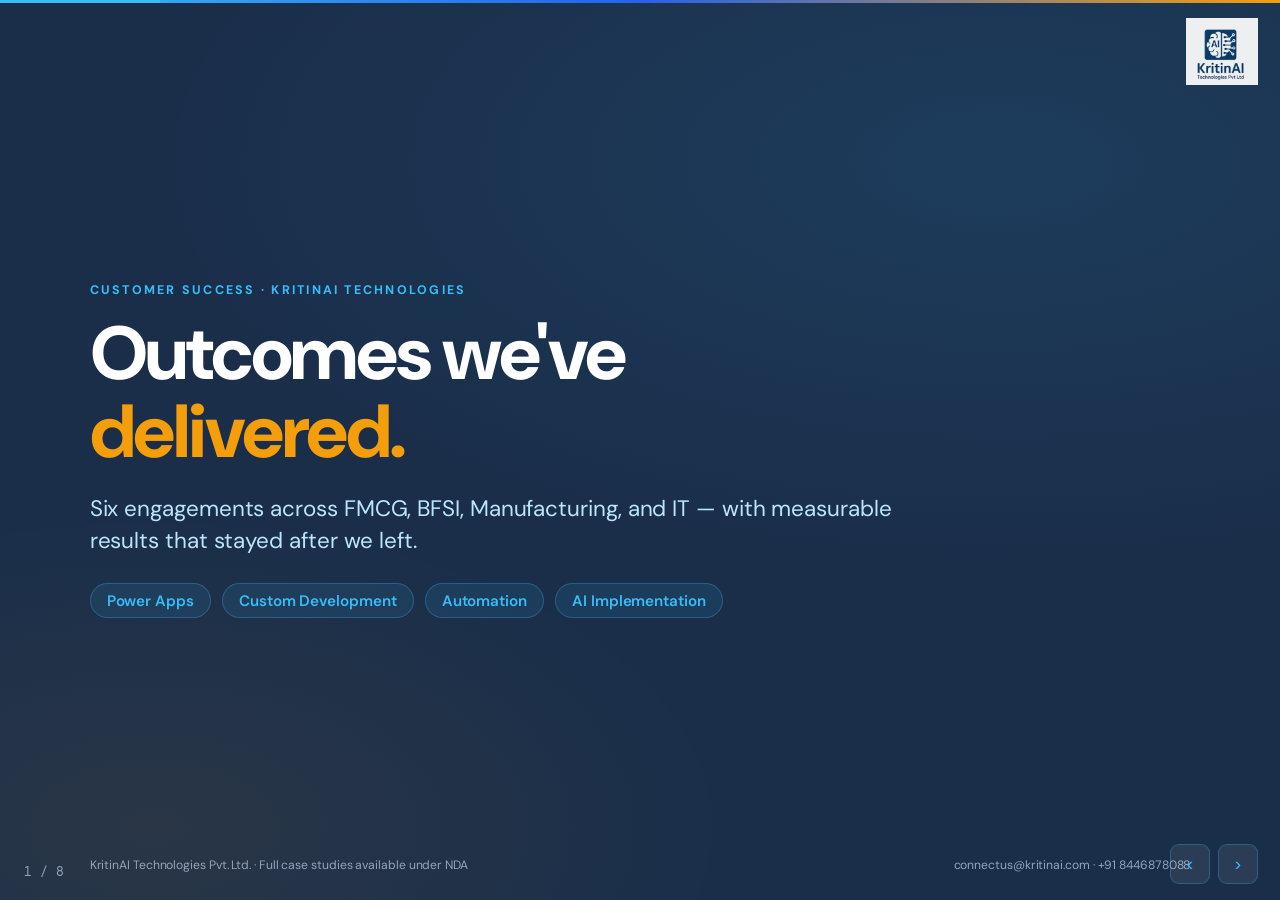
<file: KritinAI-CaseStudies-Deck.html>
<!DOCTYPE html>
<html lang="en">
<head>
<meta charset="UTF-8" />
<meta name="viewport" content="width=device-width, initial-scale=1.0" />
<title>KritinAI Technologies — Case Studies</title>
<link rel="preconnect" href="https://fonts.googleapis.com">
<link rel="preconnect" href="https://fonts.gstatic.com" crossorigin>
<link href="https://fonts.googleapis.com/css2?family=DM+Sans:opsz,wght@9..40,400;9..40,500;9..40,600;9..40,700;9..40,800;9..40,900&family=DM+Mono:wght@400;500&display=swap" rel="stylesheet">
<style>
  :root {
    --green-900: #060F1A;
    --green-800: #0F1C2D;
    --green-700: #1A2E4A;
    --green-600: #243F6B;
    --green-400: #38BDF8;
    --green-200: #BAE6FD;
    --green-100: rgba(56,189,248,.22);
    --green-50:  rgba(56,189,248,.09);
    --terra:     #38BDF8;
    --terra-100: #BAE6FD;
    --terra-50:  rgba(56,189,248,.08);
    --sand:   #0F1C2D;
    --ink:    #F0F6FF;
    --charcoal: #D1E0F0;
    --muted:  #94A3B8;
    --line:   rgba(56,189,248,.18);
    --good:    #22C55E;
    --good-50: rgba(34,197,94,.12);
    --warn:    #F59E0B;
    --warn-50: rgba(245,158,11,.12);
    --bad:     #EF4444;
  }

  * { margin:0; padding:0; box-sizing:border-box; }
  html, body { height:100%; }
  body { font-family:"DM Sans",-apple-system,sans-serif; color:var(--charcoal); background:#0A1525; -webkit-font-smoothing:antialiased; letter-spacing:-.005em; }

  .deck { height:100vh; overflow:hidden; }
  .slide { display:none; height:100vh; width:100vw; padding:5.5vh 7vw; flex-direction:column; justify-content:center; position:relative; background:var(--green-700); overflow:hidden; }
  .slide.active { display:flex; }
  .slide.sand   { background:var(--sand); }
  .slide::before { content:''; position:absolute; top:0; left:0; right:0; height:3px; background:linear-gradient(90deg,var(--terra) 0%,#2563EB 50%,var(--warn) 100%); z-index:2; }
  .hero { background: radial-gradient(120% 80% at 78% 18%,rgba(56,189,248,.10) 0%,rgba(56,189,248,0) 55%), radial-gradient(90% 70% at 12% 92%,rgba(245,158,11,.07) 0%,rgba(245,158,11,0) 50%), #1A2E4A; }

  .eyebrow { text-transform:uppercase; letter-spacing:.18em; font-size:.78rem; font-weight:700; color:var(--terra); margin-bottom:1rem; }
  h1 { font-size:4.2rem; line-height:1.04; font-weight:800; color:#fff; letter-spacing:-.03em; }
  h2 { font-size:2.4rem; line-height:1.08; font-weight:800; color:#fff; letter-spacing:-.02em; margin-bottom:1.2rem; }
  h3 { font-size:1.1rem; font-weight:700; color:var(--green-200); letter-spacing:-.01em; }
  p  { font-size:1.1rem; line-height:1.6; color:var(--charcoal); }
  p.lead { font-size:1.45rem; line-height:1.5; color:var(--muted); max-width:54ch; }
  .hero h1 { font-size:4.7rem; }
  .hero .tag { font-size:1.4rem; color:var(--green-200); margin-top:1.4rem; max-width:52ch; line-height:1.45; }
  .muted { color:var(--muted); }

  .cols   { display:grid; grid-template-columns:1.1fr .9fr; gap:3rem; align-items:start; }
  .cols-2 { display:grid; grid-template-columns:1fr 1fr; gap:1.1rem; }

  /* Industry tag */
  .ind-tag { display:inline-flex; align-items:center; gap:.55rem; margin-bottom:1rem; }
  .ind-tag .sector { background:rgba(56,189,248,.13); border:1px solid rgba(56,189,248,.32); color:var(--terra); border-radius:8px; padding:.3rem .8rem; font-size:.8rem; font-weight:700; letter-spacing:.05em; text-transform:uppercase; }
  .ind-tag .tech   { background:rgba(245,158,11,.11); border:1px solid rgba(245,158,11,.32); color:var(--warn); border-radius:8px; padding:.3rem .8rem; font-size:.8rem; font-weight:700; letter-spacing:.05em; text-transform:uppercase; }

  /* Problem / solution blocks */
  .block { margin-bottom:1rem; }
  .block-label { font-size:.7rem; font-weight:800; letter-spacing:.14em; text-transform:uppercase; color:var(--muted); margin-bottom:.4rem; }
  .block-body { font-size:1rem; color:var(--charcoal); line-height:1.6; }

  /* What was built */
  .built-list { list-style:none; margin-top:.3rem; }
  .built-list li { font-size:.96rem; padding:.32rem 0 .32rem 1.8rem; position:relative; color:var(--charcoal); line-height:1.5; }
  .built-list li::before { content:"→"; position:absolute; left:0; color:var(--terra); font-weight:700; }

  /* KPI stats — right column */
  .kpi-stack { display:flex; flex-direction:column; gap:.85rem; }
  .kpi-card { background:rgba(56,189,248,.08); border:1px solid rgba(56,189,248,.22); border-radius:16px; padding:1.2rem 1.4rem; display:flex; align-items:center; gap:1.2rem; }
  .kpi-card.gold { background:rgba(245,158,11,.09); border-color:rgba(245,158,11,.28); }
  .kpi-card.green { background:rgba(34,197,94,.08); border-color:rgba(34,197,94,.25); }
  .kpi-num  { font-size:2.8rem; font-weight:900; color:var(--terra); line-height:1; letter-spacing:-.04em; flex:none; min-width:5.5rem; }
  .kpi-card.gold  .kpi-num { color:var(--warn); }
  .kpi-card.green .kpi-num { color:var(--good); }
  .kpi-num .unit { font-size:1.4rem; }
  .kpi-txt  { flex:1; }
  .kpi-txt .kv { font-size:.82rem; font-weight:800; color:#fff; line-height:1.3; }
  .kpi-txt .kl { font-size:.78rem; color:var(--muted); margin-top:.18rem; line-height:1.4; }

  /* Callout */
  .callout { border-left:4px solid var(--terra); background:rgba(56,189,248,.07); border-radius:0 14px 14px 0; padding:1rem 1.2rem; margin-top:.9rem; }
  .callout p { font-size:.96rem; color:#fff; font-weight:600; line-height:1.55; max-width:none; }
  .callout.warn { border-color:var(--warn); background:rgba(245,158,11,.07); }
  .callout.green { border-color:var(--good); background:rgba(34,197,94,.07); }

  /* Divider */
  .divider { height:1px; background:var(--line); margin:1rem 0; }

  /* Chrome */
  .footnote { position:absolute; bottom:3vh; left:7vw; right:7vw; font-size:.76rem; color:var(--muted); display:flex; justify-content:space-between; align-items:center; }
  .progress  { position:fixed; top:0; left:0; height:3px; background:var(--terra); z-index:60; transition:width .25s ease; }
  .counter   { position:fixed; bottom:20px; left:24px; color:var(--muted); font-size:.82rem; z-index:50; font-family:"DM Mono",monospace; }
  .nav       { position:fixed; bottom:16px; right:22px; display:flex; gap:8px; z-index:50; }
  .nav button { background:rgba(255,255,255,.07); border:1px solid rgba(56,189,248,.28); color:var(--terra); border-radius:9px; width:40px; height:40px; font-size:1.2rem; cursor:pointer; }
  .nav button:hover { background:rgba(56,189,248,.14); }
  .deck-logo { position:fixed; top:18px; right:22px; z-index:55; width:72px; height:auto; opacity:.92; }

  /* Pill */
  .pill    { display:inline-flex; align-items:center; background:rgba(56,189,248,.10); color:var(--terra); border:1px solid rgba(56,189,248,.28); border-radius:999px; padding:.4rem 1rem; font-size:.95rem; font-weight:600; }
  .badge-row { display:flex; flex-wrap:wrap; gap:.7rem; margin-top:1.6rem; }

  /* Slide index badge */
  .cs-index { position:absolute; top:5vh; right:7vw; font-size:.72rem; font-weight:800; letter-spacing:.12em; text-transform:uppercase; color:var(--muted); }

  @media (max-width:1100px) {
    h1 { font-size:3.2rem; } h2 { font-size:1.9rem; } .hero h1 { font-size:3.6rem; }
    .kpi-num { font-size:2.2rem; min-width:4.5rem; }
  }
  @media (max-width:768px) {
    .deck { height:100dvh; }
    .slide { height:100dvh; padding:6vw 5vw 68px; justify-content:flex-start; overflow-y:auto; -webkit-overflow-scrolling:touch; }
    h1 { font-size:2.1rem; } h2 { font-size:1.45rem; margin-bottom:.8rem; }
    h3 { font-size:.95rem; } p { font-size:.9rem; }
    .hero h1 { font-size:2.4rem; } .hero .tag { font-size:.98rem; margin-top:.9rem; }
    .cols { grid-template-columns:1fr; gap:1.2rem; }
    .cols-2 { grid-template-columns:1fr; }
    .kpi-stack { flex-direction:row; flex-wrap:wrap; }
    .kpi-card { flex:1; min-width:140px; }
    .kpi-num { font-size:2rem; min-width:auto; }
    .footnote { font-size:.66rem; bottom:2vh; }
    .footnote span:last-child { display:none; }
    .nav { bottom:10px; right:12px; }
    .nav button { width:34px; height:34px; font-size:1rem; }
    .counter { font-size:.7rem; bottom:14px; left:14px; }
    .deck-logo { width:54px; top:10px; right:12px; }
    .cs-index { top:auto; bottom:7vh; right:5vw; }
  }
  @media print {
    @page { size:1280px 720px; margin:0; }
    .deck { height:auto; overflow:visible; }
    .slide { display:flex !important; page-break-after:always; height:100vh; }
    .nav,.counter,.progress { display:none; }
  }
</style>
</head>
<body>

<img src="kai_logo.png" alt="KritinAI Technologies" class="deck-logo" />
<div class="progress" id="progress"></div>
<div class="deck">

  <!-- ══ 01 COVER ══════════════════════════════════════════════════════════ -->
  <section class="slide hero active">
    <div style="margin:auto 0; position:relative; z-index:1;">
      <div class="eyebrow">Customer Success · KritinAI Technologies</div>
      <h1>Outcomes we've<br/><span style="color:var(--warn);">delivered.</span></h1>
      <p class="tag">Six engagements across FMCG, BFSI, Manufacturing, and IT — with measurable results that stayed after we left.</p>
      <div class="badge-row">
        <span class="pill">Power Apps</span>
        <span class="pill">Custom Development</span>
        <span class="pill">Automation</span>
        <span class="pill">AI Implementation</span>
      </div>
    </div>
    <div class="footnote">
      <span>KritinAI Technologies Pvt. Ltd. · Full case studies available under NDA</span>
      <span>connectus@kritinai.com · +91 8446878088</span>
    </div>
  </section>

  <!-- ══ 02 FMCG #1 — Distributor Claim Settlement ══════════════════════ -->
  <section class="slide sand">
    <div class="cs-index">FMCG · 01 / 02</div>
    <div class="ind-tag">
      <span class="sector">FMCG</span>
      <span class="tech">Power Apps · Power Automate · ERP Integration</span>
    </div>
    <h2>Distributor claim settlement — from 45 days to 9 days.</h2>
    <div class="cols">
      <div>
        <div class="block">
          <div class="block-label">The problem</div>
          <div class="block-body">Claims for damaged goods, short shipments, and trade promotions were filed over email and Excel across 200+ distributors. The finance team spent 3–4 hours every day reconciling claims manually. Average settlement time: 45 days. Disputes were common; records were lost.</div>
        </div>
        <div class="divider"></div>
        <div class="block">
          <div class="block-label">What was built</div>
          <ul class="built-list">
            <li>Canvas App for distributors to file claims with photo evidence and shipment references — no email required</li>
            <li>Multi-tier Power Automate approval workflow routing by claim value, category, and region</li>
            <li>Custom Connector integrating the platform directly with the client's ERP for settlement posting</li>
            <li>Finance dashboard with real-time claim status, aging buckets, and exception flags</li>
          </ul>
        </div>
        <div class="callout" style="margin-top:1rem;">
          <p>Zero claims lost after go-live. Every rejection comes with a documented reason — distributor disputes dropped by over 80%.</p>
        </div>
      </div>
      <div class="kpi-stack">
        <div class="kpi-card">
          <div class="kpi-num">80<span class="unit">%</span></div>
          <div class="kpi-txt">
            <div class="kv">Faster settlement cycle</div>
            <div class="kl">45 days → 9 days average end-to-end</div>
          </div>
        </div>
        <div class="kpi-card gold">
          <div class="kpi-num">200<span class="unit">+</span></div>
          <div class="kpi-txt">
            <div class="kv">Distributors on the platform</div>
            <div class="kl">Onboarded within 3 weeks of go-live</div>
          </div>
        </div>
        <div class="kpi-card green">
          <div class="kpi-num">0</div>
          <div class="kpi-txt">
            <div class="kv">Lost claims post go-live</div>
            <div class="kl">Full audit trail on every submission</div>
          </div>
        </div>
        <div class="kpi-card">
          <div class="kpi-num">3<span class="unit">hr</span></div>
          <div class="kpi-txt">
            <div class="kv">Daily finance effort eliminated</div>
            <div class="kl">Manual reconciliation replaced entirely</div>
          </div>
        </div>
      </div>
    </div>
    <div class="footnote">
      <span>KritinAI Technologies Pvt. Ltd. · Full case study available under NDA</span>
    </div>
  </section>

  <!-- ══ 03 FMCG #2 — Field Sales App ════════════════════════════════════ -->
  <section class="slide">
    <div class="cs-index">FMCG · 02 / 02</div>
    <div class="ind-tag">
      <span class="sector">FMCG</span>
      <span class="tech">Custom Development · React Native · Node.js · Azure · REST APIs</span>
    </div>
    <h2>Field sales app — orders reaching the ERP in 8 minutes, not 48 hours.</h2>
    <div class="cols">
      <div>
        <div class="block">
          <div class="block-label">The problem</div>
          <div class="block-body">340+ field sales reps captured daily outlet orders via WhatsApp messages and paper forms. Data reached the back office 24–48 hours late — by which time inventory commitments were already wrong. Management had no visibility on visit frequency, outlet coverage, or competitor activity on the ground.</div>
        </div>
        <div class="divider"></div>
        <div class="block">
          <div class="block-label">What was built</div>
          <ul class="built-list">
            <li>React Native mobile app for field reps — order entry, outlet visit logging, and competitor price capture; works fully offline and syncs when connected</li>
            <li>Node.js + Azure backend with REST API integration into the client's ERP — orders post automatically on sync, no back-office re-entry</li>
            <li>Territory management module: rep coverage maps, visit frequency targets, and missed-outlet alerts for area managers</li>
            <li>Management dashboard with live order pipeline, SKU-level sell-through, and daily field activity — replacing the 48-hour WhatsApp lag entirely</li>
          </ul>
        </div>
        <div class="callout warn">
          <p>The distribution team could see what was selling in which outlet, in which region — on the same day it happened. Inventory decisions shifted from reactive to planned.</p>
        </div>
      </div>
      <div class="kpi-stack">
        <div class="kpi-card">
          <div class="kpi-num">8<span class="unit">min</span></div>
          <div class="kpi-txt">
            <div class="kv">Order-to-ERP time</div>
            <div class="kl">Down from 24–48 hours</div>
          </div>
        </div>
        <div class="kpi-card gold">
          <div class="kpi-num">340<span class="unit">+</span></div>
          <div class="kpi-txt">
            <div class="kv">Field reps on the platform</div>
            <div class="kl">Across regions, live from day one</div>
          </div>
        </div>
        <div class="kpi-card green">
          <div class="kpi-num">18<span class="unit">%</span></div>
          <div class="kpi-txt">
            <div class="kv">Improvement in first-fill rates</div>
            <div class="kl">Better inventory decisions from real-time data</div>
          </div>
        </div>
        <div class="kpi-card">
          <div class="kpi-num">0</div>
          <div class="kpi-txt">
            <div class="kv">WhatsApp orders</div>
            <div class="kl">Fully replaced by structured app capture</div>
          </div>
        </div>
      </div>
    </div>
    <div class="footnote">
      <span>KritinAI Technologies Pvt. Ltd. · Full case study available under NDA</span>
    </div>
  </section>

  <!-- ══ 04 BFSI #1 — Bank Reconciliation ═════════════════════════════ -->
  <section class="slide sand">
    <div class="cs-index">BFSI · 01 / 02</div>
    <div class="ind-tag">
      <span class="sector">BFSI</span>
      <span class="tech">RPA · UiPath · Power Automate</span>
    </div>
    <h2>Bank reconciliation — from 6 hours daily to 20 minutes, zero errors.</h2>
    <div class="cols">
      <div>
        <div class="block">
          <div class="block-label">The problem</div>
          <div class="block-body">A finance team was manually reconciling 3,000+ daily transactions across multiple bank accounts. The process took 5–6 hours every morning, required two dedicated staff members, and regularly produced errors that led to delayed reporting and compliance flags during audits.</div>
        </div>
        <div class="divider"></div>
        <div class="block">
          <div class="block-label">What was built</div>
          <ul class="built-list">
            <li>UiPath unattended bot extracting bank statements across all accounts — runs at 6 AM daily without human trigger</li>
            <li>Automated matching engine reconciling transactions against the ledger with configurable tolerance rules</li>
            <li>Power Automate exception workflow routing unmatched items to the finance team with full context attached — no manual hunting</li>
            <li>Audit log generated automatically for every reconciliation run, audit-ready from day one</li>
          </ul>
        </div>
        <div class="callout green">
          <p>The two staff members previously running reconciliation were redeployed to financial analysis work within 30 days of go-live.</p>
        </div>
      </div>
      <div class="kpi-stack">
        <div class="kpi-card">
          <div class="kpi-num">94<span class="unit">%</span></div>
          <div class="kpi-txt">
            <div class="kv">Time saved daily</div>
            <div class="kl">6 hours → 20 minutes per day</div>
          </div>
        </div>
        <div class="kpi-card gold">
          <div class="kpi-num">3<span class="unit">K+</span></div>
          <div class="kpi-txt">
            <div class="kv">Transactions processed daily</div>
            <div class="kl">Fully automated, unattended</div>
          </div>
        </div>
        <div class="kpi-card green">
          <div class="kpi-num">0</div>
          <div class="kpi-txt">
            <div class="kv">Manual errors post go-live</div>
            <div class="kl">100% match accuracy on in-tolerance items</div>
          </div>
        </div>
        <div class="kpi-card">
          <div class="kpi-num">2</div>
          <div class="kpi-txt">
            <div class="kv">FTEs redeployed</div>
            <div class="kl">From data entry to higher-value analysis</div>
          </div>
        </div>
      </div>
    </div>
    <div class="footnote">
      <span>KritinAI Technologies Pvt. Ltd. · Full case study available under NDA</span>
    </div>
  </section>

  <!-- ══ 05 BFSI #2 — Loan Origination & KYC ══════════════════════════ -->
  <section class="slide">
    <div class="cs-index">BFSI · 02 / 02</div>
    <div class="ind-tag">
      <span class="sector">BFSI</span>
      <span class="tech">Copilot Studio · Document Intelligence · Power Automate</span>
    </div>
    <h2>Loan origination — from 5 days to 4 hours, end to end.</h2>
    <div class="cols">
      <div>
        <div class="block">
          <div class="block-label">The problem</div>
          <div class="block-body">Loan applications required data collection from 12 different forms, photocopies, and uploaded PDFs — all manually reviewed before processing could begin. KYC checks were done by hand, cross-referencing documents against internal records. A single application took 3–5 working days just to reach the underwriting stage.</div>
        </div>
        <div class="divider"></div>
        <div class="block">
          <div class="block-label">What was built</div>
          <ul class="built-list">
            <li>Azure Document Intelligence extracting structured data from uploaded KYC documents — Aadhaar, PAN, bank statements — with field-level confidence scoring</li>
            <li>Copilot Studio agent validating extracted data against internal CRM and bureau records, flagging discrepancies automatically</li>
            <li>Power Automate orchestrating the full origination workflow: document intake → KYC → credit check → underwriting queue</li>
            <li>Real-time applicant status portal replacing email follow-ups for both applicants and relationship managers</li>
          </ul>
        </div>
        <div class="callout">
          <p>Underwriting team now receives complete, validated dossiers — not raw document piles. Decisions are faster because the work before the decision is already done.</p>
        </div>
      </div>
      <div class="kpi-stack">
        <div class="kpi-card">
          <div class="kpi-num">95<span class="unit">%</span></div>
          <div class="kpi-txt">
            <div class="kv">Faster origination</div>
            <div class="kl">5 days → 4 hours end-to-end</div>
          </div>
        </div>
        <div class="kpi-card gold">
          <div class="kpi-num">91<span class="unit">%</span></div>
          <div class="kpi-txt">
            <div class="kv">Reduction in manual data entry</div>
            <div class="kl">Documents processed by AI, not staff</div>
          </div>
        </div>
        <div class="kpi-card green">
          <div class="kpi-num">3×</div>
          <div class="kpi-txt">
            <div class="kv">Daily application throughput</div>
            <div class="kl">Same team, same headcount</div>
          </div>
        </div>
        <div class="kpi-card">
          <div class="kpi-num">100<span class="unit">%</span></div>
          <div class="kpi-txt">
            <div class="kv">Audit trail on every application</div>
            <div class="kl">Every decision logged, every document timestamped</div>
          </div>
        </div>
      </div>
    </div>
    <div class="footnote">
      <span>KritinAI Technologies Pvt. Ltd. · Full case study available under NDA</span>
    </div>
  </section>

  <!-- ══ 06 MANUFACTURING — Supplier Onboarding ════════════════════════ -->
  <section class="slide sand">
    <div class="cs-index">Manufacturing · 01 / 01</div>
    <div class="ind-tag">
      <span class="sector">Manufacturing</span>
      <span class="tech">Power Apps · Power Automate · Custom Connector · ERP</span>
    </div>
    <h2>Supplier onboarding — from a 3-week email process to a 4-day automated workflow.</h2>
    <div class="cols">
      <div>
        <div class="block">
          <div class="block-label">The problem</div>
          <div class="block-body">Onboarding a new supplier took 3 weeks on average — a sequence of emails, document requests, manual due diligence checks, and approval chains spread across the procurement, finance, and legal teams. Documents were lost in inboxes; approvals stalled without visibility. New supplier delays were delaying production timelines.</div>
        </div>
        <div class="divider"></div>
        <div class="block">
          <div class="block-label">What was built</div>
          <ul class="built-list">
            <li>Canvas App for supplier self-registration — uploads documents, fills compliance information, and tracks their own onboarding status</li>
            <li>Power Automate multi-stage approval flow across procurement, finance, and legal — parallel approvals where possible, sequential where required</li>
            <li>Custom Connector pushing approved supplier data directly into the client's ERP — no re-keying, no delay</li>
            <li>Full audit trail from first submission to ERP activation, with document version history retained</li>
          </ul>
        </div>
        <div class="callout green">
          <p>The procurement team went from chasing emails to reviewing dashboards. New suppliers are production-ready in days, not weeks.</p>
        </div>
      </div>
      <div class="kpi-stack">
        <div class="kpi-card">
          <div class="kpi-num">68<span class="unit">%</span></div>
          <div class="kpi-txt">
            <div class="kv">Faster onboarding</div>
            <div class="kl">3 weeks → 4 days average cycle time</div>
          </div>
        </div>
        <div class="kpi-card gold">
          <div class="kpi-num">4<span class="unit">d</span></div>
          <div class="kpi-txt">
            <div class="kv">Average cycle time post go-live</div>
            <div class="kl">Down from 21 days</div>
          </div>
        </div>
        <div class="kpi-card green">
          <div class="kpi-num">0</div>
          <div class="kpi-txt">
            <div class="kv">Lost documents</div>
            <div class="kl">Every submission stored, versioned, auditable</div>
          </div>
        </div>
        <div class="kpi-card">
          <div class="kpi-num">100<span class="unit">%</span></div>
          <div class="kpi-txt">
            <div class="kv">ERP sync automated</div>
            <div class="kl">No manual re-entry on approval</div>
          </div>
        </div>
      </div>
    </div>
    <div class="footnote">
      <span>KritinAI Technologies Pvt. Ltd. · Full case study available under NDA</span>
    </div>
  </section>

  <!-- ══ 07 IT — Legacy Modernisation ════════════════════════════════════ -->
  <section class="slide">
    <div class="cs-index">IT · 01 / 01</div>
    <div class="ind-tag">
      <span class="sector">IT Services</span>
      <span class="tech">Custom Development · .NET · React · Azure · Microservices</span>
    </div>
    <h2>Legacy system modernised — monolith to cloud-native in 14 weeks.</h2>
    <div class="cols">
      <div>
        <div class="block">
          <div class="block-label">The problem</div>
          <div class="block-body">A 12-year-old on-premises .NET monolith was processing all core operations — billing, client records, reporting — for a 400-person IT services firm. The system had no APIs, no mobile access, and required a dedicated server room. Deployments took a weekend. Any new feature request took months. The business had outgrown the platform entirely.</div>
        </div>
        <div class="divider"></div>
        <div class="block">
          <div class="block-label">What was built</div>
          <ul class="built-list">
            <li>Decomposed the monolith into domain-bounded microservices on Azure — billing, client management, and reporting running as independent, deployable units</li>
            <li>React frontend replacing the old desktop client — fully browser-based, mobile-responsive, accessible from any device without VPN</li>
            <li>REST API layer exposing all core functions — enabling third-party integrations the old system could never support</li>
            <li>Zero-downtime migration strategy: parallel-run period with data sync before cutover — no weekend outage, no data loss</li>
          </ul>
        </div>
        <div class="callout green">
          <p>The team went from monthly deployments to deploying multiple times a week. New features that used to take 3 months now ship in 2–3 weeks.</p>
        </div>
      </div>
      <div class="kpi-stack">
        <div class="kpi-card">
          <div class="kpi-num">14<span class="unit">wk</span></div>
          <div class="kpi-txt">
            <div class="kv">Full migration completed</div>
            <div class="kl">Monolith to cloud-native, zero downtime</div>
          </div>
        </div>
        <div class="kpi-card gold">
          <div class="kpi-num">8×</div>
          <div class="kpi-txt">
            <div class="kv">Faster deployment cycles</div>
            <div class="kl">Monthly releases → multiple per week</div>
          </div>
        </div>
        <div class="kpi-card green">
          <div class="kpi-num">60<span class="unit">%</span></div>
          <div class="kpi-txt">
            <div class="kv">Reduction in infrastructure cost</div>
            <div class="kl">On-prem server room decommissioned</div>
          </div>
        </div>
        <div class="kpi-card">
          <div class="kpi-num">0</div>
          <div class="kpi-txt">
            <div class="kv">Data loss on cutover</div>
            <div class="kl">Parallel-run sync strategy — clean switchover</div>
          </div>
        </div>
      </div>
    </div>
    <div class="footnote">
      <span>KritinAI Technologies Pvt. Ltd. · Full case study available under NDA</span>
    </div>
  </section>

  <!-- ══ 08 CLOSING ════════════════════════════════════════════════════ -->
  <section class="slide hero">
    <div style="margin:auto 0; position:relative; z-index:1; max-width:58ch;">
      <div class="eyebrow">Ready when you are</div>
      <h1>What would this look<br/><span style="color:var(--warn);">like for your team?</span></h1>
      <p class="tag">Every engagement starts with understanding what's slowing your team down. Tell us — and we'll tell you honestly what we can fix and how long it'll take.</p>
    </div>
    <div style="position:absolute; bottom:0; left:0; right:0; background:var(--green-800); padding:1.1rem 7vw; display:flex; align-items:center; justify-content:space-between; flex-wrap:wrap; gap:.5rem;">
      <span style="color:var(--terra-100); font-size:.88rem; font-weight:600;">KritinAI Technologies Pvt. Ltd. · Pune, India</span>
      <span style="color:var(--terra); font-size:.88rem; font-weight:700;">connectus@kritinai.com · +91 8446878088 · www.kritinai.com</span>
      <span style="color:var(--muted); font-size:.78rem;">Full case studies available under NDA</span>
    </div>
  </section>

</div><!-- /.deck -->

<div class="counter" id="counter">1 / 8</div>
<div class="nav">
  <button onclick="show(i-1)">&#8249;</button>
  <button onclick="show(i+1)">&#8250;</button>
</div>

<script>
  const slides = document.querySelectorAll('.slide');
  const total  = slides.length;
  let i = 0;

  function show(n) {
    slides[i].classList.remove('active');
    i = (n + total) % total;
    slides[i].classList.add('active');
    document.getElementById('counter').textContent  = (i + 1) + ' / ' + total;
    document.getElementById('progress').style.width = ((i + 1) / total * 100) + '%';
  }

  document.addEventListener('keydown', e => {
    if (e.key === 'ArrowRight' || e.key === 'ArrowDown') show(i + 1);
    if (e.key === 'ArrowLeft'  || e.key === 'ArrowUp')   show(i - 1);
  });

  let _tx = 0;
  document.addEventListener('touchstart', e => { _tx = e.touches[0].clientX; }, {passive:true});
  document.addEventListener('touchend',   e => {
    const dx = _tx - e.changedTouches[0].clientX;
    if (Math.abs(dx) > 48) dx > 0 ? show(i + 1) : show(i - 1);
  }, {passive:true});

  show(0);
</script>
</body>
</html>
</file>
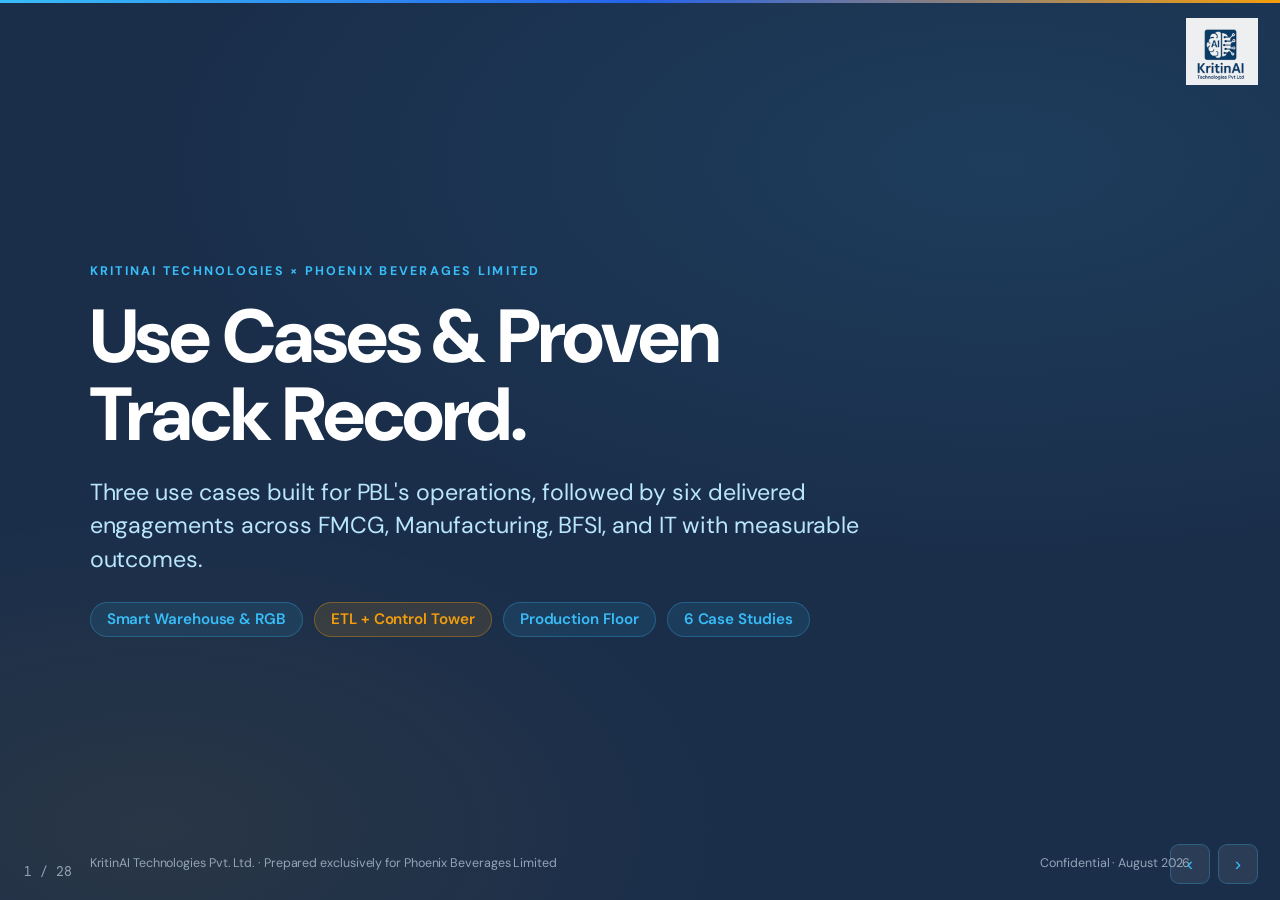
<file: usecases/1-index.html>
<!DOCTYPE html>
<html lang="en">
<head>
<meta charset="UTF-8" />
<meta name="viewport" content="width=device-width, initial-scale=1.0" />
<meta http-equiv="Content-Security-Policy" content="script-src 'self' https://cdnjs.cloudflare.com 'unsafe-inline' https://static.cloudflareinsights.com; style-src 'self' https://fonts.googleapis.com 'sha256-yVW/xa49MWZDQfA02KQ3TcGp/FGrZUgb/jHta6kkzJs=';">
<title>KritinAI × Phoenix Beverages — Use Cases &amp; Track Record</title>
<link rel="preconnect" href="https://fonts.googleapis.com">
<link rel="preconnect" href="https://fonts.gstatic.com" crossorigin>
<link href="https://fonts.googleapis.com/css2?family=DM+Sans:opsz,wght@9..40,400;9..40,500;9..40,600;9..40,700;9..40,800;9..40,900&family=DM+Mono:wght@400;500&display=swap" rel="stylesheet">
<link rel="stylesheet" href="styles.css" />
<!-- Or href="/usecases/styles.css" if referencing from the root -->
</head>
<body>


<img src="../kai_logo.png" alt="KritinAI Technologies" class="deck-logo" />
<div class="progress" id="progress"></div>
<div class="deck">

<!-- ══════════════════════════════════════════════════════════════════════════
     01 · COVER
══════════════════════════════════════════════════════════════════════════════ -->
<section class="slide hero active">
  <div style="margin:auto 0; position:relative; z-index:1;">
    <div class="eyebrow">KritinAI Technologies × Phoenix Beverages Limited</div>
    <h1>Use Cases &amp; Proven<br/><span style="color:var(--warn);">Track Record.</span></h1>
    <p class="tag">Three use cases built for PBL's operations, followed by six delivered engagements across FMCG, Manufacturing, BFSI, and IT with measurable outcomes.</p>
    <div class="badge-row">
      <span class="pill">Smart Warehouse &amp; RGB</span>
      <span class="pill pill-warn">ETL + Control Tower</span>
      <span class="pill" style="background:rgba(34,197,94,.10);color:var(--good);border-color:rgba(34,197,94,.28);">Production Floor</span>
      <span class="pill" style="background:rgba(245,158,11,.10);color:var(--warn);border-color:rgba(245,158,11,.28);">6 Case Studies</span>
    </div>
  </div>
  <div class="footnote">
    <span>KritinAI Technologies Pvt. Ltd. · Prepared exclusively for Phoenix Beverages Limited</span>
    <span>Confidential · August 2026</span>
  </div>
</section>

<!-- ══════════════════════════════════════════════════════════════════════════
     02 · PBL TRANSFORMATION CONTEXT
══════════════════════════════════════════════════════════════════════════════ -->
<section class="slide sand" style="justify-content:flex-start; padding-top:5vh;">
  <div class="eyebrow">PBL's digital transformation agenda</div>
  <h2 style="margin-bottom:.9rem;">A growing operation investing in the next level of visibility.</h2>
  <div class="cols cols-top" style="gap:2.5rem;">
    <div>
      <p style="margin-bottom:1.2rem; font-size:1.05rem;">Phoenix Beverages Limited is Mauritius's leading beverage manufacturer — authorized Coca-Cola bottler, Phoenix Beer producer, and a listed IBL Group company. Operations span high-speed bottling lines, ambient and chilled warehousing, returnable glass bottle logistics, and regional distribution across the island.<sup style="color:var(--terra); font-size:.7rem;">¹</sup></p>
      <div class="callout" style="margin-bottom:1.1rem;">
        <p>PBL is actively building its Power Platform and data analytics capability — currently recruiting a Power BI Developer, a Digital Transformation Assistant, and a Functional Consultant to accelerate this agenda.<sup style="color:var(--terra); font-size:.7rem;">²</sup></p>
      </div>
      <div style="font-size:.78rem; font-weight:700; text-transform:uppercase; letter-spacing:.1em; color:var(--muted); margin-bottom:.6rem;">What PBL's transformation agenda includes</div>
      <ul class="feat" style="margin-top:0;">
        <li>Advancing operational reporting to real-time Power BI dashboards — Power BI Developer role<sup style="color:var(--terra); font-size:.65rem;">²</sup></li>
        <li>Centralizing data across plants and warehouses — Digital Transformation Assistant role<sup style="color:var(--terra); font-size:.65rem;">²</sup></li>
        <li>Standardizing and automating key processes — Functional Consultant role<sup style="color:var(--terra); font-size:.65rem;">²</sup></li>
      </ul>
    </div>
    <div>
      <div style="font-size:.78rem; font-weight:700; text-transform:uppercase; letter-spacing:.1em; color:var(--terra); margin-bottom:.7rem;">Three areas KritinAI can accelerate</div>
      <div class="card" style="margin-bottom:.7rem; border-left:3px solid var(--terra); padding:1rem 1.1rem;">
        <div style="font-size:1.3rem; margin-bottom:.4rem;">🏭</div>
        <h3 style="color:#fff; margin-bottom:.3rem;">Use Case 1 — Warehouse &amp; RGB Asset Tracking</h3>
        <p style="font-size:.88rem; color:var(--muted);">Enhance GRN capture, stock takes, and returnable glass bottle reconciliation with real-time Power Apps and a live dashboard.</p>
      </div>
      <div class="card" style="margin-bottom:.7rem; border-left:3px solid var(--warn); padding:1rem 1.1rem;">
        <div style="font-size:1.3rem; margin-bottom:.4rem;">📡</div>
        <h3 style="color:#fff; margin-bottom:.3rem;">Use Case 2 — ETL + Executive Control Tower</h3>
        <p style="font-size:.88rem; color:var(--muted);">Bring all site data into a central Dataverse pipeline and give leadership one live Power BI view — refreshed throughout the day.</p>
      </div>
      <div class="card" style="border-left:3px solid var(--good); padding:1rem 1.1rem;">
        <div style="font-size:1.3rem; margin-bottom:.4rem;">⚙</div>
        <h3 style="color:#fff; margin-bottom:.3rem;">Use Case 3 — Production Floor Digitization</h3>
        <p style="font-size:.88rem; color:var(--muted);">Give line operators a simple tablet app for shift logging and quality checks, with OEE dashboards visible to plant managers in real time.</p>
      </div>
    </div>
  </div>
  <div class="footnote">
    <span>¹ phoenixbeveragesgroup.mu · phoenixbev.mu &nbsp;&nbsp; ² phoenixbev.mu/careers/power-bi-developer · /digital-transformation-assistant · /functional-consultant</span>
  </div>
</section>

<!-- ══════════════════════════════════════════════════════════════════════════
     03 · SECTION DIVIDER — USE CASE 1
══════════════════════════════════════════════════════════════════════════════ -->
<section class="slide divider" style="--section-color:var(--uc1); background:#0A1828;">
  <div class="section-num">01</div>
  <div class="section-banner">
    <div class="section-tag" style="color:var(--terra);">Use Case One</div>
    <div class="section-h">Smart Warehouse &amp; RGB Asset Tracking.</div>
    <div class="section-sub">Returnable glass bottles, crates, GRNs, and stock takes — moved off paper and into a real-time system.</div>
    <div class="badge-row" style="margin-top:1.4rem;">
      <span class="pill pill-sm">Power Apps Canvas</span>
      <span class="pill pill-sm">Dataverse</span>
      <span class="pill pill-sm">Power BI</span>
      <span class="pill pill-sm">Barcode / QR</span>
    </div>
  </div>
  <div class="footnote">
    <span>KritinAI Technologies × Phoenix Beverages Limited</span>
  </div>
</section>

<!-- ══════════════════════════════════════════════════════════════════════════
     04 · UC1 — CURRENT STATE (THE PROBLEM)
══════════════════════════════════════════════════════════════════════════════ -->
<section class="slide sand" style="justify-content:flex-start; padding-top:5vh;">
  <div class="eyebrow">Use Case 1 · Current Process &amp; Enhancement</div>
  <h2 style="margin-bottom:.9rem;">Warehouse operations — and how we enhance each step.</h2>
  <div class="ba-grid" style="gap:1.2rem;">
    <div class="ba-before">
      <div class="ba-label">📋 Current Process</div>
      <div class="ba-item">Goods received notes (GRNs) filled on paper at the dock and entered into Excel — a well-established process that KritinAI can digitize for instant traceability.</div>
      <div class="ba-item">Stock takes conducted manually on clipboards at scheduled intervals — a thorough approach that becomes continuous and real-time with a scanning app.</div>
      <div class="ba-item">Returnable glass bottles tracked on a master Excel file by dispatched and returned quantities — a process that scales further with automated loop reconciliation.<sup style="color:var(--terra); font-size:.65rem;">³</sup></div>
      <div class="ba-item">RGB variances reconciled at month-end physical count — a reconciliation cadence that can move to daily automated variance flagging.</div>
      <div class="ba-item">Damaged goods noted at receipt — with a digital app, photo evidence and condition notes are captured and linked to the GRN automatically.</div>
      <div class="ba-item">Dispatch confirmed against the order before goods leave — an app-based validation adds a system check to reinforce the existing gate process.</div>
    </div>
    <div class="ba-after">
      <div class="ba-label">✓ Enhanced With KritinAI</div>
      <div class="ba-item">GRN captured digitally at the dock — operator scans pallet QR, records condition, takes photo, and captures driver details. Logged in Dataverse instantly.</div>
      <div class="ba-item">Stock take app on rugged handheld — operators scan barcodes on RGB bins, crates, and pallets. Count updates in real time with no re-entry step.</div>
      <div class="ba-item">RGB loop tracked automatically — every bottle batch dispatched and returned logged against the distributor. Net position visible at any time.</div>
      <div class="ba-item">Variance alerts fire automatically when return rates move outside threshold — giving the team visibility throughout the month, not just at close.</div>
      <div class="ba-item">Photo proof of damaged goods captured at the dock with the GRN record — full digital evidence trail available for distributor queries.</div>
      <div class="ba-item">Dispatch app confirms order quantity before goods leave the gate — system validation reinforces the existing confirmation step.</div>
    </div>
  </div>
  <div class="footnote">
    <span>³ CILT Mauritius site visit reference — high-turnover crate and RGB movement across PBL distribution (instagram.com/p/DZ0ROhrjmId)</span>
  </div>
</section>

<!-- ══════════════════════════════════════════════════════════════════════════
     05 · UC1 — SOLUTION ARCHITECTURE
══════════════════════════════════════════════════════════════════════════════ -->
<section class="slide" style="justify-content:flex-start; padding-top:5vh;">
  <div class="eyebrow">Use Case 1 · Solution Architecture</div>
  <h2 style="margin-bottom:.9rem;">How the system is connected.</h2>
  <div class="flow" style="gap:0; margin-bottom:1.4rem;">
    <div class="flow-box">
      <div class="fb-ico">📦</div>
      <div class="fb-title">Physical Goods</div>
      <div class="fb-sub">RGB bins, crates, pallets — each with barcode or QR label</div>
    </div>
    <div class="flow-arrow">→</div>
    <div class="flow-box highlight">
      <div class="fb-ico">📱</div>
      <div class="fb-title">Canvas App</div>
      <div class="fb-sub">Mobile / rugged handheld — scan, log, photo, submit</div>
    </div>
    <div class="flow-arrow">→</div>
    <div class="flow-box">
      <div class="fb-ico">🗄</div>
      <div class="fb-title">Dataverse</div>
      <div class="fb-sub">Central record store — GRN, stock take, dispatch, RGB loop</div>
    </div>
    <div class="flow-arrow">→</div>
    <div class="flow-box highlight">
      <div class="fb-ico">📊</div>
      <div class="fb-title">Power BI</div>
      <div class="fb-sub">RGB reconciliation, stock position, shrinkage, dispatch KPIs</div>
    </div>
    <div class="flow-arrow">→</div>
    <div class="flow-box">
      <div class="fb-ico">🔔</div>
      <div class="fb-title">Automate Alerts</div>
      <div class="fb-sub">Push notification to manager if RGB return rate or stock drops below threshold</div>
    </div>
  </div>
  <div class="cols-3" style="gap:1rem; margin-top:0;">
    <div class="card" style="padding:1.1rem;">
      <div class="ico">📱</div>
      <h3>App 1 — Stock Take</h3>
      <p>Operators scan barcode/QR of each pallet or RGB bin. Count auto-increments. Discrepancy flag if count deviates from expected. Syncs immediately to Dataverse via canvas app on phone or rugged handheld.</p>
    </div>
    <div class="card" style="padding:1.1rem;">
      <div class="ico">🚚</div>
      <h3>App 2 — GRN &amp; Dispatch</h3>
      <p>Goods received: operator logs supplier, quantity, condition, and attaches photo. Dispatch: quantity validated against open order before gate clearance is issued. Driver signature captured digitally.</p>
    </div>
    <div class="card" style="padding:1.1rem;">
      <div class="ico">🔄</div>
      <h3>RGB Loop Tracker</h3>
      <p>Every batch of returnable glass bottles dispatched to a retailer or distributor is logged against that account. Returns logged on receipt. Net position — bottles outstanding per account — visible at all times.</p>
    </div>
  </div>
  <div class="footnote">
    <span>KritinAI Technologies Pvt. Ltd.</span>
    <span>Power Apps · Dataverse · Power Automate · Power BI</span>
  </div>
</section>

<!-- ══════════════════════════════════════════════════════════════════════════
     06 · UC1 — APP WALKTHROUGH
══════════════════════════════════════════════════════════════════════════════ -->
<section class="slide sand" style="justify-content:flex-start; padding-top:5vh;">
  <div class="eyebrow">Use Case 1 · Operator Experience</div>
  <h2 style="margin-bottom:.9rem;">What warehouse staff actually use.</h2>
  <div class="cols cols-top" style="gap:2rem;">
    <div>
      <div style="font-size:.78rem; font-weight:700; text-transform:uppercase; letter-spacing:.1em; color:var(--terra); margin-bottom:.7rem;">Stock Take App — how a shift works</div>
      <div class="step" style="margin-bottom:.75rem;">
        <div class="num" style="width:38px;height:38px;font-size:.85rem;">1</div>
        <div><h3 style="font-size:.9rem;">Open app on handheld, select warehouse zone</h3><p style="font-size:.85rem;">App loads expected inventory for the zone from Dataverse — operator knows what they're counting before they start.</p></div>
      </div>
      <div class="step" style="margin-bottom:.75rem;">
        <div class="num" style="width:38px;height:38px;font-size:.85rem;">2</div>
        <div><h3 style="font-size:.9rem;">Scan each pallet barcode or RGB bin QR</h3><p style="font-size:.85rem;">Item identified instantly. Quantity entered or confirmed. Any damaged, short-dated, or unlabelled items flagged with a photo.</p></div>
      </div>
      <div class="step" style="margin-bottom:.75rem;">
        <div class="num" style="width:38px;height:38px;font-size:.85rem;">3</div>
        <div><h3 style="font-size:.9rem;">Submit count — data lands in Dataverse immediately</h3><p style="font-size:.85rem;">No paper, no Excel, no re-entry. Warehouse manager's Power BI view updates within minutes of submission.</p></div>
      </div>
      <div class="callout" style="margin-top:.5rem;">
        <p>A stock take that previously took 3 hours and a separate data-entry session now takes 90 minutes — and the data is live the moment the count closes.</p>
      </div>
    </div>
    <div>
      <div style="font-size:.78rem; font-weight:700; text-transform:uppercase; letter-spacing:.1em; color:var(--warn); margin-bottom:.7rem;">GRN App — goods received at the dock</div>
      <div class="app-mock">
        <div class="am-bar">📥 Goods Received Note — Inbound</div>
        <div class="am-scan">📷 Scan or enter PO number<br/><span style="font-size:.65rem; color:var(--muted);">Point camera at QR on delivery note</span></div>
        <div class="am-field"><span>Supplier</span><strong>Coca-Cola Bottling Mauritius</strong></div>
        <div class="am-field"><span>SKU / Product</span><strong>Coca-Cola 330ml Can — 24pk</strong></div>
        <div class="am-field"><span>Quantity received</span><strong>240 cartons ✓ matches PO</strong></div>
        <div class="am-field" style="border-color:rgba(245,158,11,.3);">
          <span style="color:var(--warn);">Condition flag</span>
          <strong>3 cartons — corner damage (photo attached)</strong>
        </div>
        <div class="am-field"><span>Driver signature</span><strong>Captured ✓</strong></div>
        <div class="am-btn">Submit GRN — Auto-log to Dataverse</div>
      </div>
    </div>
  </div>
  <div class="footnote">
    <span>KritinAI Technologies Pvt. Ltd.</span>
    <span>Canvas App · Dataverse · Works offline — syncs on reconnect</span>
  </div>
</section>

<!-- ══════════════════════════════════════════════════════════════════════════
     07 · UC1 — MANAGER DASHBOARD (POWER BI)
══════════════════════════════════════════════════════════════════════════════ -->
<section class="slide" style="justify-content:flex-start; padding-top:5vh;">
  <div class="eyebrow">Use Case 1 · Manager View — Power BI</div>
  <h2 style="margin-bottom:.9rem;">What the warehouse manager sees in real time.</h2>
  <div class="cols cols-top" style="gap:2rem;">
    <div>
      <div style="font-size:.78rem; font-weight:700; text-transform:uppercase; letter-spacing:.1em; color:var(--terra); margin-bottom:.7rem;">Dashboard panels</div>
      <div class="step" style="margin-bottom:.75rem;">
        <div class="num" style="width:38px;height:38px;font-size:1rem;">📦</div>
        <div><h3 style="font-size:.92rem;">Live stock position by SKU and location</h3><p style="font-size:.85rem;">Finished goods, raw packaging, and spare parts — by warehouse zone, refreshed from each completed stock take. Reorder threshold highlighted in amber.</p></div>
      </div>
      <div class="step" style="margin-bottom:.75rem;">
        <div class="num" style="width:38px;height:38px;font-size:1rem;">🔄</div>
        <div><h3 style="font-size:.92rem;">RGB reconciliation — net position per account</h3><p style="font-size:.85rem;">Bottles dispatched vs. bottles returned — by retailer/distributor. Outstanding bottles aging beyond 30 days highlighted automatically.</p></div>
      </div>
      <div class="step" style="margin-bottom:.75rem;">
        <div class="num" style="width:38px;height:38px;font-size:1rem;">📈</div>
        <div><h3 style="font-size:.92rem;">Stock turnover rate &amp; aging analysis</h3><p style="font-size:.85rem;">Slow-moving SKUs flagged. Stock aging past shelf life surfaced before it reaches write-off territory.</p></div>
      </div>
      <div class="step" style="margin-bottom:0;">
        <div class="num" style="width:38px;height:38px;font-size:1rem;">🚨</div>
        <div><h3 style="font-size:.92rem;">Shrinkage alerts — automatic push notification</h3><p style="font-size:.85rem;">If any SKU's variance between system count and physical count exceeds 2%, a push notification goes to the warehouse manager and logistics head immediately.</p></div>
      </div>
    </div>
    <div>
      <div class="cols-2" style="margin-top:0; gap:.8rem; margin-bottom:.9rem;">
        <div class="stat feature">
          <div class="big">0</div>
          <div class="lbl">Paper GRNs — every movement digitally captured at the dock</div>
        </div>
        <div class="stat gold">
          <div class="big" style="color:var(--warn);">Live</div>
          <div class="lbl" style="color:#FDE68A;">RGB net position — not end-of-month, not yesterday</div>
        </div>
        <div class="stat green">
          <div class="big" style="color:var(--good);">↓90<span style="font-size:1.4rem;">%</span></div>
          <div class="lbl" style="color:#BBF7D0;">Manual reconciliation time — month-end closing accelerated</div>
        </div>
        <div class="stat feature">
          <div class="big">100<span class="unit">%</span></div>
          <div class="lbl">Dispatch validated against order before goods leave the gate</div>
        </div>
      </div>
      <div class="callout good">
        <p>When an RGB return rate drops below target, the manager knows within hours — not at month-end when the deposit liability has already accumulated.</p>
      </div>
    </div>
  </div>
  <div class="footnote">
    <span>KritinAI Technologies Pvt. Ltd.</span>
    <span>Power BI · Dataverse · Power Automate alerts</span>
  </div>
</section>

<!-- ══════════════════════════════════════════════════════════════════════════
     08 · SECTION DIVIDER — USE CASE 2
══════════════════════════════════════════════════════════════════════════════ -->
<section class="slide divider" style="--section-color:var(--uc2); background:#0A1828;">
  <div class="section-num">02</div>
  <div class="section-banner">
    <div class="section-tag" style="color:var(--warn);">Use Case Two</div>
    <div class="section-h">ETL Pipeline &amp; Executive Control Tower.</div>
    <div class="section-sub">Daily Excel files from 3 sites — automated, cleaned, and consolidated into one live dashboard for PBL leadership.</div>
    <div class="badge-row" style="margin-top:1.4rem;">
      <span class="pill pill-warn pill-sm">On-Premises Gateway</span>
      <span class="pill pill-warn pill-sm">Azure Data Factory</span>
      <span class="pill pill-warn pill-sm">Power Query</span>
      <span class="pill pill-warn pill-sm">Dataverse</span>
      <span class="pill pill-warn pill-sm">Power BI</span>
    </div>
  </div>
  <div class="footnote">
    <span>KritinAI Technologies × Phoenix Beverages Limited</span>
  </div>
</section>

<!-- ══════════════════════════════════════════════════════════════════════════
     09 · UC2 — CURRENT STATE (EXCEL SILOS)
══════════════════════════════════════════════════════════════════════════════ -->
<section class="slide sand" style="justify-content:flex-start; padding-top:5vh;">
  <div class="eyebrow">Use Case 2 · Current Process &amp; Enhancement</div>
  <h2 style="margin-bottom:.9rem;">Multi-site data workflow — and where automation adds the most value.</h2>
  <div class="cols cols-top" style="gap:2.5rem;">
    <div>
      <div class="ba-before" style="margin-bottom:1rem;">
        <div class="ba-label">📋 Current Workflow — Across PBL's Sites</div>
        <div class="ba-item">Warehouse daily stock logs maintained at each site in structured Excel files<sup style="color:var(--terra); font-size:.65rem;">⁴</sup></div>
        <div class="ba-item">Bottling line output captured from MES printouts and consolidated by shift supervisors</div>
        <div class="ba-item">MRO spare parts usage tracked through maintenance logs at each plant</div>
        <div class="ba-item">Dispatch and distribution data updated from logistics records at end of day</div>
        <div class="ba-item">Site data consolidated at head office each morning into an operational summary for leadership</div>
        <div class="ba-item">Executive reporting compiled periodically — an established cadence that ETL automation can bring to daily or intra-day frequency</div>
      </div>
      <div class="callout">
        <p>PBL already has the right data being captured across its sites. The opportunity is to automate the consolidation layer and give leadership that same view in real time — without the manual aggregation step.</p>
      </div>
    </div>
    <div>
      <div style="font-size:.78rem; font-weight:700; text-transform:uppercase; letter-spacing:.1em; color:var(--terra); margin-bottom:.7rem;">Three areas the ETL pipeline improves</div>
      <div class="card" style="margin-bottom:.7rem; padding:1rem 1.1rem;">
        <div style="font-size:1.3rem; margin-bottom:.4rem;">🧩</div>
        <h3 style="color:#fff; margin-bottom:.3rem;">Unified data model across sites</h3>
        <p style="font-size:.88rem; color:var(--muted);">A single Dataverse star schema standardizes column names, date formats, and metrics across all site sources — giving leadership one clean, consistent view rather than aggregating site by site.</p>
      </div>
      <div class="card" style="margin-bottom:.7rem; padding:1rem 1.1rem;">
        <div style="font-size:1.3rem; margin-bottom:.4rem;">⏰</div>
        <h3 style="color:#fff; margin-bottom:.3rem;">Real-time refresh instead of morning summary</h3>
        <p style="font-size:.88rem; color:var(--muted);">Automated pipeline runs throughout the day. Leadership sees current-shift numbers in Power BI — the same data the sites have, without waiting for the morning email consolidation.</p>
      </div>
      <div class="card" style="padding:1rem 1.1rem;">
        <div style="font-size:1.3rem; margin-bottom:.4rem;">🔔</div>
        <h3 style="color:#fff; margin-bottom:.3rem;">Automated alerts on threshold breaches</h3>
        <p style="font-size:.88rem; color:var(--muted);">Stock levels, MRO safety stock, and OEE thresholds monitored continuously. Push notification to the right person the moment a metric moves outside its target range.</p>
      </div>
    </div>
  </div>
  <div class="footnote">
    <span>⁴ KritinAI FMCG &amp; Beverage Operations Reference · phoenixbev.mu/careers/digital-transformation-assistant</span>
  </div>
</section>

<!-- ══════════════════════════════════════════════════════════════════════════
     10 · UC2 — ETL PIPELINE ARCHITECTURE
══════════════════════════════════════════════════════════════════════════════ -->
<section class="slide" style="justify-content:flex-start; padding-top:5vh;">
  <div class="eyebrow">Use Case 2 · ETL Pipeline</div>
  <h2 style="margin-bottom:.9rem;">How the data flows — automated, end to end.</h2>

  <div style="margin-bottom:1.2rem;">
    <div class="flow" style="gap:0;">
      <div class="flow-box">
        <div class="fb-ico">📂</div>
        <div class="fb-title">Source Data</div>
        <div class="fb-sub">Excel files, SharePoint, local network shares at each PBL site</div>
      </div>
      <div class="flow-arrow">→</div>
      <div class="flow-box highlight">
        <div class="fb-ico">🔌</div>
        <div class="fb-title">On-Premises Gateway</div>
        <div class="fb-sub">Secure bridge between PBL's local files and the cloud — no data leaves without it</div>
      </div>
      <div class="flow-arrow">→</div>
      <div class="flow-box highlight">
        <div class="fb-ico">🔄</div>
        <div class="fb-title">Azure Data Factory</div>
        <div class="fb-sub">Scheduled pipeline — runs every 15 min. Pulls, validates, and routes data</div>
      </div>
      <div class="flow-arrow">→</div>
      <div class="flow-box">
        <div class="fb-ico">⚙</div>
        <div class="fb-title">Power Query Transform</div>
        <div class="fb-sub">Standardize columns, fix dates, apply business logic, flag bad rows</div>
      </div>
      <div class="flow-arrow">→</div>
      <div class="flow-box highlight">
        <div class="fb-ico">🗄</div>
        <div class="fb-title">Dataverse</div>
        <div class="fb-sub">Central model — star schema, DAX metrics, single source of truth</div>
      </div>
      <div class="flow-arrow">→</div>
      <div class="flow-box">
        <div class="fb-ico">📊</div>
        <div class="fb-title">Power BI</div>
        <div class="fb-sub">Live dashboards + alerts for all levels — operators to board</div>
      </div>
    </div>
  </div>

  <div class="cols-3" style="gap:1rem;">
    <div class="card" style="padding:1.1rem;">
      <div class="ico">📥</div>
      <h3>Extract</h3>
      <p>On-premises data gateway connects to PBL's site-level Excel files and SharePoint lists on a schedule. No manual uploads. Sources include warehouse stock logs, bottling line MES exports, maintenance records, and dispatch data.</p>
    </div>
    <div class="card" style="padding:1.1rem;">
      <div class="ico">🧹</div>
      <h3>Transform</h3>
      <p>Power Query standardizes column naming and date formats across all source files. DAX business logic calculates Stock Turnover Rate, Reorder Point Thresholds, Aging Analysis, and MRO consumption velocity across all sites.</p>
    </div>
    <div class="card" style="padding:1.1rem;">
      <div class="ico">📤</div>
      <h3>Load</h3>
      <p>Cleaned, modelled data written into Dataverse. Power BI connects directly to this layer — no intermediate exports, no manual steps. Dashboard refreshes are automatic throughout the working day.</p>
    </div>
  </div>
  <div class="footnote">
    <span>KritinAI Technologies Pvt. Ltd.</span>
    <span>Azure Data Factory · On-Premises Gateway · Power Query · Dataverse</span>
  </div>
</section>

<!-- ══════════════════════════════════════════════════════════════════════════
     11 · UC2 — DATA MODEL & KEY METRICS
══════════════════════════════════════════════════════════════════════════════ -->
<section class="slide sand" style="justify-content:flex-start; padding-top:5vh;">
  <div class="eyebrow">Use Case 2 · Data Model</div>
  <h2 style="margin-bottom:.9rem;">The metrics PBL leadership will see — calculated automatically.</h2>
  <div class="cols cols-top" style="gap:2.5rem;">
    <div>
      <div style="font-size:.78rem; font-weight:700; text-transform:uppercase; letter-spacing:.1em; color:var(--terra); margin-bottom:.7rem;">Central star schema in Dataverse</div>

      <div style="display:grid; grid-template-columns:1fr auto 1fr; gap:.7rem; align-items:center; margin-bottom:1rem;">
        <div class="dm-spoke"><div class="dm-title">📦 Warehouse Stock</div><div class="dm-sub">SKU · Location · Qty on hand · Last count date</div></div>
        <div style="color:var(--terra); font-size:1.3rem; text-align:center;">⇄</div>
        <div class="dm-center"><div class="dm-title">CENTRAL FACT TABLE</div><div class="dm-sub">Site · Date · SKU · Movement type · Quantity · Source</div></div>
      </div>
      <div style="display:grid; grid-template-columns:repeat(3,1fr); gap:.6rem; margin-bottom:.9rem;">
        <div class="dm-spoke"><div class="dm-title">🏭 Production</div><div class="dm-sub">Line · Shift · Output · Downtime · Yield</div></div>
        <div class="dm-spoke"><div class="dm-title">🔧 MRO / Maintenance</div><div class="dm-sub">Part · Usage rate · Safety stock · Reorder point</div></div>
        <div class="dm-spoke"><div class="dm-title">🚚 Dispatch</div><div class="dm-sub">Order · Delivery · RGB out · Returns · Net</div></div>
      </div>
      <div class="callout">
        <p>Once built, this model is the single source of truth for all PBL operational reporting — warehouse, production, maintenance, and distribution in one place.</p>
      </div>
    </div>
    <div>
      <div style="font-size:.78rem; font-weight:700; text-transform:uppercase; letter-spacing:.1em; color:var(--warn); margin-bottom:.7rem;">Key metrics calculated in DAX</div>
      <ul class="feat arrow" style="margin-top:0;">
        <li><strong style="color:#fff;">Stock Turnover Rate</strong> — how fast each SKU moves through the warehouse vs. industry benchmark</li>
        <li><strong style="color:#fff;">Aging Analysis</strong> — stock by age bracket, flagging items approaching expiry or write-off threshold</li>
        <li><strong style="color:#fff;">Reorder Point Thresholds</strong> — auto-calculated from consumption velocity and supplier lead time per SKU</li>
        <li><strong style="color:#fff;">MRO Consumption Velocity</strong> — spare parts usage rates per machine, predicting stockout before it hits the line</li>
        <li><strong style="color:#fff;">RGB Net Position</strong> — returnable glass bottle balance per distributor account, aged by 30/60/90 days</li>
        <li><strong style="color:#fff;">OEE by Line &amp; Shift</strong> — Availability × Performance × Quality, real-time from production data</li>
      </ul>
    </div>
  </div>
  <div class="footnote">
    <span>KritinAI Technologies Pvt. Ltd.</span>
    <span>Dataverse · DAX · Power BI · Star Schema</span>
  </div>
</section>

<!-- ══════════════════════════════════════════════════════════════════════════
     12 · UC2 — EXECUTIVE CONTROL TOWER
══════════════════════════════════════════════════════════════════════════════ -->
<section class="slide" style="justify-content:flex-start; padding-top:5vh;">
  <div class="eyebrow">Use Case 2 · Executive Control Tower — Power BI</div>
  <h2 style="margin-bottom:.9rem;">One dashboard. All sites. Real time.</h2>
  <div class="cols cols-top" style="gap:2rem;">
    <div>
      <div style="font-size:.78rem; font-weight:700; text-transform:uppercase; letter-spacing:.1em; color:var(--terra); margin-bottom:.7rem;">What leadership sees — on any device</div>
      <div class="step" style="margin-bottom:.75rem;">
        <div class="num" style="width:38px;height:38px;font-size:1rem;">🏭</div>
        <div><h3 style="font-size:.9rem;">Production output vs. target — by site, line, and shift</h3><p style="font-size:.85rem;">Coca-Cola, Phoenix Beer, and water lines shown side-by-side. Current shift performance vs. plan. Downtime reason breakdown updated every 15 minutes from the ETL pipeline.</p></div>
      </div>
      <div class="step" style="margin-bottom:.75rem;">
        <div class="num" style="width:38px;height:38px;font-size:1rem;">📦</div>
        <div><h3 style="font-size:.9rem;">Warehouse stock — all sites, one view</h3><p style="font-size:.85rem;">Finished goods by SKU across Pont Fer and distribution hubs. Items below reorder point highlighted in amber. Stockout risk surfaced before it becomes a delivery failure.</p></div>
      </div>
      <div class="step" style="margin-bottom:.75rem;">
        <div class="num" style="width:38px;height:38px;font-size:1rem;">🔧</div>
        <div><h3 style="font-size:.9rem;">MRO spare parts — safety stock and reorder alerts</h3><p style="font-size:.85rem;">Critical spare parts for high-speed bottling lines tracked against safety stock thresholds. Consumption velocity calculated — alert fires before the line stops.</p></div>
      </div>
      <div class="step" style="margin-bottom:0;">
        <div class="num" style="width:38px;height:38px;font-size:1rem;">🔄</div>
        <div><h3 style="font-size:.9rem;">RGB balance &amp; distribution performance</h3><p style="font-size:.85rem;">Returnable glass bottle net position by distributor. Dispatch fulfilment rate vs. target. Territory coverage and order delivery lead time — one consolidated view.</p></div>
      </div>
    </div>
    <div>
      <div class="cols-2" style="gap:.8rem; margin-bottom:.9rem; margin-top:0;">
        <div class="stat feature">
          <div class="big">18<span class="unit">→1</span></div>
          <div class="lbl">Excel reports consolidated into one live workspace</div>
        </div>
        <div class="stat gold">
          <div class="big" style="color:var(--warn);">&lt;15<span style="font-size:1.4rem;">m</span></div>
          <div class="lbl" style="color:#FDE68A;">Data refresh — current-shift data, not last night's</div>
        </div>
        <div class="stat green">
          <div class="big" style="color:var(--good);">3</div>
          <div class="lbl" style="color:#BBF7D0;">Sites connected — cross-plant view for the first time</div>
        </div>
        <div class="stat feature">
          <div class="big">0</div>
          <div class="lbl">Manual morning aggregation — executives open Power BI, not email</div>
        </div>
      </div>
      <div class="callout warn">
        <p>Push notifications for the metrics that move the fastest — stockout risk, OEE drop, RGB return shortfall. Leadership sees it before it becomes a bigger issue.</p>
      </div>
    </div>
  </div>
  <div class="footnote">
    <span>KritinAI Technologies Pvt. Ltd.</span>
    <span>Power BI · Dataverse · Power Automate · Azure Data Factory</span>
  </div>
</section>

<!-- ══════════════════════════════════════════════════════════════════════════
     13 · SECTION DIVIDER — USE CASE 3
══════════════════════════════════════════════════════════════════════════════ -->
<section class="slide divider" style="--section-color:var(--uc3); background:#0A1828;">
  <div class="section-num">03</div>
  <div class="section-banner">
    <div class="section-tag" style="color:var(--good);">Use Case Three</div>
    <div class="section-h">Beverage Production Floor Digitization.</div>
    <div class="section-sub">Paper shift logs, verbal quality checks, and next-morning OEE — replaced with real-time apps and a live production dashboard.</div>
    <div class="badge-row" style="margin-top:1.4rem;">
      <span class="pill pill-good pill-sm">Power Apps Canvas</span>
      <span class="pill pill-good pill-sm">Power Automate</span>
      <span class="pill pill-good pill-sm">Power BI OEE Dashboard</span>
    </div>
  </div>
  <div class="footnote">
    <span>KritinAI Technologies × Phoenix Beverages Limited</span>
  </div>
</section>

<!-- ══════════════════════════════════════════════════════════════════════════
     14 · UC3 — CURRENT STATE + SOLUTION
══════════════════════════════════════════════════════════════════════════════ -->
<section class="slide sand" style="justify-content:flex-start; padding-top:5vh;">
  <div class="eyebrow">Use Case 3 · Production Floor</div>
  <h2 style="margin-bottom:.8rem;">From shift-end logs to a live OEE dashboard — in 6 weeks.</h2>
  <div class="cols cols-top" style="gap:2rem;">
    <div>
      <div style="font-size:.75rem; font-weight:700; text-transform:uppercase; letter-spacing:.12em; color:var(--terra); margin-bottom:.6rem;">What we'd build</div>
      <div class="step" style="margin-bottom:.6rem;">
        <div class="num" style="width:36px;height:36px;font-size:.85rem;">①</div>
        <div>
          <h3 style="font-size:.9rem;">Production Logging App</h3>
          <p style="font-size:.84rem;">Operator taps output, downtime reason, and quality result at the machine. 60 seconds per entry. Timestamped and shift-tagged automatically.</p>
        </div>
      </div>
      <div class="step" style="margin-bottom:.6rem;">
        <div class="num" style="width:36px;height:36px;font-size:.85rem;">②</div>
        <div>
          <h3 style="font-size:.9rem;">Real-Time Threshold Alerts</h3>
          <p style="font-size:.84rem;">OEE below 80%, fill variance beyond ±2%, or carbonation out-of-spec — alert fires to the line manager mid-shift, while the shift is still running.</p>
        </div>
      </div>
      <div class="step" style="margin-bottom:.6rem;">
        <div class="num" style="width:36px;height:36px;font-size:.85rem;">③</div>
        <div>
          <h3 style="font-size:.9rem;">Live OEE Dashboard</h3>
          <p style="font-size:.84rem;">Output vs. target, downtime by reason and machine, quality rate by line — refreshed every 15 minutes on desktop, mobile, and boardroom screen.</p>
        </div>
      </div>
      <div class="callout" style="margin-top:.6rem;">
        <p>Power Apps and Power BI built as one connected system.<sup style="font-size:.65rem; color:var(--muted);">⁵</sup> A single developer with ETL knowledge owns both.</p>
      </div>
    </div>
    <div>
      <div class="ba-grid" style="grid-template-columns:1fr; gap:.65rem; margin-top:0;">
        <div class="ba-before">
          <div class="ba-label">📋 Current Process</div>
          <div class="ba-item">Production logs captured at shift end, entered into Excel for MES reconciliation</div>
          <div class="ba-item">OEE compiled from MES data the following morning — clear daily picture for plant managers</div>
          <div class="ba-item">Cross-line view prepared through daily report consolidation</div>
        </div>
        <div class="ba-after">
          <div class="ba-label">✓ Enhanced With KritinAI</div>
          <div class="ba-item">Operator logs output and quality at the machine — Dataverse updated instantly</div>
          <div class="ba-item">OEE visible in Power BI within 15 minutes — shift data available during the shift</div>
          <div class="ba-item">All lines on one dashboard — no manual consolidation step</div>
        </div>
      </div>
    </div>
  </div>
  <div class="footnote">
    <span>KritinAI Technologies Pvt. Ltd.</span>
    <span>Power Apps · Power Automate · Power BI · Beverage Production</span>
  </div>
</section>

<!-- ══════════════════════════════════════════════════════════════════════════
     15 · UC3 — OUTCOMES
══════════════════════════════════════════════════════════════════════════════ -->
<section class="slide" style="justify-content:flex-start; padding-top:5vh;">
  <div class="eyebrow">Use Case 3 · Production Floor · Outcomes</div>
  <h2 style="margin-bottom:.8rem;">What changes after go-live.</h2>
  <div class="cols cols-top" style="gap:2rem;">
    <div>
      <div class="cols-2" style="margin-top:0; gap:.8rem; margin-bottom:.9rem;">
        <div class="stat feature">
          <div class="big">0</div>
          <div class="lbl">Paper logs on the shop floor</div>
        </div>
        <div class="stat gold">
          <div class="big" style="color:var(--warn);">15<span style="font-size:1.4rem;">m</span></div>
          <div class="lbl" style="color:#FDE68A;">Data refresh — live during the shift</div>
        </div>
        <div class="stat green">
          <div class="big" style="color:var(--good);">↓28<span style="font-size:1.4rem;">%</span></div>
          <div class="lbl" style="color:#BBF7D0;">Unplanned downtime — first 3 months post go-live</div>
        </div>
        <div class="stat feature">
          <div class="big">↑</div>
          <div class="lbl">OEE visibility — mid-shift, every line</div>
        </div>
      </div>
      <div class="card" style="padding:1rem;">
        <h3 style="color:#fff; margin-bottom:.55rem;">What goes away</h3>
        <ul class="feat cross" style="margin-top:0;">
          <li>Paper production log at each bottling line</li>
          <li>Excel OEE template filled at shift end</li>
          <li>Morning email with yesterday's numbers</li>
          <li>Weekly report consolidation across lines</li>
        </ul>
      </div>
    </div>
    <div>
      <div class="card" style="padding:1.1rem; margin-bottom:.8rem;">
        <h3 style="color:#fff; margin-bottom:.5rem;">One dashboard — CSD, Beer &amp; Water</h3>
        <p style="font-size:.9rem; color:var(--muted);">Each line has different quality thresholds and targets. OEE, fill accuracy, and carbonation compliance shown side-by-side — alert thresholds set per product type.</p>
      </div>
      <div class="card" style="padding:1.1rem;">
        <h3 style="color:#fff; margin-bottom:.5rem;">Shift handover — automated</h3>
        <p style="font-size:.9rem; color:var(--muted);">At shift end, Power Automate generates a summary — output vs. target, downtime events, quality flags — and sends it to the incoming shift manager via Teams. Written automatically, every time.</p>
      </div>
    </div>
  </div>
  <div class="footnote">
    <span>⁵ phoenixbev.mu/careers/power-bi-developer — "real-time operational dashboards across manufacturing and warehouse" · KritinAI FMCG Beverage Reference</span>
  </div>
</section>

<!-- ══════════════════════════════════════════════════════════════════════════
     16 · SECTION DIVIDER — PROVEN TRACK RECORD
══════════════════════════════════════════════════════════════════════════════ -->
<section class="slide divider" style="--section-color:var(--warn); background:#0A1828;">
  <div class="section-num">CS</div>
  <div class="section-banner">
    <div class="section-tag" style="color:var(--warn);">Proven Track Record</div>
    <div class="section-h">Work we've delivered.</div>
    <div class="section-sub">Six engagements across FMCG, Manufacturing, BFSI, and IT — with outcomes that held after we left.</div>
    <div class="badge-row" style="margin-top:1.4rem;">
      <span class="pill pill-warn pill-sm">Power Apps</span>
      <span class="pill pill-warn pill-sm">Power Automate</span>
      <span class="pill pill-warn pill-sm">Custom Dev</span>
      <span class="pill pill-warn pill-sm">RPA</span>
      <span class="pill pill-warn pill-sm">AI</span>
    </div>
  </div>
  <div class="footnote">
    <span>KritinAI Technologies × Phoenix Beverages Limited</span>
    <span>Full case studies available under NDA</span>
  </div>
</section>

<!-- ══════════════════════════════════════════════════════════════════════════
     17 · CS — FMCG #1 · Distributor Claim Settlement
══════════════════════════════════════════════════════════════════════════════ -->
<section class="slide sand" style="justify-content:flex-start; padding-top:5vh;">
  <div class="cs-index">FMCG · 01 / 02</div>
  <div class="ind-tag">
    <span class="sector">FMCG</span>
    <span class="tech">Power Apps · Power Automate · ERP Integration</span>
  </div>
  <h2 style="margin-bottom:.8rem;">Distributor claim settlement — from 45 days to 9.</h2>
  <div class="cols cols-top" style="gap:2.5rem;">
    <div>
      <div class="block">
        <div class="block-label">The situation</div>
        <div class="block-body">Claims for damaged goods, short shipments, and trade promotions were filed via email and Excel across 200+ distributors. Finance spent 3–4 hours daily reconciling manually. Average settlement: 45 days. Disputes were common; records got lost.</div>
      </div>
      <div class="block-divider"></div>
      <div class="block">
        <div class="block-label">What was built</div>
        <ul class="built-list">
          <li>Canvas App for distributors to file claims with photo evidence and shipment references — no email required</li>
          <li>Multi-tier Power Automate approval workflow routing by claim value, category, and region</li>
          <li>Custom Connector integrating directly with the client's ERP for settlement posting</li>
          <li>Finance dashboard with real-time claim status, aging buckets, and exception flags</li>
        </ul>
      </div>
      <div class="callout" style="margin-top:.8rem;">
        <p>Zero claims lost after go-live. Every rejection documented — distributor disputes fell by over 80%.</p>
      </div>
    </div>
    <div class="kpi-stack">
      <div class="kpi-card">
        <div class="kpi-num">80<span class="unit">%</span></div>
        <div class="kpi-txt"><div class="kv">Faster settlement cycle</div><div class="kl">45 days → 9 days average end-to-end</div></div>
      </div>
      <div class="kpi-card gold">
        <div class="kpi-num">200<span class="unit">+</span></div>
        <div class="kpi-txt"><div class="kv">Distributors on the platform</div><div class="kl">Onboarded within 3 weeks of go-live</div></div>
      </div>
      <div class="kpi-card green">
        <div class="kpi-num">0</div>
        <div class="kpi-txt"><div class="kv">Lost claims post go-live</div><div class="kl">Full audit trail on every submission</div></div>
      </div>
      <div class="kpi-card">
        <div class="kpi-num">3<span class="unit">hr</span></div>
        <div class="kpi-txt"><div class="kv">Daily finance effort recovered</div><div class="kl">Manual reconciliation replaced entirely</div></div>
      </div>
    </div>
  </div>
  <div class="footnote">
    <span>KritinAI Technologies Pvt. Ltd. · Full case study available under NDA</span>
  </div>
</section>

<!-- ══════════════════════════════════════════════════════════════════════════
     18 · CS — FMCG #2 · Field Sales App
══════════════════════════════════════════════════════════════════════════════ -->
<section class="slide" style="justify-content:flex-start; padding-top:5vh;">
  <div class="cs-index">FMCG · 02 / 02</div>
  <div class="ind-tag">
    <span class="sector">FMCG</span>
    <span class="tech">Custom Dev · React Native · Node.js · Azure</span>
  </div>
  <h2 style="margin-bottom:.8rem;">Field sales — orders reaching the ERP in 8 minutes, not 48 hours.</h2>
  <div class="cols cols-top" style="gap:2.5rem;">
    <div>
      <div class="block">
        <div class="block-label">The situation</div>
        <div class="block-body">340+ field reps captured daily outlet orders via WhatsApp and paper forms. Data reached the back office 24–48 hours late — by which time inventory commitments were already wrong. No visibility on visit frequency, outlet coverage, or competitor activity.</div>
      </div>
      <div class="block-divider"></div>
      <div class="block">
        <div class="block-label">What was built</div>
        <ul class="built-list">
          <li>React Native mobile app — order entry, outlet visit logging, competitor price capture; works offline and syncs on reconnect</li>
          <li>Node.js + Azure backend with REST API into the client's ERP — orders post automatically on sync, no back-office re-entry</li>
          <li>Territory management: coverage maps, visit frequency targets, missed-outlet alerts for area managers</li>
          <li>Management dashboard with live order pipeline, SKU sell-through, and daily field activity</li>
        </ul>
      </div>
      <div class="callout warn" style="margin-top:.8rem;">
        <p>Distribution team could see what was selling where on the same day. Inventory decisions shifted from reactive to planned.</p>
      </div>
    </div>
    <div class="kpi-stack">
      <div class="kpi-card">
        <div class="kpi-num">8<span class="unit">min</span></div>
        <div class="kpi-txt"><div class="kv">Order-to-ERP time</div><div class="kl">Down from 24–48 hours</div></div>
      </div>
      <div class="kpi-card gold">
        <div class="kpi-num">340<span class="unit">+</span></div>
        <div class="kpi-txt"><div class="kv">Field reps on the platform</div><div class="kl">Across regions, live from day one</div></div>
      </div>
      <div class="kpi-card green">
        <div class="kpi-num">18<span class="unit">%</span></div>
        <div class="kpi-txt"><div class="kv">Improvement in first-fill rates</div><div class="kl">Better inventory decisions from real-time data</div></div>
      </div>
      <div class="kpi-card">
        <div class="kpi-num">0</div>
        <div class="kpi-txt"><div class="kv">WhatsApp orders</div><div class="kl">Fully replaced by structured app capture</div></div>
      </div>
    </div>
  </div>
  <div class="footnote">
    <span>KritinAI Technologies Pvt. Ltd. · Full case study available under NDA</span>
  </div>
</section>

<!-- ══════════════════════════════════════════════════════════════════════════
     19 · CS — Manufacturing · Supplier Onboarding
══════════════════════════════════════════════════════════════════════════════ -->
<section class="slide sand" style="justify-content:flex-start; padding-top:5vh;">
  <div class="cs-index">Manufacturing · 01 / 01</div>
  <div class="ind-tag">
    <span class="sector">Manufacturing</span>
    <span class="tech">Power Apps · Power Automate · Custom Connector · ERP</span>
  </div>
  <h2 style="margin-bottom:.8rem;">Supplier onboarding — 3-week email chain to a 4-day automated workflow.</h2>
  <div class="cols cols-top" style="gap:2.5rem;">
    <div>
      <div class="block">
        <div class="block-label">The situation</div>
        <div class="block-body">Onboarding a new supplier took 3 weeks on average — email sequences, document requests, manual due diligence, and approval chains split across procurement, finance, and legal. Documents got lost in inboxes. New supplier delays were pushing back production timelines.</div>
      </div>
      <div class="block-divider"></div>
      <div class="block">
        <div class="block-label">What was built</div>
        <ul class="built-list">
          <li>Canvas App for supplier self-registration — document upload, compliance information, live status tracking</li>
          <li>Power Automate multi-stage approval flow across procurement, finance, and legal — parallel where possible, sequential where required</li>
          <li>Custom Connector pushing approved supplier data directly into the ERP — no re-keying on approval</li>
          <li>Full audit trail from first submission to ERP activation, with document version history</li>
        </ul>
      </div>
      <div class="callout good" style="margin-top:.8rem;">
        <p>Procurement team went from chasing email threads to reviewing dashboards. New suppliers are production-ready in days.</p>
      </div>
    </div>
    <div class="kpi-stack">
      <div class="kpi-card">
        <div class="kpi-num">68<span class="unit">%</span></div>
        <div class="kpi-txt"><div class="kv">Faster onboarding</div><div class="kl">3 weeks → 4 days average cycle</div></div>
      </div>
      <div class="kpi-card gold">
        <div class="kpi-num">4<span class="unit">d</span></div>
        <div class="kpi-txt"><div class="kv">Average cycle time post go-live</div><div class="kl">Down from 21 days</div></div>
      </div>
      <div class="kpi-card green">
        <div class="kpi-num">0</div>
        <div class="kpi-txt"><div class="kv">Lost documents</div><div class="kl">Every submission stored, versioned, auditable</div></div>
      </div>
      <div class="kpi-card">
        <div class="kpi-num">100<span class="unit">%</span></div>
        <div class="kpi-txt"><div class="kv">ERP sync automated</div><div class="kl">No manual re-entry on approval</div></div>
      </div>
    </div>
  </div>
  <div class="footnote">
    <span>KritinAI Technologies Pvt. Ltd. · Full case study available under NDA</span>
  </div>
</section>

<!-- ══════════════════════════════════════════════════════════════════════════
     20 · CS — BFSI #1 · Bank Reconciliation
══════════════════════════════════════════════════════════════════════════════ -->
<section class="slide" style="justify-content:flex-start; padding-top:5vh;">
  <div class="cs-index">BFSI · 01 / 02</div>
  <div class="ind-tag">
    <span class="sector">BFSI</span>
    <span class="tech">RPA · UiPath · Power Automate</span>
  </div>
  <h2 style="margin-bottom:.8rem;">Bank reconciliation — from 6 hours daily to 20 minutes, zero errors.</h2>
  <div class="cols cols-top" style="gap:2.5rem;">
    <div>
      <div class="block">
        <div class="block-label">The situation</div>
        <div class="block-body">A finance team manually reconciled 3,000+ daily transactions across multiple bank accounts. The process took 5–6 hours every morning, required two dedicated staff, and produced errors that caused delayed reporting and compliance flags during audits.</div>
      </div>
      <div class="block-divider"></div>
      <div class="block">
        <div class="block-label">What was built</div>
        <ul class="built-list">
          <li>UiPath unattended bot extracting bank statements across all accounts — runs at 6 AM daily without human trigger</li>
          <li>Automated matching engine reconciling transactions against the ledger with configurable tolerance rules</li>
          <li>Power Automate exception workflow routing unmatched items to finance with full context — no manual hunting</li>
          <li>Audit log generated automatically for every run, audit-ready from day one</li>
        </ul>
      </div>
      <div class="callout good" style="margin-top:.8rem;">
        <p>Both staff previously running reconciliation were redeployed to financial analysis within 30 days of go-live.</p>
      </div>
    </div>
    <div class="kpi-stack">
      <div class="kpi-card">
        <div class="kpi-num">94<span class="unit">%</span></div>
        <div class="kpi-txt"><div class="kv">Time saved daily</div><div class="kl">6 hours → 20 minutes per day</div></div>
      </div>
      <div class="kpi-card gold">
        <div class="kpi-num">3<span class="unit">K+</span></div>
        <div class="kpi-txt"><div class="kv">Transactions processed daily</div><div class="kl">Fully automated, unattended</div></div>
      </div>
      <div class="kpi-card green">
        <div class="kpi-num">0</div>
        <div class="kpi-txt"><div class="kv">Manual errors post go-live</div><div class="kl">100% match accuracy on in-tolerance items</div></div>
      </div>
      <div class="kpi-card">
        <div class="kpi-num">2</div>
        <div class="kpi-txt"><div class="kv">FTEs redeployed</div><div class="kl">From data entry to higher-value analysis</div></div>
      </div>
    </div>
  </div>
  <div class="footnote">
    <span>KritinAI Technologies Pvt. Ltd. · Full case study available under NDA</span>
  </div>
</section>

<!-- ══════════════════════════════════════════════════════════════════════════
     21 · CS — BFSI #2 · Loan Origination
══════════════════════════════════════════════════════════════════════════════ -->
<section class="slide sand" style="justify-content:flex-start; padding-top:5vh;">
  <div class="cs-index">BFSI · 02 / 02</div>
  <div class="ind-tag">
    <span class="sector">BFSI</span>
    <span class="tech">Copilot Studio · Document Intelligence · Power Automate</span>
  </div>
  <h2 style="margin-bottom:.8rem;">Loan origination — from 5 days to 4 hours, end to end.</h2>
  <div class="cols cols-top" style="gap:2.5rem;">
    <div>
      <div class="block">
        <div class="block-label">The situation</div>
        <div class="block-body">Loan applications required data from 12 different forms, photocopies, and PDFs — all reviewed manually before processing could start. KYC checks were done by hand. A single application took 3–5 working days just to reach underwriting.</div>
      </div>
      <div class="block-divider"></div>
      <div class="block">
        <div class="block-label">What was built</div>
        <ul class="built-list">
          <li>Azure Document Intelligence extracting structured data from KYC documents — Aadhaar, PAN, bank statements — with field-level confidence scoring</li>
          <li>Copilot Studio agent validating extracted data against internal CRM and bureau records, flagging discrepancies automatically</li>
          <li>Power Automate orchestrating the full origination flow: document intake → KYC → credit check → underwriting queue</li>
          <li>Real-time applicant status portal replacing email follow-ups for applicants and relationship managers</li>
        </ul>
      </div>
      <div class="callout" style="margin-top:.8rem;">
        <p>Underwriting receives complete, validated dossiers. Decisions are faster because the preparation work happens automatically before it arrives.</p>
      </div>
    </div>
    <div class="kpi-stack">
      <div class="kpi-card">
        <div class="kpi-num">95<span class="unit">%</span></div>
        <div class="kpi-txt"><div class="kv">Faster origination</div><div class="kl">5 days → 4 hours end-to-end</div></div>
      </div>
      <div class="kpi-card gold">
        <div class="kpi-num">91<span class="unit">%</span></div>
        <div class="kpi-txt"><div class="kv">Reduction in manual data entry</div><div class="kl">Documents processed by AI, not staff</div></div>
      </div>
      <div class="kpi-card green">
        <div class="kpi-num">3×</div>
        <div class="kpi-txt"><div class="kv">Daily application throughput</div><div class="kl">Same team, same headcount</div></div>
      </div>
      <div class="kpi-card">
        <div class="kpi-num">100<span class="unit">%</span></div>
        <div class="kpi-txt"><div class="kv">Audit trail on every application</div><div class="kl">Every decision logged, every document timestamped</div></div>
      </div>
    </div>
  </div>
  <div class="footnote">
    <span>KritinAI Technologies Pvt. Ltd. · Full case study available under NDA</span>
  </div>
</section>

<!-- ══════════════════════════════════════════════════════════════════════════
     22 · CS — IT · Legacy Modernisation
══════════════════════════════════════════════════════════════════════════════ -->
<section class="slide" style="justify-content:flex-start; padding-top:5vh;">
  <div class="cs-index">IT Services · 01 / 01</div>
  <div class="ind-tag">
    <span class="sector">IT Services</span>
    <span class="tech">Custom Dev · .NET · React · Azure · Microservices</span>
  </div>
  <h2 style="margin-bottom:.8rem;">Legacy system modernised — monolith to cloud-native in 14 weeks.</h2>
  <div class="cols cols-top" style="gap:2.5rem;">
    <div>
      <div class="block">
        <div class="block-label">The situation</div>
        <div class="block-body">A 12-year-old on-premises .NET monolith handled all core operations — billing, client records, reporting — for a 400-person IT services firm. No APIs, no mobile access, required a dedicated server room. Deployments took a weekend. Any new feature took months.</div>
      </div>
      <div class="block-divider"></div>
      <div class="block">
        <div class="block-label">What was built</div>
        <ul class="built-list">
          <li>Decomposed the monolith into domain-bounded microservices on Azure — billing, client management, and reporting as independent deployable units</li>
          <li>React frontend replacing the old desktop client — browser-based, mobile-responsive, no VPN required</li>
          <li>REST API layer exposing all core functions and enabling third-party integrations</li>
          <li>Zero-downtime migration: parallel-run with data sync before cutover — no weekend outage, no data loss</li>
        </ul>
      </div>
      <div class="callout good" style="margin-top:.8rem;">
        <p>From monthly releases to shipping multiple times a week. Features that took 3 months now ship in 2–3 weeks.</p>
      </div>
    </div>
    <div class="kpi-stack">
      <div class="kpi-card">
        <div class="kpi-num">14<span class="unit">wk</span></div>
        <div class="kpi-txt"><div class="kv">Full migration completed</div><div class="kl">Monolith to cloud-native, zero downtime</div></div>
      </div>
      <div class="kpi-card gold">
        <div class="kpi-num">8×</div>
        <div class="kpi-txt"><div class="kv">Faster deployment cycles</div><div class="kl">Monthly releases → multiple per week</div></div>
      </div>
      <div class="kpi-card green">
        <div class="kpi-num">60<span class="unit">%</span></div>
        <div class="kpi-txt"><div class="kv">Reduction in infrastructure cost</div><div class="kl">On-prem server room decommissioned</div></div>
      </div>
      <div class="kpi-card">
        <div class="kpi-num">0</div>
        <div class="kpi-txt"><div class="kv">Data loss on cutover</div><div class="kl">Parallel-run sync — clean switchover</div></div>
      </div>
    </div>
  </div>
  <div class="footnote">
    <span>KritinAI Technologies Pvt. Ltd. · Full case study available under NDA</span>
  </div>
</section>

<!-- ══════════════════════════════════════════════════════════════════════════
     23 · COMMERCIAL FRAMEWORK
══════════════════════════════════════════════════════════════════════════════ -->
<section class="slide sand" style="justify-content:flex-start; padding-top:5vh;">
  <div class="eyebrow">Commercial terms</div>
  <h2 style="margin-bottom:.9rem;">Transparent pricing. No surprises.</h2>
  <div class="cols cols-top" style="gap:2.5rem;">
    <div>
      <div style="font-size:.78rem; font-weight:700; text-transform:uppercase; letter-spacing:.1em; color:var(--terra); margin-bottom:.8rem;">T&amp;M rate structure</div>
      <div class="step" style="margin-bottom:.9rem;">
        <div class="num" style="font-size:.65rem; width:38px; height:38px; letter-spacing:-.02em;">80K</div>
        <div><h3>Junior resource — 1 to 3 years</h3><p>MUR 80,000/month · 160 hrs dedicated. Suitable for scoped builds with Solution Architect backstop. Best for Phase 3 support roles.</p></div>
      </div>
      <div class="step" style="margin-bottom:.9rem;">
        <div class="num" style="font-size:.65rem; width:38px; height:38px; letter-spacing:-.02em;">1.3L</div>
        <div><h3>Senior resource — 5+ years</h3><p>MUR 1,30,000/month · 160 hrs dedicated. Power Apps Developer or Power BI/ETL Developer. This is the profile PBL's job postings describe. Rate is fixed, not variable.</p></div>
      </div>
      <div class="step" style="margin-bottom:.9rem;">
        <div class="num" style="font-size:.65rem; width:38px; height:38px; letter-spacing:-.02em;">1.8L</div>
        <div><h3>ETL / Integration Specialist</h3><p>MUR 1,50,000–1,80,000/month · 160 hrs dedicated. Complex Azure Data Factory pipelines, ERP connectors, legacy system integration. Phase 2 lead profile.</p></div>
      </div>
      <div class="step" style="margin-bottom:0;">
        <div class="num" style="font-size:.85rem; width:38px; height:38px;">1</div>
        <div><h3>1-month paid trial</h3><p>Evaluate either resource on a real deliverable within PBL's environment before committing. If it's not the right fit — no lock-in, no conditions.</p></div>
      </div>
    </div>
    <div>
      <div class="card" style="margin-bottom:1rem; border-top:3px solid var(--terra);">
        <h3 style="color:#fff; margin-bottom:.7rem;">Standard on this engagement</h3>
        <ul class="feat" style="margin-top:0;">
          <li>NDA signed before any profile or data is shared</li>
          <li>Both resources exclusive to PBL — not shared across any other client</li>
          <li>160 hrs/month each — a full month of dedicated work, not an hourly pool</li>
          <li>Solution Architect on partial billing (40–80 hrs/month)</li>
          <li>IP, source code, and all documentation assigned to PBL on engagement close</li>
          <li>No subcontracting without written approval from PBL</li>
          <li>Full handover documentation before engagement closes</li>
          <li>On-site deployment available — travel and accommodation arranged by PBL</li>
        </ul>
      </div>
      <div class="callout warn">
        <p>Power Platform, Power BI, Azure, and Microsoft licenses are to be procured directly by PBL. KritinAI will advise on requirements and sizing but does not resell licenses.</p>
      </div>
    </div>
  </div>
  <div class="footnote">
    <span>KritinAI Technologies Pvt. Ltd. · connectus@kritinai.com · +91 8446878088</span>
  </div>
</section>

<!-- ══════════════════════════════════════════════════════════════════════════
     19 · WHY KRITINAI — PBL FIT
══════════════════════════════════════════════════════════════════════════════ -->
<section class="slide" style="justify-content:flex-start; padding-top:5vh;">
  <div class="eyebrow">Why KritinAI for Phoenix Beverages</div>
  <h2 style="margin-bottom:.9rem;">Not a generic vendor pitch — a specific fit.</h2>
  <div class="cols cols-top" style="gap:2.5rem;">
    <div>
      <div class="step" style="margin-bottom:.9rem;">
        <div class="num" style="width:38px;height:38px;font-size:1rem;">✓</div>
        <div><h3>We've built all three of these before — in FMCG and beverages</h3><p>Warehouse canvas apps with barcode scanning, ETL pipelines from Excel silos, and OEE production dashboards are in KritinAI's delivered portfolio — not theoretical proposals.</p></div>
      </div>
      <div class="step" style="margin-bottom:.9rem;">
        <div class="num" style="width:38px;height:38px;font-size:1rem;">✓</div>
        <div><h3>We understand RGB, bottling lines, and FMCG distribution</h3><p>Returnable glass bottle logistics, high-speed packaging line OEE, and beverage distribution route-to-market are domain knowledge KritinAI brings in — so the engagement starts at delivery, not discovery.</p></div>
      </div>
      <div class="step" style="margin-bottom:.9rem;">
        <div class="num" style="width:38px;height:38px;font-size:1rem;">✓</div>
        <div><h3>Dedicated resources — not shared, not rotated</h3><p>Both the Power Apps developer and the Power BI/ETL developer are assigned exclusively to PBL. They're not split across other clients. 160 hrs a month, all of it yours.</p></div>
      </div>
      <div class="step" style="margin-bottom:0;">
        <div class="num" style="width:38px;height:38px;font-size:1rem;">✓</div>
        <div><h3>Faster than hiring — and already proven</h3><p>PBL's job postings for a Power BI Developer and a Digital Transformation Assistant describe a 3–6 month hiring cycle with an unknown ramp time. KritinAI can deploy a proven team and begin delivery within weeks.</p></div>
      </div>
    </div>
    <div>
      <div class="card" style="margin-bottom:1rem;">
        <h3 style="color:#fff; margin-bottom:.7rem;">Founding team — who backs every engagement</h3>
        <p style="font-size:.92rem; color:var(--muted); margin-bottom:.8rem;">KritinAI was founded by Awanish Kumar Prajapati after two decades inside Morgan Stanley, Barclays, Deutsche Bank, Citi, UBS, and Fiserv. Every engagement is reviewed at architecture level by the founding team — not handed off to junior delivery.</p>
        <ul class="feat" style="margin-top:0;">
          <li>20+ years enterprise engineering in regulated industries</li>
          <li>Delivered for EY, Deloitte, KPMG, and Accenture teams</li>
          <li>Microsoft Power Platform specialisation — PL-400, PL-300, PL-200</li>
          <li>Azure Data Factory and ETL delivery on live production systems</li>
        </ul>
      </div>
      <div class="callout good">
        <p>The same rigour that ran operations at Tier-1 global banks — applied to making Phoenix Beverages' shop floor, warehouse, and boardroom work from the same data.</p>
      </div>
    </div>
  </div>
  <div class="footnote">
    <span>KritinAI Technologies Pvt. Ltd. · Pune, India</span>
    <span>CIN: U62020PN2025PTC245276 · GSTIN: 27AAMCK1105B1Z2</span>
  </div>
</section>

<!-- ══════════════════════════════════════════════════════════════════════════
     20 · TALENT — POWER APPS TRACK
══════════════════════════════════════════════════════════════════════════════ -->
<section class="slide" style="justify-content:flex-start; padding-top:5vh;">
  <div class="eyebrow">Dedicated Resources — Power Platform Development</div>
  <h2 style="margin-bottom:1.1rem;">Power Apps developer profiles.</h2>
  <div style="display:grid; grid-template-columns:repeat(3,1fr); gap:1.4rem;">

    <!-- Snehal — primary -->
    <div class="card" style="display:flex; flex-direction:column; gap:.75rem; border-color:rgba(56,189,248,.42); position:relative;">
      <div style="position:absolute; top:1rem; right:1rem;">
        <span class="pill pill-sm" style="background:rgba(56,189,248,.15); font-size:.68rem; padding:.18rem .55rem; letter-spacing:.04em;">RECOMMENDED</span>
      </div>
      <div>
        <div style="font-size:1.3rem; font-weight:800; color:#fff; letter-spacing:-.02em; margin-bottom:.25rem;">Snehal S.</div>
        <div style="font-size:.75rem; font-weight:700; color:var(--terra); text-transform:uppercase; letter-spacing:.08em;">7 yrs total · 4.5 yrs Power Platform</div>
      </div>
      <div style="display:flex; flex-wrap:wrap; gap:.35rem;">
        <span class="pill pill-sm">PL-100</span>
        <span class="pill pill-sm">PL-200</span>
        <span class="pill pill-sm">PL-400</span>
        <span class="pill pill-sm">PL-500</span>
        <span class="pill pill-sm">PL-600</span>
        <span class="pill pill-sm">PL-900</span>
        <span class="pill pill-sm">AZ-900</span>
      </div>
      <ul class="feat" style="margin-top:0;">
        <li style="font-size:.9rem; padding:.3rem 0 .3rem 1.8rem;">Canvas &amp; Model-Driven Apps</li>
        <li style="font-size:.9rem; padding:.3rem 0 .3rem 1.8rem;">Power Automate · Desktop RPA</li>
        <li style="font-size:.9rem; padding:.3rem 0 .3rem 1.8rem;">Copilot Studio · AI Builder</li>
        <li style="font-size:.9rem; padding:.3rem 0 .3rem 1.8rem;">Dataverse · SAP integration</li>
        <li style="font-size:.9rem; padding:.3rem 0 .3rem 1.8rem;">Blue Prism RPA</li>
      </ul>
    </div>

    <!-- Ravindra -->
    <div class="card" style="display:flex; flex-direction:column; gap:.75rem;">
      <div>
        <div style="font-size:1.3rem; font-weight:800; color:#fff; letter-spacing:-.02em; margin-bottom:.25rem;">Ravindra A.</div>
        <div style="font-size:.75rem; font-weight:700; color:var(--terra); text-transform:uppercase; letter-spacing:.08em;">5+ yrs Power Platform</div>
      </div>
      <div style="height:1.6rem;"></div><!-- cert row spacer for alignment -->
      <ul class="feat" style="margin-top:0;">
        <li style="font-size:.9rem; padding:.3rem 0 .3rem 1.8rem;">Canvas &amp; Model-Driven Apps</li>
        <li style="font-size:.9rem; padding:.3rem 0 .3rem 1.8rem;">Power Pages · Copilot Studio</li>
        <li style="font-size:.9rem; padding:.3rem 0 .3rem 1.8rem;">AI Builder · Power BI</li>
        <li style="font-size:.9rem; padding:.3rem 0 .3rem 1.8rem;">Infosys delivery (Telstra client)</li>
      </ul>
    </div>

    <!-- Sarfaraz -->
    <div class="card" style="display:flex; flex-direction:column; gap:.75rem;">
      <div>
        <div style="font-size:1.3rem; font-weight:800; color:#fff; letter-spacing:-.02em; margin-bottom:.25rem;">Sarfaraz K.</div>
        <div style="font-size:.75rem; font-weight:700; color:var(--terra); text-transform:uppercase; letter-spacing:.08em;">3.5 yrs Power Platform</div>
      </div>
      <div style="height:1.6rem;"></div><!-- cert row spacer for alignment -->
      <ul class="feat" style="margin-top:0;">
        <li style="font-size:.9rem; padding:.3rem 0 .3rem 1.8rem;">Canvas &amp; Model-Driven Apps</li>
        <li style="font-size:.9rem; padding:.3rem 0 .3rem 1.8rem;">Copilot Studio · Dataverse</li>
        <li style="font-size:.9rem; padding:.3rem 0 .3rem 1.8rem;">ALM &amp; DevOps pipelines</li>
        <li style="font-size:.9rem; padding:.3rem 0 .3rem 1.8rem;">PwC delivery experience</li>
      </ul>
    </div>

  </div>
  <div class="footnote">
    <span>Profiles shortlisted from KritinAI's Microsoft Power Platform talent network · August 2026</span>
    <span>Contact details available upon request</span>
  </div>
</section>

<!-- ══════════════════════════════════════════════════════════════════════════
     21 · TALENT — POWER BI / ETL TRACK
══════════════════════════════════════════════════════════════════════════════ -->
<section class="slide" style="justify-content:flex-start; padding-top:5vh;">
  <div class="eyebrow">Dedicated Resources — Power BI &amp; ETL Development</div>
  <h2 style="margin-bottom:1.1rem;">Power BI / ETL developer profiles.</h2>
  <div style="display:grid; grid-template-columns:repeat(3,1fr); gap:1.4rem;">

    <!-- Gopi — primary -->
    <div class="card" style="display:flex; flex-direction:column; gap:.75rem; border-color:rgba(56,189,248,.42); position:relative;">
      <div style="position:absolute; top:1rem; right:1rem;">
        <span class="pill pill-sm" style="background:rgba(56,189,248,.15); font-size:.68rem; padding:.18rem .55rem; letter-spacing:.04em;">RECOMMENDED</span>
      </div>
      <div>
        <div style="font-size:1.3rem; font-weight:800; color:#fff; letter-spacing:-.02em; margin-bottom:.25rem;">Gopi R.</div>
        <div style="font-size:.75rem; font-weight:700; color:var(--terra); text-transform:uppercase; letter-spacing:.08em;">6+ yrs Power BI &amp; Data</div>
      </div>
      <div style="display:flex; flex-wrap:wrap; gap:.35rem;">
        <span class="pill pill-sm">DP-700</span>
      </div>
      <ul class="feat" style="margin-top:0;">
        <li style="font-size:.9rem; padding:.3rem 0 .3rem 1.8rem;">Power BI · Microsoft Fabric</li>
        <li style="font-size:.9rem; padding:.3rem 0 .3rem 1.8rem;">Python ETL · Snowflake · SQL</li>
        <li style="font-size:.9rem; padding:.3rem 0 .3rem 1.8rem;">DAX · SSRS · RLS</li>
        <li style="font-size:.9rem; padding:.3rem 0 .3rem 1.8rem;">Sony · Page Industries · BofA</li>
      </ul>
    </div>

    <!-- Venugopal -->
    <div class="card" style="display:flex; flex-direction:column; gap:.75rem;">
      <div>
        <div style="font-size:1.3rem; font-weight:800; color:#fff; letter-spacing:-.02em; margin-bottom:.25rem;">Venugopal B.</div>
        <div style="font-size:.75rem; font-weight:700; color:var(--terra); text-transform:uppercase; letter-spacing:.08em;">5+ yrs Power BI &amp; ETL</div>
      </div>
      <div style="display:flex; flex-wrap:wrap; gap:.35rem;">
        <span class="pill pill-sm">DP-700</span>
      </div>
      <ul class="feat" style="margin-top:0;">
        <li style="font-size:.9rem; padding:.3rem 0 .3rem 1.8rem;">Power BI · Azure Data Factory</li>
        <li style="font-size:.9rem; padding:.3rem 0 .3rem 1.8rem;">SSIS · SSRS · Snowflake · Python</li>
        <li style="font-size:.9rem; padding:.3rem 0 .3rem 1.8rem;">20+ operational dashboards</li>
        <li style="font-size:.9rem; padding:.3rem 0 .3rem 1.8rem;">IndiGo Airlines ops data</li>
      </ul>
    </div>

    <!-- Sushma -->
    <div class="card" style="display:flex; flex-direction:column; gap:.75rem;">
      <div>
        <div style="font-size:1.3rem; font-weight:800; color:#fff; letter-spacing:-.02em; margin-bottom:.25rem;">Sushma K.</div>
        <div style="font-size:.75rem; font-weight:700; color:var(--terra); text-transform:uppercase; letter-spacing:.08em;">5.3 yrs Power BI</div>
      </div>
      <div style="display:flex; flex-wrap:wrap; gap:.35rem;">
        <span class="pill pill-sm">PL-300</span>
      </div>
      <ul class="feat" style="margin-top:0;">
        <li style="font-size:.9rem; padding:.3rem 0 .3rem 1.8rem;">Power BI · Azure Synapse · Fabric</li>
        <li style="font-size:.9rem; padding:.3rem 0 .3rem 1.8rem;">DAX · Power Query · Qlik migration</li>
        <li style="font-size:.9rem; padding:.3rem 0 .3rem 1.8rem;">Deployment pipelines · RLS</li>
        <li style="font-size:.9rem; padding:.3rem 0 .3rem 1.8rem;">LAM Research · Niagara Bottling</li>
      </ul>
    </div>

  </div>
  <div class="footnote">
    <span>Profiles shortlisted from KritinAI's Microsoft Power Platform talent network · August 2026</span>
    <span>Contact details available upon request</span>
  </div>
</section>

<!-- ══════════════════════════════════════════════════════════════════════════
     22 · SOURCES & REFERENCES
══════════════════════════════════════════════════════════════════════════════ -->
<section class="slide sand" style="justify-content:flex-start; padding-top:5vh;">
  <div class="eyebrow">Sources &amp; references</div>
  <h2 style="margin-bottom:.9rem;">Where this use case pack draws from.</h2>
  <div class="cols cols-top" style="gap:2.5rem;">
    <div>
      <div style="font-size:.78rem; font-weight:700; text-transform:uppercase; letter-spacing:.1em; color:var(--terra); margin-bottom:.8rem;">PBL primary sources</div>
      <div class="step" style="margin-bottom:.75rem;">
        <div class="num" style="width:38px;height:38px;font-size:.9rem;">¹</div>
        <div>
          <h3 style="font-size:.9rem;">Phoenix Beverages Group — Company Profile</h3>
          <p style="font-size:.85rem;">Operations overview, product portfolio (Coca-Cola range, Phoenix Beer, Dasani, Crystal water, L'eau-Kal), Pont Fer manufacturing site, IBL Group membership, Indian Ocean regional ambition.</p>
          <div style="font-size:.75rem; color:var(--terra); margin-top:.25rem; font-family:'DM Mono',monospace;">phoenixbeveragesgroup.mu · phoenixbev.mu</div>
        </div>
      </div>
      <div class="step" style="margin-bottom:.75rem;">
        <div class="num" style="width:38px;height:38px;font-size:.9rem;">²</div>
        <div>
          <h3 style="font-size:.9rem;">PBL Active Job Postings — Digital Transformation</h3>
          <p style="font-size:.85rem;">Three open roles that describe PBL's Power Platform and analytics transformation agenda: Power BI Developer, Digital Transformation Assistant, and Functional Consultant.</p>
          <div style="font-size:.75rem; color:var(--terra); margin-top:.25rem; font-family:'DM Mono',monospace;">phoenixbev.mu/careers/power-bi-developer<br/>phoenixbev.mu/careers/digital-transformation-assistant<br/>phoenixbev.mu/careers/functional-consultant</div>
        </div>
      </div>
      <div class="step" style="margin-bottom:0;">
        <div class="num" style="width:38px;height:38px;font-size:.9rem;">³</div>
        <div>
          <h3 style="font-size:.9rem;">CILT Mauritius — PBL Distribution Site Visit</h3>
          <p style="font-size:.85rem;">Site visit reference covering high-turnover crate, returnable glass bottle, and pallet movement across PBL's distribution operations in Mauritius.</p>
          <div style="font-size:.75rem; color:var(--terra); margin-top:.25rem; font-family:'DM Mono',monospace;">instagram.com/p/DZ0ROhrjmId (CILT Next Generation)</div>
        </div>
      </div>
    </div>
    <div>
      <div style="font-size:.78rem; font-weight:700; text-transform:uppercase; letter-spacing:.1em; color:var(--warn); margin-bottom:.8rem;">Industry &amp; technical references</div>
      <div class="step" style="margin-bottom:.75rem;">
        <div class="num" style="width:38px;height:38px;font-size:.9rem;">⁴</div>
        <div>
          <h3 style="font-size:.9rem;">KritinAI FMCG &amp; Beverage Operations Reference</h3>
          <p style="font-size:.85rem;">Internal research document covering warehouse management, Power Apps, Power BI, and ETL implementation patterns specifically for beverage manufacturing and FMCG distribution operations. Covers GRN digitization, RGB loop tracking, MRO management, legacy Excel modernization, and OEE dashboard delivery.</p>
          <div style="font-size:.75rem; color:var(--terra); margin-top:.25rem; font-family:'DM Mono',monospace;">Manufacturing Use Case Reference · KritinAI Technologies</div>
        </div>
      </div>
      <div class="step" style="margin-bottom:0;">
        <div class="num" style="width:38px;height:38px;font-size:.9rem;">⁵</div>
        <div>
          <h3 style="font-size:.9rem;">PBL Power BI Developer Role — Technical Scope</h3>
          <p style="font-size:.85rem;">Job description references real-time operational dashboards across manufacturing and warehouse functions, confirming PBL's intent to advance from periodic reporting to live Power BI visibility.</p>
          <div style="font-size:.75rem; color:var(--terra); margin-top:.25rem; font-family:'DM Mono',monospace;">phoenixbev.mu/careers/power-bi-developer</div>
        </div>
      </div>
    </div>
  </div>
  <div class="footnote">
    <span>KritinAI Technologies Pvt. Ltd. — All external sources accessed August 2026</span>
    <span>Prepared exclusively for Phoenix Beverages Limited · Confidential</span>
  </div>
</section>

<!-- ══════════════════════════════════════════════════════════════════════════
     21 · CLOSING / CTA
══════════════════════════════════════════════════════════════════════════════ -->
<section class="slide hero">
  <div style="margin:auto 0; position:relative; z-index:1; max-width:58ch;">
    <div class="eyebrow">Phoenix Beverages Limited × KritinAI Technologies</div>
    <h1>Let's build this<br/><span style="color:var(--warn);">for Phoenix.</span></h1>
    <p class="tag">Three use cases. Two dedicated resources. One month to see it working before you commit. Built for PBL's operations — ready to deploy.</p>
    <div class="badge-row">
      <span class="pill">1-month paid trial</span>
      <span class="pill pill-warn">160 hrs/month dedicated</span>
      <span class="pill" style="background:rgba(34,197,94,.10);color:var(--good);border-color:rgba(34,197,94,.28);">Go-live in 6 weeks</span>
    </div>
  </div>
  <div style="position:absolute; bottom:0; left:0; right:0; background:var(--green-800); padding:1.1rem 7vw; display:flex; align-items:center; justify-content:space-between;">
    <span style="color:var(--terra-100); font-size:.88rem; font-weight:600;">KritinAI Technologies Pvt. Ltd. · Pune, India</span>
    <span style="color:var(--muted); font-size:.78rem;">connectus@kritinai.com · +91 8446878088 · kritinai.com</span>
  </div>
</section>

</div><!-- /.deck -->

<div class="counter" id="counter">1 / 20</div>
<div class="nav">
  <button id="prevBtn">&#8249;</button>
  <button id="nextBtn">&#8250;</button>
</div>
<script src="app.js"></script>
</body>
</html>
</file>
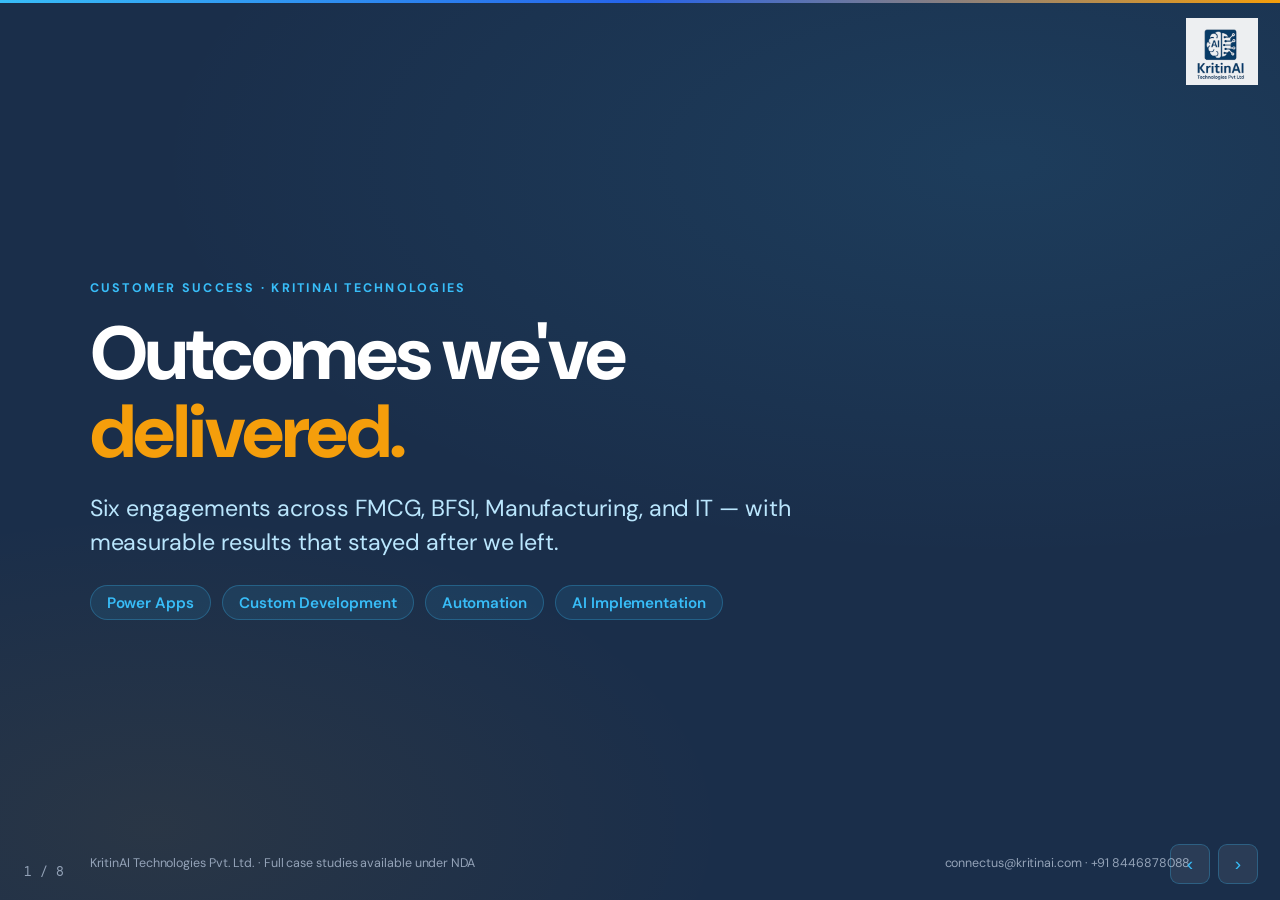
<file: usecases/index-1.html>
<!DOCTYPE html>
<html lang="en">
<head>
<meta charset="UTF-8" />
<meta name="viewport" content="width=device-width, initial-scale=1.0" />
<title>KritinAI Technologies — Case Studies</title>
<link rel="preconnect" href="https://fonts.googleapis.com">
<link rel="preconnect" href="https://fonts.gstatic.com" crossorigin>
<link href="https://fonts.googleapis.com/css2?family=DM+Sans:opsz,wght@9..40,400;9..40,500;9..40,600;9..40,700;9..40,800;9..40,900&family=DM+Mono:wght@400;500&display=swap" rel="stylesheet">
<link rel="stylesheet" href="/styles.css" />
</head>
<body>

<img src="/kai_logo.png" alt="KritinAI Technologies" class="deck-logo" />
<div class="progress" id="progress"></div>
<div class="deck">



  <!-- ══ 01 COVER ══════════════════════════════════════════════════════════ -->
  <section class="slide hero active">
    <div style="margin:auto 0; position:relative; z-index:1;">
      <div class="eyebrow">Customer Success · KritinAI Technologies</div>
      <h1>Outcomes we've<br/><span style="color:var(--warn);">delivered.</span></h1>
      <p class="tag">Six engagements across FMCG, BFSI, Manufacturing, and IT — with measurable results that stayed after we left.</p>
      <div class="badge-row">
        <span class="pill">Power Apps</span>
        <span class="pill">Custom Development</span>
        <span class="pill">Automation</span>
        <span class="pill">AI Implementation</span>
      </div>
    </div>
    <div class="footnote">
      <span>KritinAI Technologies Pvt. Ltd. · Full case studies available under NDA</span>
      <span>connectus@kritinai.com · +91 8446878088</span>
    </div>
  </section>

  <!-- ══ 02 FMCG #1 — Distributor Claim Settlement ══════════════════════ -->
  <section class="slide sand">
    <div class="cs-index">FMCG · 01 / 02</div>
    <div class="ind-tag">
      <span class="sector">FMCG</span>
      <span class="tech">Power Apps · Power Automate · ERP Integration</span>
    </div>
    <h2>Distributor claim settlement — from 45 days to 9 days.</h2>
    <div class="cols">
      <div>
        <div class="block">
          <div class="block-label">The problem</div>
          <div class="block-body">Claims for damaged goods, short shipments, and trade promotions were filed over email and Excel across 200+ distributors. The finance team spent 3–4 hours every day reconciling claims manually. Average settlement time: 45 days. Disputes were common; records were lost.</div>
        </div>
        <div class="divider"></div>
        <div class="block">
          <div class="block-label">What was built</div>
          <ul class="built-list">
            <li>Canvas App for distributors to file claims with photo evidence and shipment references — no email required</li>
            <li>Multi-tier Power Automate approval workflow routing by claim value, category, and region</li>
            <li>Custom Connector integrating the platform directly with the client's ERP for settlement posting</li>
            <li>Finance dashboard with real-time claim status, aging buckets, and exception flags</li>
          </ul>
        </div>
        <div class="callout" style="margin-top:1rem;">
          <p>Zero claims lost after go-live. Every rejection comes with a documented reason — distributor disputes dropped by over 80%.</p>
        </div>
      </div>
      <div class="kpi-stack">
        <div class="kpi-card">
          <div class="kpi-num">80<span class="unit">%</span></div>
          <div class="kpi-txt">
            <div class="kv">Faster settlement cycle</div>
            <div class="kl">45 days → 9 days average end-to-end</div>
          </div>
        </div>
        <div class="kpi-card gold">
          <div class="kpi-num">200<span class="unit">+</span></div>
          <div class="kpi-txt">
            <div class="kv">Distributors on the platform</div>
            <div class="kl">Onboarded within 3 weeks of go-live</div>
          </div>
        </div>
        <div class="kpi-card green">
          <div class="kpi-num">0</div>
          <div class="kpi-txt">
            <div class="kv">Lost claims post go-live</div>
            <div class="kl">Full audit trail on every submission</div>
          </div>
        </div>
        <div class="kpi-card">
          <div class="kpi-num">3<span class="unit">hr</span></div>
          <div class="kpi-txt">
            <div class="kv">Daily finance effort eliminated</div>
            <div class="kl">Manual reconciliation replaced entirely</div>
          </div>
        </div>
      </div>
    </div>
    <div class="footnote">
      <span>KritinAI Technologies Pvt. Ltd. · Full case study available under NDA</span>
    </div>
  </section>

  <!-- ══ 03 FMCG #2 — Field Sales App ════════════════════════════════════ -->
  <section class="slide">
    <div class="cs-index">FMCG · 02 / 02</div>
    <div class="ind-tag">
      <span class="sector">FMCG</span>
      <span class="tech">Custom Development · React Native · Node.js · Azure · REST APIs</span>
    </div>
    <h2>Field sales app — orders reaching the ERP in 8 minutes, not 48 hours.</h2>
    <div class="cols">
      <div>
        <div class="block">
          <div class="block-label">The problem</div>
          <div class="block-body">340+ field sales reps captured daily outlet orders via WhatsApp messages and paper forms. Data reached the back office 24–48 hours late — by which time inventory commitments were already wrong. Management had no visibility on visit frequency, outlet coverage, or competitor activity on the ground.</div>
        </div>
        <div class="divider"></div>
        <div class="block">
          <div class="block-label">What was built</div>
          <ul class="built-list">
            <li>React Native mobile app for field reps — order entry, outlet visit logging, and competitor price capture; works fully offline and syncs when connected</li>
            <li>Node.js + Azure backend with REST API integration into the client's ERP — orders post automatically on sync, no back-office re-entry</li>
            <li>Territory management module: rep coverage maps, visit frequency targets, and missed-outlet alerts for area managers</li>
            <li>Management dashboard with live order pipeline, SKU-level sell-through, and daily field activity — replacing the 48-hour WhatsApp lag entirely</li>
          </ul>
        </div>
        <div class="callout warn">
          <p>The distribution team could see what was selling in which outlet, in which region — on the same day it happened. Inventory decisions shifted from reactive to planned.</p>
        </div>
      </div>
      <div class="kpi-stack">
        <div class="kpi-card">
          <div class="kpi-num">8<span class="unit">min</span></div>
          <div class="kpi-txt">
            <div class="kv">Order-to-ERP time</div>
            <div class="kl">Down from 24–48 hours</div>
          </div>
        </div>
        <div class="kpi-card gold">
          <div class="kpi-num">340<span class="unit">+</span></div>
          <div class="kpi-txt">
            <div class="kv">Field reps on the platform</div>
            <div class="kl">Across regions, live from day one</div>
          </div>
        </div>
        <div class="kpi-card green">
          <div class="kpi-num">18<span class="unit">%</span></div>
          <div class="kpi-txt">
            <div class="kv">Improvement in first-fill rates</div>
            <div class="kl">Better inventory decisions from real-time data</div>
          </div>
        </div>
        <div class="kpi-card">
          <div class="kpi-num">0</div>
          <div class="kpi-txt">
            <div class="kv">WhatsApp orders</div>
            <div class="kl">Fully replaced by structured app capture</div>
          </div>
        </div>
      </div>
    </div>
    <div class="footnote">
      <span>KritinAI Technologies Pvt. Ltd. · Full case study available under NDA</span>
    </div>
  </section>

  <!-- ══ 04 BFSI #1 — Bank Reconciliation ═════════════════════════════ -->
  <section class="slide sand">
    <div class="cs-index">BFSI · 01 / 02</div>
    <div class="ind-tag">
      <span class="sector">BFSI</span>
      <span class="tech">RPA · UiPath · Power Automate</span>
    </div>
    <h2>Bank reconciliation — from 6 hours daily to 20 minutes, zero errors.</h2>
    <div class="cols">
      <div>
        <div class="block">
          <div class="block-label">The problem</div>
          <div class="block-body">A finance team was manually reconciling 3,000+ daily transactions across multiple bank accounts. The process took 5–6 hours every morning, required two dedicated staff members, and regularly produced errors that led to delayed reporting and compliance flags during audits.</div>
        </div>
        <div class="divider"></div>
        <div class="block">
          <div class="block-label">What was built</div>
          <ul class="built-list">
            <li>UiPath unattended bot extracting bank statements across all accounts — runs at 6 AM daily without human trigger</li>
            <li>Automated matching engine reconciling transactions against the ledger with configurable tolerance rules</li>
            <li>Power Automate exception workflow routing unmatched items to the finance team with full context attached — no manual hunting</li>
            <li>Audit log generated automatically for every reconciliation run, audit-ready from day one</li>
          </ul>
        </div>
        <div class="callout green">
          <p>The two staff members previously running reconciliation were redeployed to financial analysis work within 30 days of go-live.</p>
        </div>
      </div>
      <div class="kpi-stack">
        <div class="kpi-card">
          <div class="kpi-num">94<span class="unit">%</span></div>
          <div class="kpi-txt">
            <div class="kv">Time saved daily</div>
            <div class="kl">6 hours → 20 minutes per day</div>
          </div>
        </div>
        <div class="kpi-card gold">
          <div class="kpi-num">3<span class="unit">K+</span></div>
          <div class="kpi-txt">
            <div class="kv">Transactions processed daily</div>
            <div class="kl">Fully automated, unattended</div>
          </div>
        </div>
        <div class="kpi-card green">
          <div class="kpi-num">0</div>
          <div class="kpi-txt">
            <div class="kv">Manual errors post go-live</div>
            <div class="kl">100% match accuracy on in-tolerance items</div>
          </div>
        </div>
        <div class="kpi-card">
          <div class="kpi-num">2</div>
          <div class="kpi-txt">
            <div class="kv">FTEs redeployed</div>
            <div class="kl">From data entry to higher-value analysis</div>
          </div>
        </div>
      </div>
    </div>
    <div class="footnote">
      <span>KritinAI Technologies Pvt. Ltd. · Full case study available under NDA</span>
    </div>
  </section>

  <!-- ══ 05 BFSI #2 — Loan Origination & KYC ══════════════════════════ -->
  <section class="slide">
    <div class="cs-index">BFSI · 02 / 02</div>
    <div class="ind-tag">
      <span class="sector">BFSI</span>
      <span class="tech">Copilot Studio · Document Intelligence · Power Automate</span>
    </div>
    <h2>Loan origination — from 5 days to 4 hours, end to end.</h2>
    <div class="cols">
      <div>
        <div class="block">
          <div class="block-label">The problem</div>
          <div class="block-body">Loan applications required data collection from 12 different forms, photocopies, and uploaded PDFs — all manually reviewed before processing could begin. KYC checks were done by hand, cross-referencing documents against internal records. A single application took 3–5 working days just to reach the underwriting stage.</div>
        </div>
        <div class="divider"></div>
        <div class="block">
          <div class="block-label">What was built</div>
          <ul class="built-list">
            <li>Azure Document Intelligence extracting structured data from uploaded KYC documents — Aadhaar, PAN, bank statements — with field-level confidence scoring</li>
            <li>Copilot Studio agent validating extracted data against internal CRM and bureau records, flagging discrepancies automatically</li>
            <li>Power Automate orchestrating the full origination workflow: document intake → KYC → credit check → underwriting queue</li>
            <li>Real-time applicant status portal replacing email follow-ups for both applicants and relationship managers</li>
          </ul>
        </div>
        <div class="callout">
          <p>Underwriting team now receives complete, validated dossiers — not raw document piles. Decisions are faster because the work before the decision is already done.</p>
        </div>
      </div>
      <div class="kpi-stack">
        <div class="kpi-card">
          <div class="kpi-num">95<span class="unit">%</span></div>
          <div class="kpi-txt">
            <div class="kv">Faster origination</div>
            <div class="kl">5 days → 4 hours end-to-end</div>
          </div>
        </div>
        <div class="kpi-card gold">
          <div class="kpi-num">91<span class="unit">%</span></div>
          <div class="kpi-txt">
            <div class="kv">Reduction in manual data entry</div>
            <div class="kl">Documents processed by AI, not staff</div>
          </div>
        </div>
        <div class="kpi-card green">
          <div class="kpi-num">3×</div>
          <div class="kpi-txt">
            <div class="kv">Daily application throughput</div>
            <div class="kl">Same team, same headcount</div>
          </div>
        </div>
        <div class="kpi-card">
          <div class="kpi-num">100<span class="unit">%</span></div>
          <div class="kpi-txt">
            <div class="kv">Audit trail on every application</div>
            <div class="kl">Every decision logged, every document timestamped</div>
          </div>
        </div>
      </div>
    </div>
    <div class="footnote">
      <span>KritinAI Technologies Pvt. Ltd. · Full case study available under NDA</span>
    </div>
  </section>

  <!-- ══ 06 MANUFACTURING — Supplier Onboarding ════════════════════════ -->
  <section class="slide sand">
    <div class="cs-index">Manufacturing · 01 / 01</div>
    <div class="ind-tag">
      <span class="sector">Manufacturing</span>
      <span class="tech">Power Apps · Power Automate · Custom Connector · ERP</span>
    </div>
    <h2>Supplier onboarding — from a 3-week email process to a 4-day automated workflow.</h2>
    <div class="cols">
      <div>
        <div class="block">
          <div class="block-label">The problem</div>
          <div class="block-body">Onboarding a new supplier took 3 weeks on average — a sequence of emails, document requests, manual due diligence checks, and approval chains spread across the procurement, finance, and legal teams. Documents were lost in inboxes; approvals stalled without visibility. New supplier delays were delaying production timelines.</div>
        </div>
        <div class="divider"></div>
        <div class="block">
          <div class="block-label">What was built</div>
          <ul class="built-list">
            <li>Canvas App for supplier self-registration — uploads documents, fills compliance information, and tracks their own onboarding status</li>
            <li>Power Automate multi-stage approval flow across procurement, finance, and legal — parallel approvals where possible, sequential where required</li>
            <li>Custom Connector pushing approved supplier data directly into the client's ERP — no re-keying, no delay</li>
            <li>Full audit trail from first submission to ERP activation, with document version history retained</li>
          </ul>
        </div>
        <div class="callout green">
          <p>The procurement team went from chasing emails to reviewing dashboards. New suppliers are production-ready in days, not weeks.</p>
        </div>
      </div>
      <div class="kpi-stack">
        <div class="kpi-card">
          <div class="kpi-num">68<span class="unit">%</span></div>
          <div class="kpi-txt">
            <div class="kv">Faster onboarding</div>
            <div class="kl">3 weeks → 4 days average cycle time</div>
          </div>
        </div>
        <div class="kpi-card gold">
          <div class="kpi-num">4<span class="unit">d</span></div>
          <div class="kpi-txt">
            <div class="kv">Average cycle time post go-live</div>
            <div class="kl">Down from 21 days</div>
          </div>
        </div>
        <div class="kpi-card green">
          <div class="kpi-num">0</div>
          <div class="kpi-txt">
            <div class="kv">Lost documents</div>
            <div class="kl">Every submission stored, versioned, auditable</div>
          </div>
        </div>
        <div class="kpi-card">
          <div class="kpi-num">100<span class="unit">%</span></div>
          <div class="kpi-txt">
            <div class="kv">ERP sync automated</div>
            <div class="kl">No manual re-entry on approval</div>
          </div>
        </div>
      </div>
    </div>
    <div class="footnote">
      <span>KritinAI Technologies Pvt. Ltd. · Full case study available under NDA</span>
    </div>
  </section>

  <!-- ══ 07 IT — Legacy Modernisation ════════════════════════════════════ -->
  <section class="slide">
    <div class="cs-index">IT · 01 / 01</div>
    <div class="ind-tag">
      <span class="sector">IT Services</span>
      <span class="tech">Custom Development · .NET · React · Azure · Microservices</span>
    </div>
    <h2>Legacy system modernised — monolith to cloud-native in 14 weeks.</h2>
    <div class="cols">
      <div>
        <div class="block">
          <div class="block-label">The problem</div>
          <div class="block-body">A 12-year-old on-premises .NET monolith was processing all core operations — billing, client records, reporting — for a 400-person IT services firm. The system had no APIs, no mobile access, and required a dedicated server room. Deployments took a weekend. Any new feature request took months. The business had outgrown the platform entirely.</div>
        </div>
        <div class="divider"></div>
        <div class="block">
          <div class="block-label">What was built</div>
          <ul class="built-list">
            <li>Decomposed the monolith into domain-bounded microservices on Azure — billing, client management, and reporting running as independent, deployable units</li>
            <li>React frontend replacing the old desktop client — fully browser-based, mobile-responsive, accessible from any device without VPN</li>
            <li>REST API layer exposing all core functions — enabling third-party integrations the old system could never support</li>
            <li>Zero-downtime migration strategy: parallel-run period with data sync before cutover — no weekend outage, no data loss</li>
          </ul>
        </div>
        <div class="callout green">
          <p>The team went from monthly deployments to deploying multiple times a week. New features that used to take 3 months now ship in 2–3 weeks.</p>
        </div>
      </div>
      <div class="kpi-stack">
        <div class="kpi-card">
          <div class="kpi-num">14<span class="unit">wk</span></div>
          <div class="kpi-txt">
            <div class="kv">Full migration completed</div>
            <div class="kl">Monolith to cloud-native, zero downtime</div>
          </div>
        </div>
        <div class="kpi-card gold">
          <div class="kpi-num">8×</div>
          <div class="kpi-txt">
            <div class="kv">Faster deployment cycles</div>
            <div class="kl">Monthly releases → multiple per week</div>
          </div>
        </div>
        <div class="kpi-card green">
          <div class="kpi-num">60<span class="unit">%</span></div>
          <div class="kpi-txt">
            <div class="kv">Reduction in infrastructure cost</div>
            <div class="kl">On-prem server room decommissioned</div>
          </div>
        </div>
        <div class="kpi-card">
          <div class="kpi-num">0</div>
          <div class="kpi-txt">
            <div class="kv">Data loss on cutover</div>
            <div class="kl">Parallel-run sync strategy — clean switchover</div>
          </div>
        </div>
      </div>
    </div>
    <div class="footnote">
      <span>KritinAI Technologies Pvt. Ltd. · Full case study available under NDA</span>
    </div>
  </section>

  <!-- ══ 08 CLOSING ════════════════════════════════════════════════════ -->
  <section class="slide hero">
    <div style="margin:auto 0; position:relative; z-index:1; max-width:58ch;">
      <div class="eyebrow">Ready when you are</div>
      <h1>What would this look<br/><span style="color:var(--warn);">like for your team?</span></h1>
      <p class="tag">Every engagement starts with understanding what's slowing your team down. Tell us — and we'll tell you honestly what we can fix and how long it'll take.</p>
    </div>
    <div style="position:absolute; bottom:0; left:0; right:0; background:var(--green-800); padding:1.1rem 7vw; display:flex; align-items:center; justify-content:space-between; flex-wrap:wrap; gap:.5rem;">
      <span style="color:var(--terra-100); font-size:.88rem; font-weight:600;">KritinAI Technologies Pvt. Ltd. · Pune, India</span>
      <span style="color:var(--terra); font-size:.88rem; font-weight:700;">connectus@kritinai.com · +91 8446878088 · www.kritinai.com</span>
      <span style="color:var(--muted); font-size:.78rem;">Full case studies available under NDA</span>
    </div>
  </section>

</div><!-- /.deck -->

<div class="counter" id="counter">1 / 8</div>

<div class="nav">
  <button id="prevBtn">&#8249;</button>
  <button id="nextBtn">&#8250;</button>
</div>
<script src="/app.js"></script>

</body>
</html>
</file>
<file: styles.css>
:root {
    --green-900: #060F1A;
    --green-800: #0F1C2D;
    --green-700: #1A2E4A;
    --green-600: #243F6B;
    --green-400: #38BDF8;
    --green-200: #BAE6FD;
    --green-100: rgba(56,189,248,.22);
    --green-50:  rgba(56,189,248,.09);
    --terra:     #38BDF8;
    --terra-100: #BAE6FD;
    --terra-50:  rgba(56,189,248,.08);
    --sand:   #0F1C2D;
    --ink:    #F0F6FF;
    --charcoal: #D1E0F0;
    --muted:  #94A3B8;
    --line:   rgba(56,189,248,.18);
    --good:    #22C55E;
    --good-50: rgba(34,197,94,.12);
    --warn:    #F59E0B;
    --warn-50: rgba(245,158,11,.12);
    --bad:     #EF4444;
    --uc1: #38BDF8;
    --uc2: #F59E0B;
    --uc3: #22C55E;
  }

  * { margin:0; padding:0; box-sizing:border-box; }
  html, body { height:100%; }
  body { font-family:"DM Sans",-apple-system,sans-serif; color:var(--charcoal); background:#0A1525; -webkit-font-smoothing:antialiased; letter-spacing:-.005em; }

  .deck { height:100vh; overflow:hidden; }
  .slide { display:none; height:100vh; width:100vw; padding:6vh 7vw; flex-direction:column; justify-content:center; position:relative; background:var(--green-700); overflow:hidden; }
  .slide.active { display:flex; }
  .slide.sand   { background:var(--sand); }
  .slide.dark   { background:var(--green-900); }
  .slide::before { content:''; position:absolute; top:0; left:0; right:0; height:3px; background:linear-gradient(90deg,var(--terra) 0%,#2563EB 50%,var(--warn) 100%); z-index:2; }

  /* Section dividers get a coloured band */
  .slide.divider::before { height:100%; width:4px; top:0; right:auto; left:0; background:var(--section-color, var(--terra)); }
  .slide.hero { background: radial-gradient(120% 80% at 78% 18%,rgba(56,189,248,.10) 0%,rgba(56,189,248,0) 55%), radial-gradient(90% 70% at 12% 92%,rgba(245,158,11,.07) 0%,rgba(245,158,11,0) 50%), #1A2E4A; }

  .eyebrow { text-transform:uppercase; letter-spacing:.18em; font-size:.78rem; font-weight:700; color:var(--terra); margin-bottom:1.1rem; }
  h1 { font-size:4.2rem; line-height:1.04; font-weight:800; color:#fff; letter-spacing:-.03em; }
  h2 { font-size:2.7rem; line-height:1.08; font-weight:800; color:#fff; letter-spacing:-.02em; margin-bottom:1.4rem; }
  h3 { font-size:1.2rem; font-weight:700; color:var(--green-200); letter-spacing:-.01em; }
  p  { font-size:1.22rem; line-height:1.6; color:var(--charcoal); max-width:62ch; }
  p.lead { font-size:1.5rem; line-height:1.5; color:var(--muted); max-width:54ch; }
  .hero h1 { font-size:4.7rem; }
  .hero .tag { font-size:1.45rem; color:var(--green-200); margin-top:1.4rem; max-width:52ch; line-height:1.45; }
  .muted { color:var(--muted); }

  .cols   { display:grid; grid-template-columns:1.05fr .95fr; gap:3rem; align-items:center; }
  .cols-top { align-items:start; }
  .cols-2 { display:grid; grid-template-columns:1fr 1fr; gap:1.3rem; margin-top:.4rem; }
  .cols-3 { display:grid; grid-template-columns:repeat(3,1fr); gap:1.3rem; margin-top:.4rem; }

  .card { background:rgba(255,255,255,.055); border:1px solid var(--line); border-radius:16px; padding:1.5rem 1.45rem; box-shadow:0 1px 8px rgba(0,0,0,.18); }
  .slide.sand .card { background:rgba(255,255,255,.07); }
  .card .ico { width:44px; height:44px; border-radius:11px; background:rgba(56,189,248,.12); color:var(--terra); display:grid; place-items:center; font-size:1.35rem; margin-bottom:.85rem; }
  .card h3 { margin-bottom:.4rem; color:#fff; }
  .card p  { font-size:1.02rem; color:var(--muted); line-height:1.5; }

  .pill    { display:inline-flex; align-items:center; background:rgba(56,189,248,.10); color:var(--terra); border:1px solid rgba(56,189,248,.28); border-radius:999px; padding:.4rem 1rem; font-size:.95rem; font-weight:600; }
  .pill-sm { font-size:.74rem; padding:.22rem .65rem; }
  .pill-warn { background:rgba(245,158,11,.12); color:var(--warn); border-color:rgba(245,158,11,.35); }
  .pill-good { background:rgba(34,197,94,.11); color:var(--good); border-color:rgba(34,197,94,.28); }
  .badge-row { display:flex; flex-wrap:wrap; gap:.7rem; margin-top:1.6rem; }

  .step { display:flex; gap:1.1rem; align-items:flex-start; margin-bottom:1.25rem; }
  .step .num { flex:none; width:46px; height:46px; border-radius:12px; background:rgba(56,189,248,.14); border:1px solid rgba(56,189,248,.35); color:var(--terra); display:grid; place-items:center; font-weight:800; font-size:1.2rem; }
  .step h3 { margin-bottom:.15rem; color:#fff; }
  .step p  { font-size:1.08rem; color:var(--muted); }

  ul.feat { list-style:none; margin-top:.4rem; }
  ul.feat li { font-size:1.02rem; padding:.45rem 0 .45rem 2rem; position:relative; color:var(--charcoal); }
  ul.feat li::before { content:"✓"; position:absolute; left:0; color:var(--green-400); font-weight:800; }
  ul.cross li::before { content:"✕"; color:var(--bad); }
  ul.arrow li::before { content:"→"; color:var(--terra); }

  .stat { background:rgba(255,255,255,.05); border:1px solid var(--line); border-radius:18px; padding:1.6rem 1.5rem; }
  .stat .big  { font-size:3.4rem; font-weight:900; color:var(--terra); line-height:1; letter-spacing:-.04em; }
  .stat .big .unit { font-size:1.6rem; font-weight:800; color:var(--warn); }
  .stat .lbl  { margin-top:.6rem; font-size:1rem; color:var(--muted); line-height:1.4; }
  .stat.feature { background:rgba(56,189,248,.12); border-color:rgba(56,189,248,.3); }
  .stat.feature .big { color:var(--terra); }
  .stat.feature .lbl { color:var(--green-200); }
  .stat.gold { background:rgba(245,158,11,.10); border-color:rgba(245,158,11,.3); }
  .stat.gold .big { color:var(--warn); }
  .stat.gold .lbl { color:#FDE68A; }
  .stat.green { background:rgba(34,197,94,.10); border-color:rgba(34,197,94,.3); }
  .stat.green .big { color:var(--good); }
  .stat.green .lbl { color:#BBF7D0; }

  .callout { border-left:4px solid var(--terra); background:rgba(56,189,248,.07); border-radius:0 14px 14px 0; padding:1.1rem 1.3rem; }
  .callout p { font-size:1.05rem; color:#fff; font-weight:600; line-height:1.55; margin:0; max-width:none; }
  .callout.warn { border-color:var(--warn); background:rgba(245,158,11,.07); }
  .callout.good { border-color:var(--good); background:rgba(34,197,94,.07); }

  /* Challenge/outcome cards */
  .ch-card { background:rgba(239,68,68,.07); border:1px solid rgba(239,68,68,.22); border-radius:14px; padding:1.1rem 1.2rem; }
  .ch-card .ico { font-size:1.6rem; margin-bottom:.6rem; }
  .ch-card h3 { font-size:1rem; color:#fff; margin-bottom:.3rem; }
  .ch-card p  { font-size:.88rem; color:var(--muted); line-height:1.45; }

  /* Architecture flow */
  .flow { display:flex; align-items:center; gap:0; margin:1rem 0; flex-wrap:wrap; }
  .flow-box { background:rgba(255,255,255,.07); border:1px solid var(--line); border-radius:12px; padding:.7rem 1rem; text-align:center; flex:1; min-width:0; }
  .flow-box .fb-ico { font-size:1.4rem; margin-bottom:.3rem; }
  .flow-box .fb-title { font-size:.82rem; font-weight:700; color:#fff; line-height:1.3; }
  .flow-box .fb-sub { font-size:.7rem; color:var(--muted); margin-top:.2rem; line-height:1.3; }
  .flow-box.highlight { background:rgba(56,189,248,.14); border-color:rgba(56,189,248,.45); }
  .flow-box.highlight .fb-title { color:var(--terra); }
  .flow-arrow { color:var(--terra); font-size:1.3rem; flex:none; padding:0 .4rem; font-weight:700; }

  /* Before/after */
  .ba-grid { display:grid; grid-template-columns:1fr 1fr; gap:1rem; margin-top:.6rem; }
  .ba-before { background:rgba(239,68,68,.06); border:1px solid rgba(239,68,68,.2); border-radius:14px; padding:1rem 1.1rem; }
  .ba-after  { background:rgba(34,197,94,.06); border:1px solid rgba(34,197,94,.2); border-radius:14px; padding:1rem 1.1rem; }
  .ba-label  { font-size:.72rem; font-weight:700; text-transform:uppercase; letter-spacing:.1em; margin-bottom:.6rem; }
  .ba-before .ba-label { color:var(--bad); }
  .ba-after  .ba-label { color:var(--good); }
  .ba-item   { font-size:.9rem; color:var(--charcoal); padding:.3rem 0; border-bottom:1px solid rgba(255,255,255,.05); line-height:1.45; }
  .ba-item:last-child { border-bottom:none; }

  /* Phase timeline */
  .phase-track { display:grid; grid-template-columns:repeat(3,1fr); gap:1rem; margin-top:.7rem; }
  .phase-card { border-radius:14px; padding:1.1rem 1.2rem; position:relative; }
  .phase-card.p1 { background:rgba(56,189,248,.09); border:1px solid rgba(56,189,248,.3); }
  .phase-card.p2 { background:rgba(245,158,11,.09); border:1px solid rgba(245,158,11,.3); }
  .phase-card.p3 { background:rgba(34,197,94,.09); border:1px solid rgba(34,197,94,.3); }
  .phase-num { font-size:.72rem; font-weight:700; text-transform:uppercase; letter-spacing:.12em; margin-bottom:.4rem; }
  .phase-card.p1 .phase-num { color:var(--terra); }
  .phase-card.p2 .phase-num { color:var(--warn); }
  .phase-card.p3 .phase-num { color:var(--good); }
  .phase-title { font-size:1rem; font-weight:800; color:#fff; margin-bottom:.5rem; line-height:1.3; }
  .phase-weeks { font-size:.75rem; color:var(--muted); font-family:"DM Mono",monospace; margin-bottom:.6rem; }
  .phase-items { font-size:.83rem; color:var(--charcoal); line-height:1.6; }

  /* Role card */
  .role-card { background:rgba(255,255,255,.05); border:1px solid var(--line); border-radius:14px; padding:1rem 1.15rem; }
  .role-title { font-size:.95rem; font-weight:800; color:#fff; margin-bottom:.3rem; }
  .role-exp { font-size:.75rem; color:var(--terra); font-weight:700; margin-bottom:.5rem; }
  .role-items { font-size:.82rem; color:var(--muted); line-height:1.6; }

  /* Section banner (divider slide) */
  .section-banner { display:flex; flex-direction:column; justify-content:center; }
  .section-num { font-size:8rem; font-weight:900; color:rgba(255,255,255,.04); line-height:1; letter-spacing:-.05em; position:absolute; right:7vw; top:50%; transform:translateY(-50%); }
  .section-tag { font-size:.78rem; font-weight:700; text-transform:uppercase; letter-spacing:.18em; margin-bottom:1rem; }
  .section-h { font-size:3.5rem; font-weight:900; line-height:1.08; color:#fff; letter-spacing:-.03em; max-width:16ch; }
  .section-sub { font-size:1.2rem; color:var(--muted); margin-top:.9rem; max-width:40ch; line-height:1.5; }

  /* Data model */
  .dm-center { background:rgba(56,189,248,.12); border:2px solid rgba(56,189,248,.4); border-radius:16px; padding:.9rem 1.2rem; text-align:center; }
  .dm-center .dm-title { font-size:.9rem; font-weight:800; color:var(--terra); }
  .dm-center .dm-sub   { font-size:.72rem; color:var(--green-200); margin-top:.2rem; }
  .dm-spoke { background:rgba(255,255,255,.06); border:1px solid var(--line); border-radius:12px; padding:.7rem 1rem; }
  .dm-spoke .dm-title  { font-size:.82rem; font-weight:700; color:#fff; }
  .dm-spoke .dm-sub    { font-size:.7rem; color:var(--muted); margin-top:.15rem; line-height:1.4; }

  /* App mockup panel */
  .app-mock { background:rgba(255,255,255,.05); border:1px solid var(--line); border-radius:16px; padding:1rem 1.1rem; }
  .app-mock .am-bar { background:rgba(255,255,255,.07); border-radius:8px; padding:.4rem .8rem; font-size:.75rem; font-weight:700; color:var(--terra); margin-bottom:.75rem; display:flex; align-items:center; gap:.5rem; }
  .app-mock .am-field { background:rgba(255,255,255,.06); border:1px solid rgba(255,255,255,.1); border-radius:8px; padding:.45rem .8rem; margin-bottom:.45rem; font-size:.82rem; color:var(--charcoal); }
  .app-mock .am-field span { color:var(--muted); font-size:.72rem; display:block; }
  .app-mock .am-field strong { color:#fff; }
  .app-mock .am-btn { background:var(--terra); color:#0A1525; font-weight:800; font-size:.82rem; border-radius:8px; padding:.55rem 1rem; text-align:center; margin-top:.6rem; }
  .app-mock .am-scan { background:rgba(56,189,248,.12); border:2px dashed rgba(56,189,248,.4); border-radius:10px; text-align:center; padding:.8rem; color:var(--terra); font-size:.82rem; font-weight:700; margin-bottom:.5rem; }

  /* KPI inline */
  .kpi-inline { display:flex; gap:1.5rem; flex-wrap:wrap; margin-top:.8rem; }
  .ki { text-align:center; }
  .ki-num { font-size:2.8rem; font-weight:900; color:var(--terra); line-height:1; letter-spacing:-.04em; }
  .ki-lbl { font-size:.78rem; color:var(--muted); margin-top:.2rem; max-width:10ch; line-height:1.3; }

  /* Chrome */
  .footnote { position:absolute; bottom:3.2vh; left:7vw; right:7vw; font-size:.78rem; color:var(--muted); display:flex; justify-content:space-between; align-items:center; }
  .progress  { position:fixed; top:0; left:0; height:3px; background:var(--terra); z-index:60; transition:width .25s ease; }
  .counter   { position:fixed; bottom:20px; left:24px; color:var(--muted); font-size:.82rem; z-index:50; font-family:"DM Mono",monospace; }
  .nav       { position:fixed; bottom:16px; right:22px; display:flex; gap:8px; z-index:50; }
  .nav button { background:rgba(255,255,255,.07); border:1px solid rgba(56,189,248,.28); color:var(--terra); border-radius:9px; width:40px; height:40px; font-size:1.2rem; cursor:pointer; }
  .nav button:hover { background:rgba(56,189,248,.14); }
  .deck-logo { position:fixed; top:18px; right:22px; z-index:55; width:72px; height:auto; opacity:.92; }

  @media (max-width:1100px) {
    h1 { font-size:3.2rem; } h2 { font-size:2.1rem; } .hero h1 { font-size:3.6rem; }
  }
  @media (max-width:768px) {
    .deck { height:100dvh; }
    .slide { height:100dvh; padding:6vw 5vw 68px; justify-content:flex-start; overflow-y:auto; }
    h1 { font-size:2.1rem; } h2 { font-size:1.5rem; margin-bottom:.8rem; }
    h3 { font-size:.95rem; } p { font-size:.92rem; }
    .hero h1 { font-size:2.4rem; } .hero .tag { font-size:.98rem; margin-top:.9rem; }
    .eyebrow { font-size:.68rem; margin-bottom:.65rem; }
    .cols, .cols-2, .cols-3 { grid-template-columns:1fr; gap:1rem; }
    .ba-grid, .phase-track { grid-template-columns:1fr; }
    .flow { flex-direction:column; }
    .flow-arrow { transform:rotate(90deg); }
    .deck-logo { width:54px; top:10px; right:12px; }
    .footnote { font-size:.66rem; bottom:2vh; }
    .section-num { display:none; }
    .section-h { font-size:2rem; }
  }
  @media print {
    @page { size:1280px 720px; margin:0; }
    .deck { height:auto; overflow:visible; }
    .slide { display:flex !important; page-break-after:always; height:100vh; }
    .nav,.counter,.progress { display:none; }
  }

  /* ── Case study components ── */
  .ind-tag { display:inline-flex; align-items:center; gap:.55rem; margin-bottom:.9rem; flex-wrap:wrap; }
  .ind-tag .sector { background:rgba(56,189,248,.13); border:1px solid rgba(56,189,248,.32); color:var(--terra); border-radius:8px; padding:.3rem .8rem; font-size:.78rem; font-weight:700; letter-spacing:.05em; text-transform:uppercase; }
  .ind-tag .tech   { background:rgba(245,158,11,.11); border:1px solid rgba(245,158,11,.32); color:var(--warn); border-radius:8px; padding:.3rem .8rem; font-size:.78rem; font-weight:700; letter-spacing:.05em; text-transform:uppercase; }
  .block { margin-bottom:.85rem; }
  .block-label { font-size:.7rem; font-weight:800; letter-spacing:.14em; text-transform:uppercase; color:var(--muted); margin-bottom:.35rem; }
  .block-body { font-size:.96rem; color:var(--charcoal); line-height:1.6; }
  .block-divider { height:1px; background:var(--line); margin:.8rem 0; }
  .built-list { list-style:none; margin-top:.25rem; }
  .built-list li { font-size:.92rem; padding:.28rem 0 .28rem 1.8rem; position:relative; color:var(--charcoal); line-height:1.5; }
  .built-list li::before { content:"→"; position:absolute; left:0; color:var(--terra); font-weight:700; }
  .kpi-stack { display:flex; flex-direction:column; gap:.7rem; }
  .kpi-card { background:rgba(56,189,248,.08); border:1px solid rgba(56,189,248,.22); border-radius:16px; padding:1rem 1.2rem; display:flex; align-items:center; gap:1rem; }
  .kpi-card.gold  { background:rgba(245,158,11,.09);  border-color:rgba(245,158,11,.28); }
  .kpi-card.green { background:rgba(34,197,94,.08);   border-color:rgba(34,197,94,.25); }
  .kpi-num { font-size:2.5rem; font-weight:900; color:var(--terra); line-height:1; letter-spacing:-.04em; flex:none; min-width:4.8rem; }
  .kpi-card.gold  .kpi-num { color:var(--warn); }
  .kpi-card.green .kpi-num { color:var(--good); }
  .kpi-num .unit { font-size:1.2rem; }
  .kpi-txt .kv { font-size:.82rem; font-weight:800; color:#fff; line-height:1.3; }
  .kpi-txt .kl { font-size:.75rem; color:var(--muted); margin-top:.15rem; line-height:1.35; }
  .cs-index { position:absolute; top:5vh; right:7vw; font-size:.72rem; font-weight:800; letter-spacing:.12em; text-transform:uppercase; color:var(--muted); }
</file>
<file: usecases/styles.css>
:root {
  --green-900: #060F1A;
  --green-800: #0F1C2D;
  --green-700: #1A2E4A;
  --green-600: #243F6B;
  --green-400: #38BDF8;
  --green-200: #BAE6FD;
  --green-100: rgba(56,189,248,.22);
  --green-50:  rgba(56,189,248,.09);
  --terra:     #38BDF8;
  --terra-100: #BAE6FD;
  --terra-50:  rgba(56,189,248,.08);
  --sand:   #0F1C2D;
  --ink:    #F0F6FF;
  --charcoal: #D1E0F0;
  --muted:  #94A3B8;
  --line:   rgba(56,189,248,.18);
  --good:    #22C55E;
  --good-50: rgba(34,197,94,.12);
  --warn:    #F59E0B;
  --warn-50: rgba(245,158,11,.12);
  --bad:     #EF4444;
  --uc1: #38BDF8;
  --uc2: #F59E0B;
  --uc3: #22C55E;
}

* { margin:0; padding:0; box-sizing:border-box; }
  html, body { height:100%; }
  body { font-family:"DM Sans",-apple-system,sans-serif; color:var(--charcoal); background:#0A1525; -webkit-font-smoothing:antialiased; letter-spacing:-.005em; }

  .deck { height:100vh; overflow:hidden; }
  .slide { display:none; height:100vh; width:100vw; padding:6vh 7vw; flex-direction:column; justify-content:center; position:relative; background:var(--green-700); overflow:hidden; }
  .slide.active { display:flex; }
  .slide.sand   { background:var(--sand); }
  .slide.dark   { background:var(--green-900); }
  .slide::before { content:''; position:absolute; top:0; left:0; right:0; height:3px; background:linear-gradient(90deg,var(--terra) 0%,#2563EB 50%,var(--warn) 100%); z-index:2; }

  /* Section dividers get a coloured band */
  .slide.divider::before { height:100%; width:4px; top:0; right:auto; left:0; background:var(--section-color, var(--terra)); }
  .slide.hero { background: radial-gradient(120% 80% at 78% 18%,rgba(56,189,248,.10) 0%,rgba(56,189,248,0) 55%), radial-gradient(90% 70% at 12% 92%,rgba(245,158,11,.07) 0%,rgba(245,158,11,0) 50%), #1A2E4A; }

  .eyebrow { text-transform:uppercase; letter-spacing:.18em; font-size:.78rem; font-weight:700; color:var(--terra); margin-bottom:1.1rem; }
  h1 { font-size:4.2rem; line-height:1.04; font-weight:800; color:#fff; letter-spacing:-.03em; }
  h2 { font-size:2.7rem; line-height:1.08; font-weight:800; color:#fff; letter-spacing:-.02em; margin-bottom:1.4rem; }
  h3 { font-size:1.2rem; font-weight:700; color:var(--green-200); letter-spacing:-.01em; }
  p  { font-size:1.22rem; line-height:1.6; color:var(--charcoal); max-width:62ch; }
  p.lead { font-size:1.5rem; line-height:1.5; color:var(--muted); max-width:54ch; }
  .hero h1 { font-size:4.7rem; }
  .hero .tag { font-size:1.45rem; color:var(--green-200); margin-top:1.4rem; max-width:52ch; line-height:1.45; }
  .muted { color:var(--muted); }

  .cols   { display:grid; grid-template-columns:1.05fr .95fr; gap:3rem; align-items:center; }
  .cols-top { align-items:start; }
  .cols-2 { display:grid; grid-template-columns:1fr 1fr; gap:1.3rem; margin-top:.4rem; }
  .cols-3 { display:grid; grid-template-columns:repeat(3,1fr); gap:1.3rem; margin-top:.4rem; }

  .card { background:rgba(255,255,255,.055); border:1px solid var(--line); border-radius:16px; padding:1.5rem 1.45rem; box-shadow:0 1px 8px rgba(0,0,0,.18); }
  .slide.sand .card { background:rgba(255,255,255,.07); }
  .card .ico { width:44px; height:44px; border-radius:11px; background:rgba(56,189,248,.12); color:var(--terra); display:grid; place-items:center; font-size:1.35rem; margin-bottom:.85rem; }
  .card h3 { margin-bottom:.4rem; color:#fff; }
  .card p  { font-size:1.02rem; color:var(--muted); line-height:1.5; }

  .pill    { display:inline-flex; align-items:center; background:rgba(56,189,248,.10); color:var(--terra); border:1px solid rgba(56,189,248,.28); border-radius:999px; padding:.4rem 1rem; font-size:.95rem; font-weight:600; }
  .pill-sm { font-size:.74rem; padding:.22rem .65rem; }
  .pill-warn { background:rgba(245,158,11,.12); color:var(--warn); border-color:rgba(245,158,11,.35); }
  .pill-good { background:rgba(34,197,94,.11); color:var(--good); border-color:rgba(34,197,94,.28); }
  .badge-row { display:flex; flex-wrap:wrap; gap:.7rem; margin-top:1.6rem; }

  .step { display:flex; gap:1.1rem; align-items:flex-start; margin-bottom:1.25rem; }
  .step .num { flex:none; width:46px; height:46px; border-radius:12px; background:rgba(56,189,248,.14); border:1px solid rgba(56,189,248,.35); color:var(--terra); display:grid; place-items:center; font-weight:800; font-size:1.2rem; }
  .step h3 { margin-bottom:.15rem; color:#fff; }
  .step p  { font-size:1.08rem; color:var(--muted); }

  ul.feat { list-style:none; margin-top:.4rem; }
  ul.feat li { font-size:1.02rem; padding:.45rem 0 .45rem 2rem; position:relative; color:var(--charcoal); }
  ul.feat li::before { content:"✓"; position:absolute; left:0; color:var(--green-400); font-weight:800; }
  ul.cross li::before { content:"✕"; color:var(--bad); }
  ul.arrow li::before { content:"→"; color:var(--terra); }

  .stat { background:rgba(255,255,255,.05); border:1px solid var(--line); border-radius:18px; padding:1.6rem 1.5rem; }
  .stat .big  { font-size:3.4rem; font-weight:900; color:var(--terra); line-height:1; letter-spacing:-.04em; }
  .stat .big .unit { font-size:1.6rem; font-weight:800; color:var(--warn); }
  .stat .lbl  { margin-top:.6rem; font-size:1rem; color:var(--muted); line-height:1.4; }
  .stat.feature { background:rgba(56,189,248,.12); border-color:rgba(56,189,248,.3); }
  .stat.feature .big { color:var(--terra); }
  .stat.feature .lbl { color:var(--green-200); }
  .stat.gold { background:rgba(245,158,11,.10); border-color:rgba(245,158,11,.3); }
  .stat.gold .big { color:var(--warn); }
  .stat.gold .lbl { color:#FDE68A; }
  .stat.green { background:rgba(34,197,94,.10); border-color:rgba(34,197,94,.3); }
  .stat.green .big { color:var(--good); }
  .stat.green .lbl { color:#BBF7D0; }

  .callout { border-left:4px solid var(--terra); background:rgba(56,189,248,.07); border-radius:0 14px 14px 0; padding:1.1rem 1.3rem; }
  .callout p { font-size:1.05rem; color:#fff; font-weight:600; line-height:1.55; margin:0; max-width:none; }
  .callout.warn { border-color:var(--warn); background:rgba(245,158,11,.07); }
  .callout.good { border-color:var(--good); background:rgba(34,197,94,.07); }

  /* Challenge/outcome cards */
  .ch-card { background:rgba(239,68,68,.07); border:1px solid rgba(239,68,68,.22); border-radius:14px; padding:1.1rem 1.2rem; }
  .ch-card .ico { font-size:1.6rem; margin-bottom:.6rem; }
  .ch-card h3 { font-size:1rem; color:#fff; margin-bottom:.3rem; }
  .ch-card p  { font-size:.88rem; color:var(--muted); line-height:1.45; }

  /* Architecture flow */
  .flow { display:flex; align-items:center; gap:0; margin:1rem 0; flex-wrap:wrap; }
  .flow-box { background:rgba(255,255,255,.07); border:1px solid var(--line); border-radius:12px; padding:.7rem 1rem; text-align:center; flex:1; min-width:0; }
  .flow-box .fb-ico { font-size:1.4rem; margin-bottom:.3rem; }
  .flow-box .fb-title { font-size:.82rem; font-weight:700; color:#fff; line-height:1.3; }
  .flow-box .fb-sub { font-size:.7rem; color:var(--muted); margin-top:.2rem; line-height:1.3; }
  .flow-box.highlight { background:rgba(56,189,248,.14); border-color:rgba(56,189,248,.45); }
  .flow-box.highlight .fb-title { color:var(--terra); }
  .flow-arrow { color:var(--terra); font-size:1.3rem; flex:none; padding:0 .4rem; font-weight:700; }

  /* Before/after */
  .ba-grid { display:grid; grid-template-columns:1fr 1fr; gap:1rem; margin-top:.6rem; }
  .ba-before { background:rgba(239,68,68,.06); border:1px solid rgba(239,68,68,.2); border-radius:14px; padding:1rem 1.1rem; }
  .ba-after  { background:rgba(34,197,94,.06); border:1px solid rgba(34,197,94,.2); border-radius:14px; padding:1rem 1.1rem; }
  .ba-label  { font-size:.72rem; font-weight:700; text-transform:uppercase; letter-spacing:.1em; margin-bottom:.6rem; }
  .ba-before .ba-label { color:var(--bad); }
  .ba-after  .ba-label { color:var(--good); }
  .ba-item   { font-size:.9rem; color:var(--charcoal); padding:.3rem 0; border-bottom:1px solid rgba(255,255,255,.05); line-height:1.45; }
  .ba-item:last-child { border-bottom:none; }

  /* Phase timeline */
  .phase-track { display:grid; grid-template-columns:repeat(3,1fr); gap:1rem; margin-top:.7rem; }
  .phase-card { border-radius:14px; padding:1.1rem 1.2rem; position:relative; }
  .phase-card.p1 { background:rgba(56,189,248,.09); border:1px solid rgba(56,189,248,.3); }
  .phase-card.p2 { background:rgba(245,158,11,.09); border:1px solid rgba(245,158,11,.3); }
  .phase-card.p3 { background:rgba(34,197,94,.09); border:1px solid rgba(34,197,94,.3); }
  .phase-num { font-size:.72rem; font-weight:700; text-transform:uppercase; letter-spacing:.12em; margin-bottom:.4rem; }
  .phase-card.p1 .phase-num { color:var(--terra); }
  .phase-card.p2 .phase-num { color:var(--warn); }
  .phase-card.p3 .phase-num { color:var(--good); }
  .phase-title { font-size:1rem; font-weight:800; color:#fff; margin-bottom:.5rem; line-height:1.3; }
  .phase-weeks { font-size:.75rem; color:var(--muted); font-family:"DM Mono",monospace; margin-bottom:.6rem; }
  .phase-items { font-size:.83rem; color:var(--charcoal); line-height:1.6; }

  /* Role card */
  .role-card { background:rgba(255,255,255,.05); border:1px solid var(--line); border-radius:14px; padding:1rem 1.15rem; }
  .role-title { font-size:.95rem; font-weight:800; color:#fff; margin-bottom:.3rem; }
  .role-exp { font-size:.75rem; color:var(--terra); font-weight:700; margin-bottom:.5rem; }
  .role-items { font-size:.82rem; color:var(--muted); line-height:1.6; }

  /* Section banner (divider slide) */
  .section-banner { display:flex; flex-direction:column; justify-content:center; }
  .section-num { font-size:8rem; font-weight:900; color:rgba(255,255,255,.04); line-height:1; letter-spacing:-.05em; position:absolute; right:7vw; top:50%; transform:translateY(-50%); }
  .section-tag { font-size:.78rem; font-weight:700; text-transform:uppercase; letter-spacing:.18em; margin-bottom:1rem; }
  .section-h { font-size:3.5rem; font-weight:900; line-height:1.08; color:#fff; letter-spacing:-.03em; max-width:16ch; }
  .section-sub { font-size:1.2rem; color:var(--muted); margin-top:.9rem; max-width:40ch; line-height:1.5; }

  /* Data model */
  .dm-center { background:rgba(56,189,248,.12); border:2px solid rgba(56,189,248,.4); border-radius:16px; padding:.9rem 1.2rem; text-align:center; }
  .dm-center .dm-title { font-size:.9rem; font-weight:800; color:var(--terra); }
  .dm-center .dm-sub   { font-size:.72rem; color:var(--green-200); margin-top:.2rem; }
  .dm-spoke { background:rgba(255,255,255,.06); border:1px solid var(--line); border-radius:12px; padding:.7rem 1rem; }
  .dm-spoke .dm-title  { font-size:.82rem; font-weight:700; color:#fff; }
  .dm-spoke .dm-sub    { font-size:.7rem; color:var(--muted); margin-top:.15rem; line-height:1.4; }

  /* App mockup panel */
  .app-mock { background:rgba(255,255,255,.05); border:1px solid var(--line); border-radius:16px; padding:1rem 1.1rem; }
  .app-mock .am-bar { background:rgba(255,255,255,.07); border-radius:8px; padding:.4rem .8rem; font-size:.75rem; font-weight:700; color:var(--terra); margin-bottom:.75rem; display:flex; align-items:center; gap:.5rem; }
  .app-mock .am-field { background:rgba(255,255,255,.06); border:1px solid rgba(255,255,255,.1); border-radius:8px; padding:.45rem .8rem; margin-bottom:.45rem; font-size:.82rem; color:var(--charcoal); }
  .app-mock .am-field span { color:var(--muted); font-size:.72rem; display:block; }
  .app-mock .am-field strong { color:#fff; }
  .app-mock .am-btn { background:var(--terra); color:#0A1525; font-weight:800; font-size:.82rem; border-radius:8px; padding:.55rem 1rem; text-align:center; margin-top:.6rem; }
  .app-mock .am-scan { background:rgba(56,189,248,.12); border:2px dashed rgba(56,189,248,.4); border-radius:10px; text-align:center; padding:.8rem; color:var(--terra); font-size:.82rem; font-weight:700; margin-bottom:.5rem; }

  /* KPI inline */
  .kpi-inline { display:flex; gap:1.5rem; flex-wrap:wrap; margin-top:.8rem; }
  .ki { text-align:center; }
  .ki-num { font-size:2.8rem; font-weight:900; color:var(--terra); line-height:1; letter-spacing:-.04em; }
  .ki-lbl { font-size:.78rem; color:var(--muted); margin-top:.2rem; max-width:10ch; line-height:1.3; }

  /* Chrome */
  .footnote { position:absolute; bottom:3.2vh; left:7vw; right:7vw; font-size:.78rem; color:var(--muted); display:flex; justify-content:space-between; align-items:center; }
  .progress  { position:fixed; top:0; left:0; height:3px; background:var(--terra); z-index:60; transition:width .25s ease; }
  .counter   { position:fixed; bottom:20px; left:24px; color:var(--muted); font-size:.82rem; z-index:50; font-family:"DM Mono",monospace; }
  .nav       { position:fixed; bottom:16px; right:22px; display:flex; gap:8px; z-index:50; }
  .nav button { background:rgba(255,255,255,.07); border:1px solid rgba(56,189,248,.28); color:var(--terra); border-radius:9px; width:40px; height:40px; font-size:1.2rem; cursor:pointer; }
  .nav button:hover { background:rgba(56,189,248,.14); }
  .deck-logo { position:fixed; top:18px; right:22px; z-index:55; width:72px; height:auto; opacity:.92; }

  @media (max-width:1100px) {
    h1 { font-size:3.2rem; } h2 { font-size:2.1rem; } .hero h1 { font-size:3.6rem; }
  }
  @media (max-width:768px) {
    .deck { height:100dvh; }
    .slide { height:100dvh; padding:6vw 5vw 68px; justify-content:flex-start; overflow-y:auto; }
    h1 { font-size:2.1rem; } h2 { font-size:1.5rem; margin-bottom:.8rem; }
    h3 { font-size:.95rem; } p { font-size:.92rem; }
    .hero h1 { font-size:2.4rem; } .hero .tag { font-size:.98rem; margin-top:.9rem; }
    .eyebrow { font-size:.68rem; margin-bottom:.65rem; }
    .cols, .cols-2, .cols-3 { grid-template-columns:1fr; gap:1rem; }
    .ba-grid, .phase-track { grid-template-columns:1fr; }
    .flow { flex-direction:column; }
    .flow-arrow { transform:rotate(90deg); }
    .deck-logo { width:54px; top:10px; right:12px; }
    .footnote { font-size:.66rem; bottom:2vh; }
    .section-num { display:none; }
    .section-h { font-size:2rem; }
  }
  @media print {
    @page { size:1280px 720px; margin:0; }
    .deck { height:auto; overflow:visible; }
    .slide { display:flex !important; page-break-after:always; height:100vh; }
    .nav,.counter,.progress { display:none; }
  }

  /* ── Case study components ── */
  .ind-tag { display:inline-flex; align-items:center; gap:.55rem; margin-bottom:.9rem; flex-wrap:wrap; }
  .ind-tag .sector { background:rgba(56,189,248,.13); border:1px solid rgba(56,189,248,.32); color:var(--terra); border-radius:8px; padding:.3rem .8rem; font-size:.78rem; font-weight:700; letter-spacing:.05em; text-transform:uppercase; }
  .ind-tag .tech   { background:rgba(245,158,11,.11); border:1px solid rgba(245,158,11,.32); color:var(--warn); border-radius:8px; padding:.3rem .8rem; font-size:.78rem; font-weight:700; letter-spacing:.05em; text-transform:uppercase; }
  .block { margin-bottom:.85rem; }
  .block-label { font-size:.7rem; font-weight:800; letter-spacing:.14em; text-transform:uppercase; color:var(--muted); margin-bottom:.35rem; }
  .block-body { font-size:.96rem; color:var(--charcoal); line-height:1.6; }
  .block-divider { height:1px; background:var(--line); margin:.8rem 0; }
  .built-list { list-style:none; margin-top:.25rem; }
  .built-list li { font-size:.92rem; padding:.28rem 0 .28rem 1.8rem; position:relative; color:var(--charcoal); line-height:1.5; }
  .built-list li::before { content:"→"; position:absolute; left:0; color:var(--terra); font-weight:700; }
  .kpi-stack { display:flex; flex-direction:column; gap:.7rem; }
  .kpi-card { background:rgba(56,189,248,.08); border:1px solid rgba(56,189,248,.22); border-radius:16px; padding:1rem 1.2rem; display:flex; align-items:center; gap:1rem; }
  .kpi-card.gold  { background:rgba(245,158,11,.09);  border-color:rgba(245,158,11,.28); }
  .kpi-card.green { background:rgba(34,197,94,.08);   border-color:rgba(34,197,94,.25); }
  .kpi-num { font-size:2.5rem; font-weight:900; color:var(--terra); line-height:1; letter-spacing:-.04em; flex:none; min-width:4.8rem; }
  .kpi-card.gold  .kpi-num { color:var(--warn); }
  .kpi-card.green .kpi-num { color:var(--good); }
  .kpi-num .unit { font-size:1.2rem; }
  .kpi-txt .kv { font-size:.82rem; font-weight:800; color:#fff; line-height:1.3; }
  .kpi-txt .kl { font-size:.75rem; color:var(--muted); margin-top:.15rem; line-height:1.35; }
  .cs-index { position:absolute; top:5vh; right:7vw; font-size:.72rem; font-weight:800; letter-spacing:.12em; text-transform:uppercase; color:var(--muted); }
  /* Auto-converted inline styles from index.html — CSP-safe classes.
   Append this whole block to your existing styles.css */

.is-1 { margin:auto 0; position:relative; z-index:1; }
.is-2 { color:var(--warn); }
.is-3 { background:rgba(34,197,94,.10);color:var(--good);border-color:rgba(34,197,94,.28); }
.is-4 { background:rgba(245,158,11,.10);color:var(--warn);border-color:rgba(245,158,11,.28); }
.is-5 { justify-content:flex-start; padding-top:5vh; }
.is-6 { margin-bottom:.9rem; }
.is-7 { gap:2.5rem; }
.is-8 { margin-bottom:1.2rem; font-size:1.05rem; }
.is-9 { color:var(--terra); font-size:.7rem; }
.is-10 { margin-bottom:1.1rem; }
.is-11 { font-size:.78rem; font-weight:700; text-transform:uppercase; letter-spacing:.1em; color:var(--muted); margin-bottom:.6rem; }
.is-12 { margin-top:0; }
.is-13 { color:var(--terra); font-size:.65rem; }
.is-14 { font-size:.78rem; font-weight:700; text-transform:uppercase; letter-spacing:.1em; color:var(--terra); margin-bottom:.7rem; }
.is-15 { margin-bottom:.7rem; border-left:3px solid var(--terra); padding:1rem 1.1rem; }
.is-16 { font-size:1.3rem; margin-bottom:.4rem; }
.is-17 { color:#fff; margin-bottom:.3rem; }
.is-18 { font-size:.88rem; color:var(--muted); }
.is-19 { margin-bottom:.7rem; border-left:3px solid var(--warn); padding:1rem 1.1rem; }
.is-20 { border-left:3px solid var(--good); padding:1rem 1.1rem; }
.is-21 { --section-color:var(--uc1); background:#0A1828; }
.is-22 { color:var(--terra); }
.is-23 { margin-top:1.4rem; }
.is-24 { gap:1.2rem; }
.is-25 { gap:0; margin-bottom:1.4rem; }
.is-26 { gap:1rem; margin-top:0; }
.is-27 { padding:1.1rem; }
.is-28 { gap:2rem; }
.is-29 { margin-bottom:.75rem; }
.is-30 { width:38px;height:38px;font-size:.85rem; }
.is-31 { font-size:.9rem; }
.is-32 { font-size:.85rem; }
.is-33 { margin-top:.5rem; }
.is-34 { font-size:.78rem; font-weight:700; text-transform:uppercase; letter-spacing:.1em; color:var(--warn); margin-bottom:.7rem; }
.is-35 { font-size:.65rem; color:var(--muted); }
.is-36 { border-color:rgba(245,158,11,.3); }
.is-37 { width:38px;height:38px;font-size:1rem; }
.is-38 { font-size:.92rem; }
.is-39 { margin-bottom:0; }
.is-40 { margin-top:0; gap:.8rem; margin-bottom:.9rem; }
.is-41 { color:#FDE68A; }
.is-42 { color:var(--good); }
.is-43 { font-size:1.4rem; }
.is-44 { color:#BBF7D0; }
.is-45 { --section-color:var(--uc2); background:#0A1828; }
.is-46 { margin-bottom:1rem; }
.is-47 { margin-bottom:.7rem; padding:1rem 1.1rem; }
.is-48 { padding:1rem 1.1rem; }
.is-49 { margin-bottom:1.2rem; }
.is-50 { gap:0; }
.is-51 { gap:1rem; }
.is-52 { display:grid; grid-template-columns:1fr auto 1fr; gap:.7rem; align-items:center; margin-bottom:1rem; }
.is-53 { color:var(--terra); font-size:1.3rem; text-align:center; }
.is-54 { display:grid; grid-template-columns:repeat(3,1fr); gap:.6rem; margin-bottom:.9rem; }
.is-55 { color:#fff; }
.is-56 { gap:.8rem; margin-bottom:.9rem; margin-top:0; }
.is-57 { --section-color:var(--uc3); background:#0A1828; }
.is-58 { margin-bottom:.8rem; }
.is-59 { font-size:.75rem; font-weight:700; text-transform:uppercase; letter-spacing:.12em; color:var(--terra); margin-bottom:.6rem; }
.is-60 { margin-bottom:.6rem; }
.is-61 { width:36px;height:36px;font-size:.85rem; }
.is-62 { font-size:.84rem; }
.is-63 { margin-top:.6rem; }
.is-64 { grid-template-columns:1fr; gap:.65rem; margin-top:0; }
.is-65 { padding:1rem; }
.is-66 { color:#fff; margin-bottom:.55rem; }
.is-67 { padding:1.1rem; margin-bottom:.8rem; }
.is-68 { color:#fff; margin-bottom:.5rem; }
.is-69 { font-size:.9rem; color:var(--muted); }
.is-70 { --section-color:var(--warn); background:#0A1828; }
.is-71 { margin-top:.8rem; }
.is-72 { font-size:.78rem; font-weight:700; text-transform:uppercase; letter-spacing:.1em; color:var(--terra); margin-bottom:.8rem; }
.is-73 { font-size:.65rem; width:38px; height:38px; letter-spacing:-.02em; }
.is-74 { font-size:.85rem; width:38px; height:38px; }
.is-75 { margin-bottom:1rem; border-top:3px solid var(--terra); }
.is-76 { color:#fff; margin-bottom:.7rem; }
.is-77 { font-size:.92rem; color:var(--muted); margin-bottom:.8rem; }
.is-78 { display:grid; grid-template-columns:repeat(3,1fr); gap:1.4rem; }
.is-79 { display:flex; flex-direction:column; gap:.75rem; border-color:rgba(56,189,248,.42); position:relative; }
.is-80 { position:absolute; top:1rem; right:1rem; }
.is-81 { background:rgba(56,189,248,.15); font-size:.68rem; padding:.18rem .55rem; letter-spacing:.04em; }
.is-82 { font-size:1.3rem; font-weight:800; color:#fff; letter-spacing:-.02em; margin-bottom:.25rem; }
.is-83 { font-size:.75rem; font-weight:700; color:var(--terra); text-transform:uppercase; letter-spacing:.08em; }
.is-84 { display:flex; flex-wrap:wrap; gap:.35rem; }
.is-85 { font-size:.9rem; padding:.3rem 0 .3rem 1.8rem; }
.is-86 { display:flex; flex-direction:column; gap:.75rem; }
.is-87 { height:1.6rem; }
.is-88 { width:38px;height:38px;font-size:.9rem; }
.is-89 { font-size:.75rem; color:var(--terra); margin-top:.25rem; font-family:'DM Mono',monospace; }
.is-90 { font-size:.78rem; font-weight:700; text-transform:uppercase; letter-spacing:.1em; color:var(--warn); margin-bottom:.8rem; }
.is-91 { margin:auto 0; position:relative; z-index:1; max-width:58ch; }
.is-92 { position:absolute; bottom:0; left:0; right:0; background:var(--green-800); padding:1.1rem 7vw; display:flex; align-items:center; justify-content:space-between; }
.is-93 { color:var(--terra-100); font-size:.88rem; font-weight:600; }
.is-94 { color:var(--muted); font-size:.78rem; }
</file>
